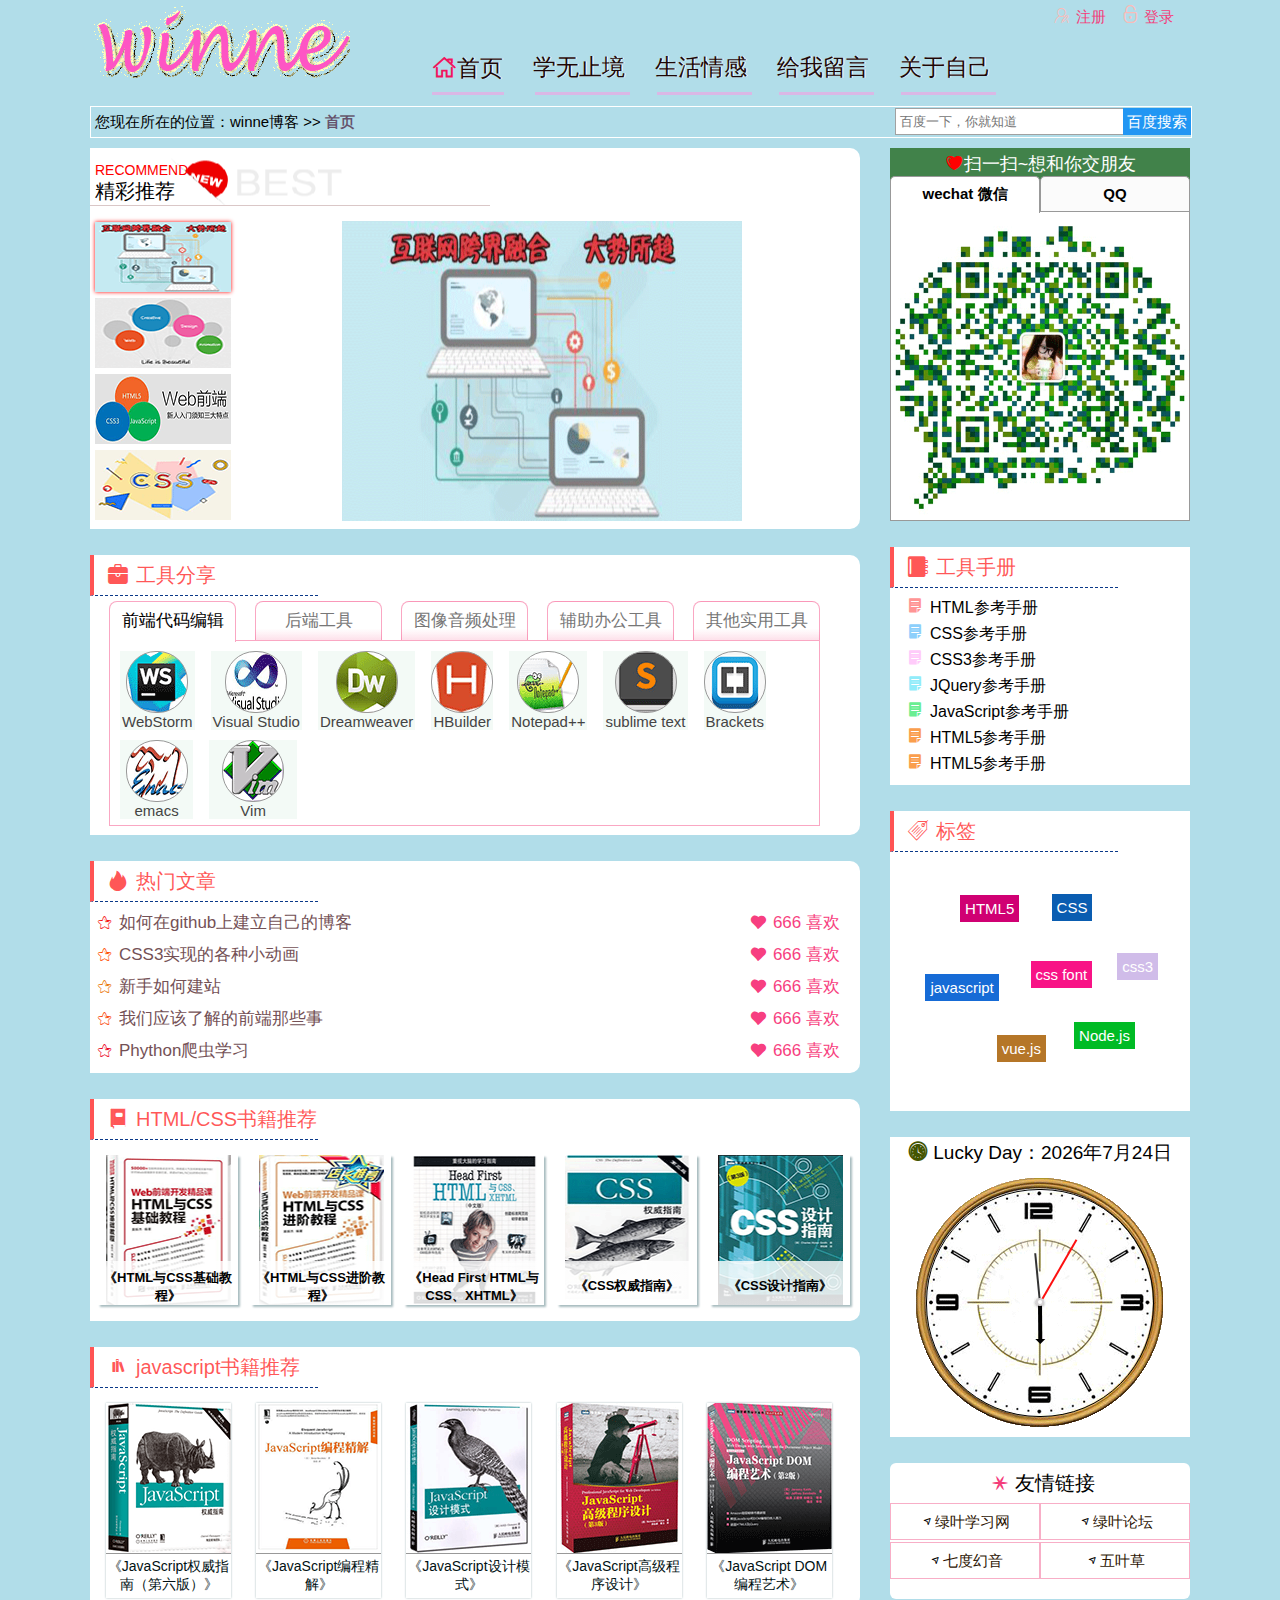
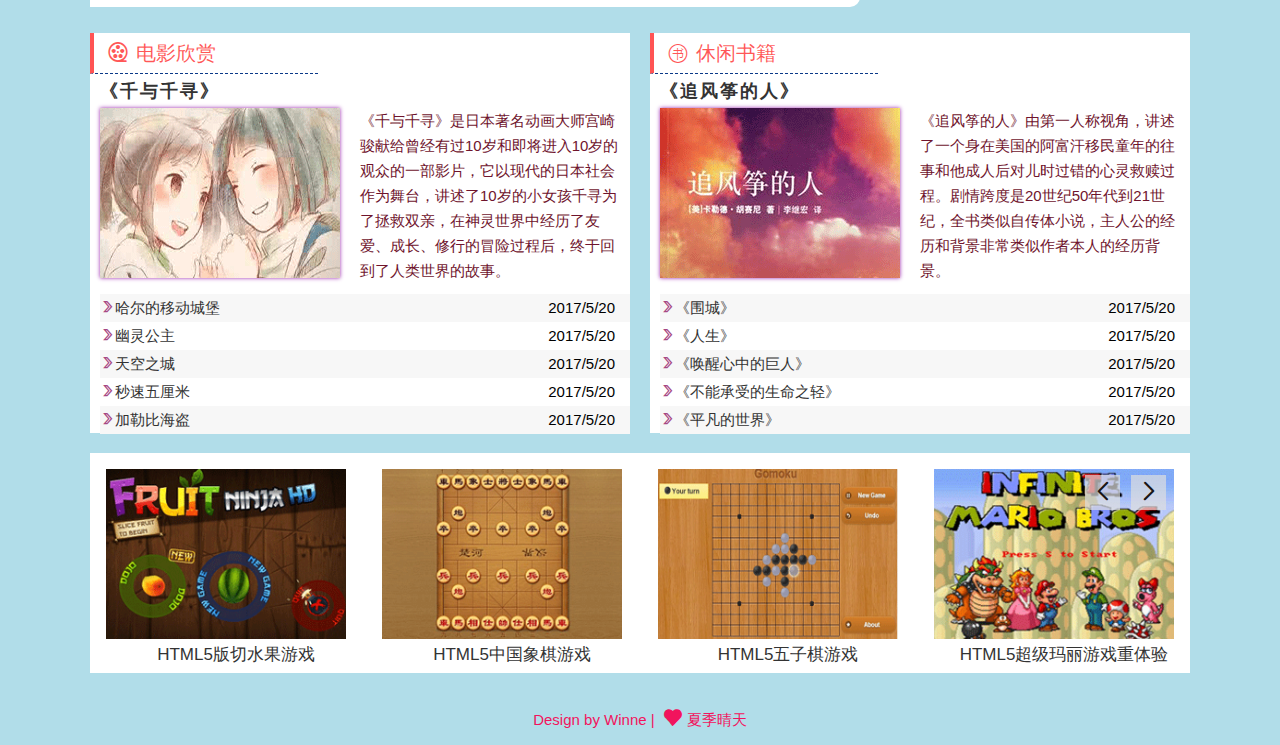
<file: index.htm>
﻿<!DOCTYPE html>
<html lang="en">
<head>
    <meta charset="utf-8"/>
    <title>winne~~博客-首页</title>
    <meta name="keywords" content="winne博客,winne,博客,前端,前端资料,90后,前端开发,学习" />
    <meta name="description" content="winne博客是一个前端资料整理博客，前端学习资料的记录，前端资料的分享，前端技术交流，个人情感生活及个人资料的分享之站。前端的学习休闲站。" />
    <link href="ico/ico.ico" rel="Shortcut Icon" />
    <link href="css/reset.css" type="text/css" rel="Stylesheet" />
    <link href="css/fonts.css" type="text/css" rel="Stylesheet" />
    <link href="css/header_footer.css" type="text/css" rel="Stylesheet" />
    <link href="css/index.css" type="text/css" rel="Stylesheet" />
    <script src="js/toTop.js" type="text/javascript"></script>
    <script src="js/domove.js" type="text/javascript"></script>
    <script src="js/functions.js" type="text/javascript"></script>
</head>
<body>

    <div class="body-top-wrapper">
        <div id="body-top">
            <div id="title">
            <h1>winne博客</h1>
            </div>
            <nav id="nav">
                <ul class="nav-menu clear">
                    <li><i class="iconfont">&#xe600;</i><a class="nav-text" href="">首页</a><span></span></li>
                    <li><a class="nav-text" href="liveLearn.htm">学无止境</a><span></span>
                        <div class="nav-detail">
                            <a href="">HTML</a><a href="">CSS/CSS3</a><a href="">JavaScript</a><a href="">Jquery</a>
                        </div>
                    </li>
                    <li><a class="nav-text" href="lifeEmotion.htm">生活情感</a><span></span>
                        <div class="nav-detail">
                            <a href="">大学生活</a><a href="">个人情感</a>
                        </div>
                    </li>
                    
                    <li><a class="nav-text" href="message.htm">给我留言</a><span></span></li>
                    <li><a class="nav-text" href="aboutMe.htm">关于自己</a><span></span></li>
                </ul>
            </nav>
            <div class="message">
                <a href="register.html"><span><i class="iconfont">&#xe604;</i>注册</span></a> <a href="#"><span><i
                    class="iconfont">&#xe65c;</i>登录</span></a>
            </div>
        </div>
    </div>
    <div class="main-wrapper clear">
        <div class="info">
            <p>
                您现在所在的位置：winne博客 >> <span>首页</span>
            </p>
            <div id="search">
               <input type="text" placeholder="百度一下，你就知道"/>
               <div class="btn"><a target="_blank" href="https://www.baidu.com" rel="nofollow">百度搜索</a></div>
                <ul>
                </ul>
            </div>
        </div> 
        <div class="main-left clear">
        <!--  精彩推荐 3D旋转 start    -->
            <div class="hot-news clear">
                <div class="hot-news-top">
                    <span>RECOMMEND</span> <span>精彩推荐</span>
                </div>
                <div class="hot-change clear">
                    <div class="side-img">
                        <img class="active" src="images/hot-news/3333.png" alt="互联网跨界融合-大势所趋" title="互联网跨界融合-大势所趋" />
                        <img src="images/hot-news/4444.png" alt="web、animation、design、creative" title="web-creative" />
                        <img src="images/hot-news/1111.png" alt="web前端入门须知" title="web前端入门须知" />
                        <img src="images/hot-news/2222.png" alt="CSS" title="CSS" />
                    </div>
                    <div class="box">
                        <div class="side-img-show">
                            <img src="images/hot-news/111.png" alt="web前端入门须知" title="web前端入门须知" />
                            <img src="images/hot-news/444.png" alt="web、animation、design、creative" title="web-creative" />
                            <img src="images/hot-news/333.png" alt="互联网跨界融合-大势所趋" title="互联网跨界融合-大势所趋" />
                            <img src="images/hot-news/222.png" alt="CSS" title="CSS" />
                        </div>
                    </div>
                </div>
            </div>
            <!--  精彩推荐 3D旋转 end    -->
            <!--  各类工具推荐 start    -->
            <div id="tool">
                <h3>
                    <i class="iconfont">&#xe68c;</i>工具分享</h3>
                <ul class="tool-nav">
                    <li class="active"><span>前端代码编辑</span></li>
                    <li><span>后端工具</span></li>
                    <li><span>图像音频处理</span></li>
                    <li><span>辅助办公工具</span></li>
                    <li><span>其他实用工具</span></li>
                </ul>
                <div class="tool-content">
                    <div style="display: block;">
                        <ul class="tools-software1 clear">
                            <li>
                                <div>
                                </div>
                                <span>WebStorm</span></li>
                            <li>
                                <div>
                                </div>
                                <span>Visual Studio</span></li>
                            <li>
                                <div>
                                </div>
                                <span>Dreamweaver</span></li>
                            <li>
                                <div>
                                </div>
                                <span>HBuilder</span></li>
                            <li>
                                <div>
                                </div>
                                <span>Notepad++</span></li>
                            <li>
                                <div>
                                </div>
                                <span>sublime text</span></li>
                            <li>
                                <div>
                                </div>
                                <span>Brackets</span></li>
                           <li>
                                <div>
                                </div>
                                <span>&nbsp;&nbsp;&nbsp;emacs&nbsp;&nbsp;&nbsp;</span></li>
                           <li>
                                <div>
                                </div>
                                <span>&nbsp;&nbsp;&nbsp;&nbsp;&nbsp;&nbsp;&nbsp;Vim&nbsp;&nbsp;&nbsp;&nbsp;&nbsp;&nbsp;&nbsp;</span></li>
                        </ul>
                    </div>
                    <div>
                        <ul class="tools-software2 clear">
                            <li>
                                <div>
                                </div>
                                <span>Eclipse</span></li>
                            <li>
                                <div>
                                </div>
                                <span>IntelliJ IDEA </span></li>
                            <li>
                                <div>
                                </div>
                                <span>WampServer</span></li>
                            <li>
                                <div>
                                </div>
                                <span>SQLyog</span></li>
                            <li>
                                <div>
                                </div>
                                <span>Packet Tracer </span></li>
                            <li>
                                <div>
                                </div>
                                <span>VMware Workstation Pro</span></li>
                        </ul>
                    </div>
                    <div>
                        <ul class="tools-software3 clear">
                            <li>
                                <div>
                                </div>
                                <span>Photoshop</span></li>
                            <li>
                                <div>
                                </div>
                                <span>Adobe Illustrator</span></li>
                            <li>
                                <div>
                                </div>
                                <span>Adobe Audition</span></li>
                            <li>
                                <div>
                                </div>
                                <span>After Effects</span></li>
                            <li>
                                <div>
                                </div>
                                <span>会 声 会 影</span></li>
                            <li>
                                <div>
                                </div>
                                <span>证 照 之 星</span></li>
                        </ul>
                    </div>
                    <div>
                        <ul class="tools-software4 clear">
                            <li>
                                <div>
                                </div>
                                <span>金山词霸</span></li>
                            <li>
                                <div>
                                </div>
                                <span>TeamViewer </span></li>
                            <li>
                                <div>
                                </div>
                                <span>Evernote </span></li>
                            <li>
                                <div>
                                </div>
                                <span>ColorExpres</span></li>
                            <li>
                                <div>
                                </div>
                                <span>picpick </span></li>
                            <li>
                                <div>
                                </div>
                                <span>屏幕录像专家</span></li>
                        </ul>
                    </div>
                    <div>
                        <ul class="tools-software5 clear">
                            <li>
                                <div>
                                </div>
                                <span>Firebug</span></li>
                            <li>
                                <div>
                                </div>
                                <span>ColorZilla</span></li>
                            <li>
                                <div>
                                </div>
                                <span>ColourLovers</span></li>
                            <li>
                                <div>
                                </div>
                                <span>960 Grid System</span></li>
                            <li>
                                <div>
                                </div>
                                <span>Em Calculato</span></li>
                            <li>
                                <div>
                                </div>
                                <span>Icon Finde</span></li>
                            <li>
                                <div>
                                </div>
                                <span>FileZilla Client</span></li>
                            <li>
                                <div>
                                </div>
                                <span>FlashFXP 5</span></li>
                        </ul>
                    </div>
                </div>
            </div>
            <!--  各类工具推荐 end    -->
            <!--  热门文章 start    -->
            <div id="hot-article">
                <h3>
                    <i class="iconfont">&#xe629;</i>热门文章</h3>
                <ul>
                    <li><i class="iconfont" style="color: #f61213;">&#xe622;</i><span><a data-hover="如何在github上建立自己的博客"
                        href="">如何在github上建立自己的博客</a></span><span><i class="iconfont">&#xe618;</i>666 喜欢</span>
                    </li>
                    <li><i class="iconfont" style="color: #ff4e00;">&#xe622;</i><span><a data-hover="CSS3实现的各种小动画"
                        href="">CSS3实现的各种小动画</a></span><span><i class="iconfont">&#xe618;</i>666 喜欢</span>
                    </li>
                    <li><i class="iconfont" style="color: #ea790b;">&#xe622;</i><span><a data-hover="新手如何建站"
                        href="">新手如何建站</a></span><span><i class="iconfont">&#xe618;</i>666 喜欢</span>
                    </li>
                    <li><i class="iconfont" style="color: #fa4a0d;">&#xe622;</i><span><a data-hover="我们应该了解的前端那些事"
                        href="">我们应该了解的前端那些事</a></span><span><i class="iconfont">&#xe618;</i>666 喜欢</span>
                    </li>
                    <li><i class="iconfont" style="color: #eb0324;">&#xe622;</i><span><a data-hover="Phython爬虫学习"
                        href="">Phython爬虫学习</a></span><span><i class="iconfont">&#xe618;</i>666 喜欢</span>
                    </li>
                </ul>
            </div>
            <!--  热门文章 end    -->
            <!--  HTML/CSS书籍推荐 start    -->
            <div id="basic-book">
                <h3>
                    <i class="iconfont">&#xe778;</i>HTML/CSS书籍推荐</h3>
                <div class="book1">
                    <img src="images/book1/1.png" alt="HTML与CSS基础教程" title="HTML与CSS基础教程" />
                    <p>
                        <span class="bookname">《HTML与CSS基础教程》 </span><span>网络超人气教程全面升级针对Web前端新手打造讲透HTML与CSS核心知识。</span>
                    </p>
                </div>
                <div class="book2">
                    <img src="images/book1/2.png" alt="HTML与CSS进阶教程" title="HTML与CSS进阶教程" />
                    <p>
                        <span class="bookname">《HTML与CSS进阶教程》</span><span>网络超人气教程全面升级针对Web前端新手打造讲透HTML与CSS核心知识。</span>
                    </p>
                </div>
                <div class="book3">
                    <img src="images/book1/3.png" alt="Head First HTML与CSS、XHTML" title="Head First HTML与CSS、XHTML" />
                    <p>
                        <span class="bookname">《Head First HTML与CSS、XHTML》</span> <span>网络超人气教程全面升级针对Web前端新手打造讲透HTML与CSS核心知识。</span>
                    </p>
                </div>
                <div class="book4">
                    <img src="images/book1/4.png" alt="CSS权威指南" title="CSS权威指南" />
                    <p>
                        <span class="bookname" style="padding-top: 11px; margin:5px 0;">《CSS权威指南》 </span><span>网络超人气教程全面升级针对Web前端新手打造讲透HTML与CSS核心知识。</span>
                    </p>
                </div>
                <div class="book5">
                    <img src="images/book1/5.png" alt="CSS设计指南" title="CSS设计指南"/>
                    <p>
                        <span class="bookname" style="padding-top: 11px; margin:5px 0;">《CSS设计指南》</span> <span>网络超人气教程全面升级针对Web前端新手打造讲透HTML与CSS核心知识。</span>
                    </p>
                </div>
            </div>
            <!--  HTML/CSS书籍推荐 end    -->
            <!--  js书籍推荐 start    -->
            <div id="js-book">
                <h3>
                    <i class="iconfont">&#xe602;</i>javascript书籍推荐</h3>
                <div class="js-content">
                    <div>
                        <figure>
                       <div class="light"></div>
                       <img src="images/js_book/1.png" alt="JavaScript权威指南（第六版）" />
                       
                       <figcaption>《JavaScript权威指南（第六版）》</figcaption>
                    </figure>
                    </div>
                    <div>
                        <figure>
                    <div class="light"></div>
                       <img src="images/js_book/2.png" alt="JavaScript编程精解" />
                       <figcaption>《JavaScript编程精解》</figcaption>
                    </figure>
                    </div>
                    <div>
                        <figure>
                    <div class="light"></div>
                       <img src="images/js_book/3.png" alt="JavaScript设计模式" />
                       <figcaption>《JavaScript设计模式》</figcaption>
                    </figure>
                    </div>
                    <div>
                        <figure>
                    <div class="light"></div>
                       <img src="images/js_book/4.png" alt="JavaScript高级程序设计" />
                       <figcaption>《JavaScript高级程序设计》</figcaption>
                    </figure>
                    </div>
                    <div>
                        <figure>
                    <div class="light"></div>
                       <img src="images/js_book/5.png" alt="JavaScript DOM编程艺术" />
                       <figcaption>《JavaScript DOM编程艺术》</figcaption>
                    </figure>
                    </div>
                </div>
            </div>
           <!--  js书籍推荐 end    --> 
        </div>
        <div class="main-right clear">
        <!--  扫一扫 start    -->
            <div class="friends">
                <p>
                    <i class="iconfont">&#xe64a;</i>扫一扫~想和你交朋友</p>
                <ul>
                    <li class="active">wechat 微信</li>
                    <li>QQ </li>
                </ul>
                <div class="chat-methods">
                    <img src="images/WeChat.png" alt="wechat" />
                    <img style="display: none;" src="images/qq.png" alt="QQ" />
                </div>
            </div>
            <!--  扫一扫 end    -->
            <!--  工具手册 start    -->
            <div id="tool-manual">
                <h3>
                    <i class="iconfont">&#xe698;</i>工具手册</h3>
                <div class="manual-content">
                    <ul>
                        <li><i class="iconfont">&#xe63d;</i><a href="">HTML参考手册</a></li>
                        <li><i class="iconfont">&#xe63d;</i><a href="">CSS参考手册</a></li>
                        <li><i class="iconfont">&#xe63d;</i><a href="">CSS3参考手册</a></li>
                        <li><i class="iconfont">&#xe63d;</i><a href="">JQuery参考手册</a></li>
                        <li><i class="iconfont">&#xe63d;</i><a href="">JavaScript参考手册</a></li>
                        <li><i class="iconfont">&#xe63d;</i><a href="">HTML5参考手册</a></li>
                        <li><i class="iconfont">&#xe63d;</i><a href="">HTML5参考手册</a></li>
                    </ul>
                </div>
            </div>
            <!--  工具手册 end    -->
            <div id="label">
                <h3>
                    <i class="iconfont">&#xe60e;</i>标签</h3>
                <div class="label-content">
                    <a href="" class="a-link-1">css font</a> <a href="" class="a-link-2">CSS</a> <a href=""
                        class="a-link-3">HTML5</a> <a href="" class="a-link-4">javascript</a> <a href=""
                            class="a-link-5">vue.js</a> <a href="" class="a-link-6">Node.js</a> <a href="" class="a-link-7">
                                css3</a> <a href="" class="a-link-8">webpack</a> <a href="" class="a-link-9">Rect</a>
                    <a href="" class="a-link-10">icon</a> <a href="" class="a-link-11">jquery</a> <a
                        href="" class="a-link-12">css reset</a><a href="" class="a-link-13">HTML5游戏</a><a href="" class="a-link-14">node.js</a>
                        <a href="" class="a-link-15">vue.js</a><a href="" class="a-link-16">wap</a>
                </div>
            </div>
            <!--  时钟 start    -->
            <time id="time">
                <p>
                    <i class="iconfont">&#xe681;</i>
                </p>
                <div class="clock">
                    <ul>
                    </ul>
                    <div class="hour">
                        <em></em>
                    </div>
                    <div class="min">
                    </div>
                    <div class="sec">
                    </div>
                    <span></span>
                </div>
            </time>
            <!--  时钟 end    -->
            <!--  友链 start    -->
            <div id="friend-link">
                <h3>
                    <i class="iconfont">&#xe601;</i>友情链接</h3>
                <ul class="clear">
                    <li><i class="iconfont">&#xe607;</i><a target="_blank" href="http://www.lvyestudy.com/" rel="nofollow">绿叶学习网</a></li>
                    <li><i class="iconfont">&#xe607;</i><a target="_blank" href="http://bbs.lvyestudy.com/" rel="nofollow">绿叶论坛</a></li>
                    <li><i class="iconfont">&#xe607;</i><a target="_blank" href="http://www.acgxt.com/" rel="nofollow">七度幻音</a></li>
                    <li><i class="iconfont">&#xe607;</i><a target="_blank" href="http://www.lvyestudy.com/fiveleaves/index.html" rel="nofollow">五叶草</a></li>
                </ul>
            </div>
            <!--  友链 end    -->
        </div>
        <!--  电影欣赏 start    -->
        <div id="movie">
            <h3>
                <i class="iconfont">&#xe70e;</i>电影欣赏</h3>
            <div class="movie-show clear">
                <h4><a href="">《千与千寻》</a></h4>
                <img src="images/animation.png" alt="《千与千寻》" title="《千与千寻》" />
                <p>《千与千寻》是日本著名动画大师宫崎骏献给曾经有过10岁和即将进入10岁的观众的一部影片，它以现代的日本社会作为舞台，讲述了10岁的小女孩千寻为了拯救双亲，在神灵世界中经历了友爱、成长、修行的冒险过程后，终于回到了人类世界的故事。 </p>
            </div>
            <ul>
                <li><i class="iconfont">&#xe680;</i><a href="">哈尔的移动城堡</a><span>2017/5/20</span></li>
                <li><i class="iconfont">&#xe680;</i><a href="">幽灵公主</a><span>2017/5/20</span></li>
                <li><i class="iconfont">&#xe680;</i><a href=""> 天空之城</a><span>2017/5/20</span></li>
                <li><i class="iconfont">&#xe680;</i><a href="">秒速五厘米</a><span>2017/5/20</span></li>
                <li><i class="iconfont">&#xe680;</i><a href="">加勒比海盗</a><span>2017/5/20</span></li>
            </ul>
        </div>
        <!--  电影欣赏 end    -->
        <!--  休闲书籍 start    -->
        <div id="like-books">
            
      
            <h3>
                <i class="iconfont">&#xe642;</i>休闲书籍</h3>
            <div class="movie-show clear">
                <h4><a href="">《追风筝的人》</a></h4>
                <img src="images/flay.png" alt="《追风筝的人》" title="《追风筝的人》" />
                <p>《追风筝的人》由第一人称视角，讲述了一个身在美国的阿富汗移民童年的往事和他成人后对儿时过错的心灵救赎过程。剧情跨度是20世纪50年代到21世纪，全书类似自传体小说，主人公的经历和背景非常类似作者本人的经历背景。</p>
            </div>
            <ul>
                <li><i class="iconfont">&#xe680;</i><a href="">《围城》</a><span>2017/5/20</span></li>
                <li><i class="iconfont">&#xe680;</i><a href="">《人生》</a><span>2017/5/20</span></li>
                <li><i class="iconfont">&#xe680;</i><a href=""> 《唤醒心中的巨人》</a><span>2017/5/20</span></li>
                <li><i class="iconfont">&#xe680;</i><a href="">《不能承受的生命之轻》</a><span>2017/5/20</span></li>
                <li><i class="iconfont">&#xe680;</i><a href="">《平凡的世界》</a><span>2017/5/20</span></li>
            </ul>
        </div> 
        <!--  休闲书籍 end    --> 
        <!--  HTML5游戏 start    -->
        <div id="HTML5-games">
            <ul class="clear">
                <li>
                    <figure>
        <img src="images/games/1.png" alt="HTML5版切水果游戏" />
        <figcaption><a href="">HTML5版切水果游戏</a></figcaption>
        </figure>
                </li>
                <li>
                    <figure>
        <img src="images/games/2.png" alt="HTML5中国象棋游戏" />
        <figcaption><a href="">HTML5中国象棋游戏</a></figcaption>
        </figure>
                </li>
                <li>
                    <figure>
        <img src="images/games/3.png" alt="HTML5五子棋游戏" />
        <figcaption><a href="">HTML5五子棋游戏</a></figcaption>
        </figure>
                </li>
                <li>
                    <figure>
        <img src="images/games/4.png" alt="HTML5超级玛丽游戏重体验" />
        <figcaption><a href="">HTML5超级玛丽游戏重体验</a></figcaption>
        </figure>
                </li>
                <li>
                    <figure>
        <img src="images/games/5.png" alt="HTML5吃豆人游戏" />
        <figcaption><a href="">HTML5吃豆人游戏</a></figcaption>
        </figure>
                </li>
                <li>
                    <figure>
        <img src="images/games/6.png" alt="HTML5重力感应游戏" />
        <figcaption><a href="">HTML5重力感应游戏</a></figcaption>
        </figure>
                </li>
            </ul>
            <span><i class="iconfont">&#xe62b;</i></span>
            <span><i class="iconfont">&#xe7ba;</i></span>
        </div>
        <!--  HTML5游戏 start    -->
    </div>
    <footer id="footer">
        <span>Design by Winne | <i class="iconfont">&#xe618;</i>夏季晴天</span>
    </footer>
    <!--  回顶部 start    -->
    <div id="back-to-top" style="display: none; position:fixed; right: 26px; bottom:60px; height: 50px;
        width: 50px;">
        <i class="iconfont" style="font-size: 45px; color: #2196f3; cursor: pointer;">&#xe60b;</i>
    </div>
    <!--  回顶部 end    -->
</body>
</html>
</file>
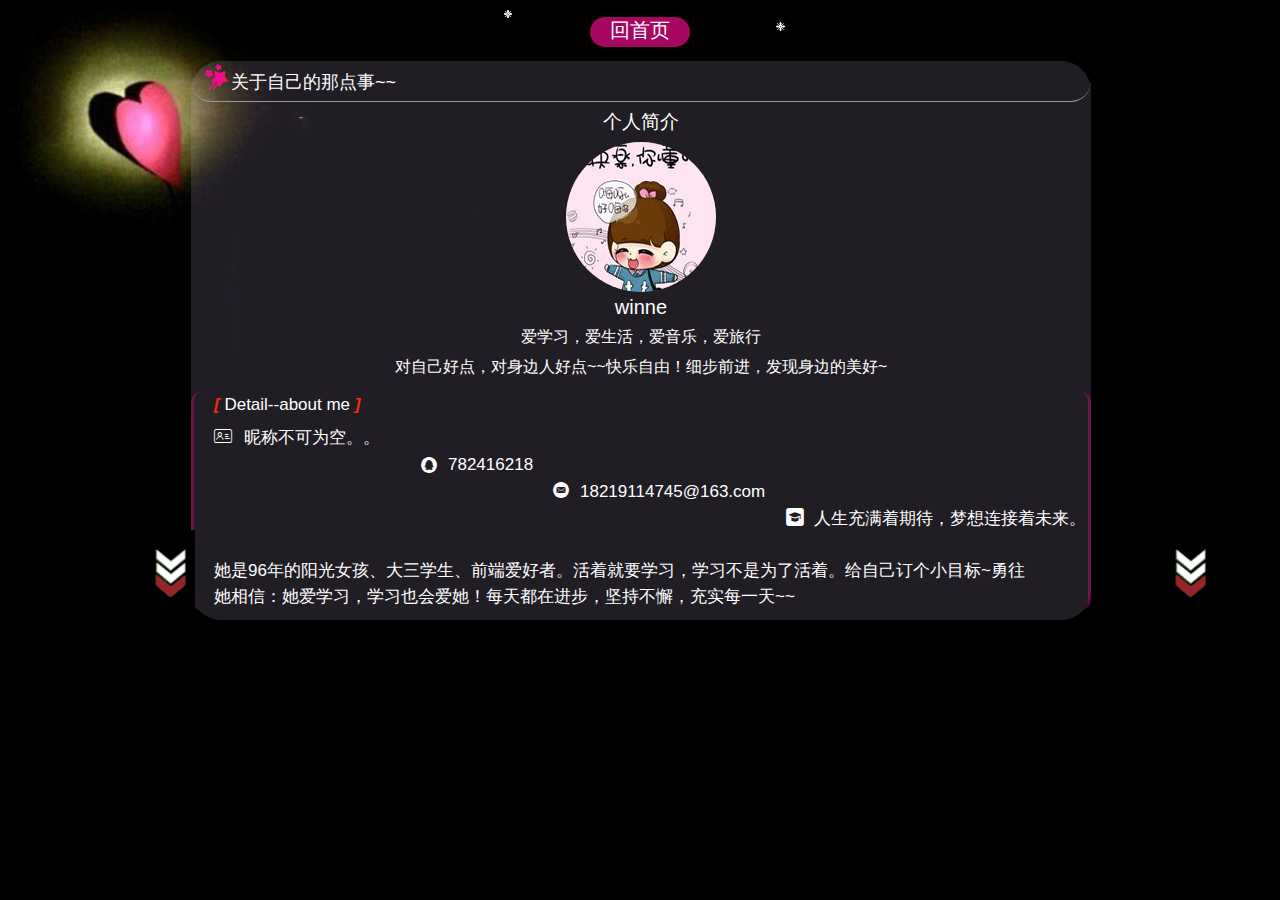
<file: aboutMe.htm>
﻿<!DOCTYPE html>
<html lang="en">
<head>
    <meta charset="utf-8"/>
    <title>winne~~博客-关于我</title>
    <meta name="keywords" content="winne博客,about me,关于我" />
    <meta name="description" content="关于我的一些小事，90后女生，前端学习爱好者" />
    <script src="js/jquery-3.2.0.min.js" type="text/javascript"></script>
    <link href="ico/ico.ico" rel="Shortcut Icon" />
    <link href="css/reset.css" type="text/css" rel="Stylesheet" />
    <link href="css/fonts.css" type="text/css" rel="Stylesheet" />
    <link href="css/aboutMe.css" type="text/css" rel="Stylesheet" />
    <script src="js/AboutMe.js" type="text/javascript"></script>
    <script src="js/snow.js" type="text/javascript"></script>
   
</head>
<body>
 <div id="snow"></div>
    <div id="wrap">
        <div id="main" style="top: 0;">
        <!--       分屏一的主要代码内容 start              -->
            <div class="content num1">
            <div class="back"> <a href="index.htm">回首页</a></div>
                <div class="body-content-wrapper">
                    <div class="title">
                        <span><i class="iconfont">&#xe608;</i>关于自己的那点事~~</span>
                    </div>
                    <div id="content">
                        <div class="profile">
                            <span>个人简介</span> <span></span>
                            <p>
                                <span style="font-size: 20px;">winne</span> <span>爱学习，爱生活，爱音乐，爱旅行</span> <span>对自己好点，对身边人好点~~快乐自由！细步前进，发现身边的美好~</span>
                            </p>
                            <div class="profile-detail">
                                <span><em style="color: #f62a0a; font-weight: 600;">[</em> Detail--about me <em style="color: #f62a0a;
                                    font-weight: 600;">]</em></span>
                                <p>
                                    <i class="iconfont">&#xe701;</i>昵称不可为空。。<br />
                                    <i class="iconfont">&#xe627;</i>782416218<br />
                                    <i class="iconfont">&#xe60c;</i>18219114745@163.com<br />
                                    <i class="iconfont">&#xe620;</i>人生充满着期待，梦想连接着未来。
                                    <br />
                                    <br />
                                    她是96年的阳光女孩、大三学生、前端爱好者。活着就要学习，学习不是为了活着。给自己订个小目标~勇往<br />
                                    她相信：她爱学习，学习也会爱她！每天都在进步，坚持不懈，充实每一天~~<br />
                                </p>
                            </div>
                        </div>
                    </div>
                </div>
                <span class="downL"><img src="images/down1.gif" alt="" /></span>
                <span class="downR"><img src="images/down1.gif" alt="" /></span>
            </div>
            <!--       分屏一的主要代码内容 end              -->

            <!--       分屏二的主要代码内容 start              -->
            <div class="content num2">


            </div>
            <!--       分屏二的主要代码内容 end              -->

            <!--       分屏三的主要代码内容 start      （暂无）        -->
            <div class="content num3">
            </div>
            <!--       分屏三的主要代码内容 end              -->
        </div>
    </div>
  <script>createSnow('images/', 60);</script> <!--   调用雪花飘落函数      -->
</body>
</html>
</file>
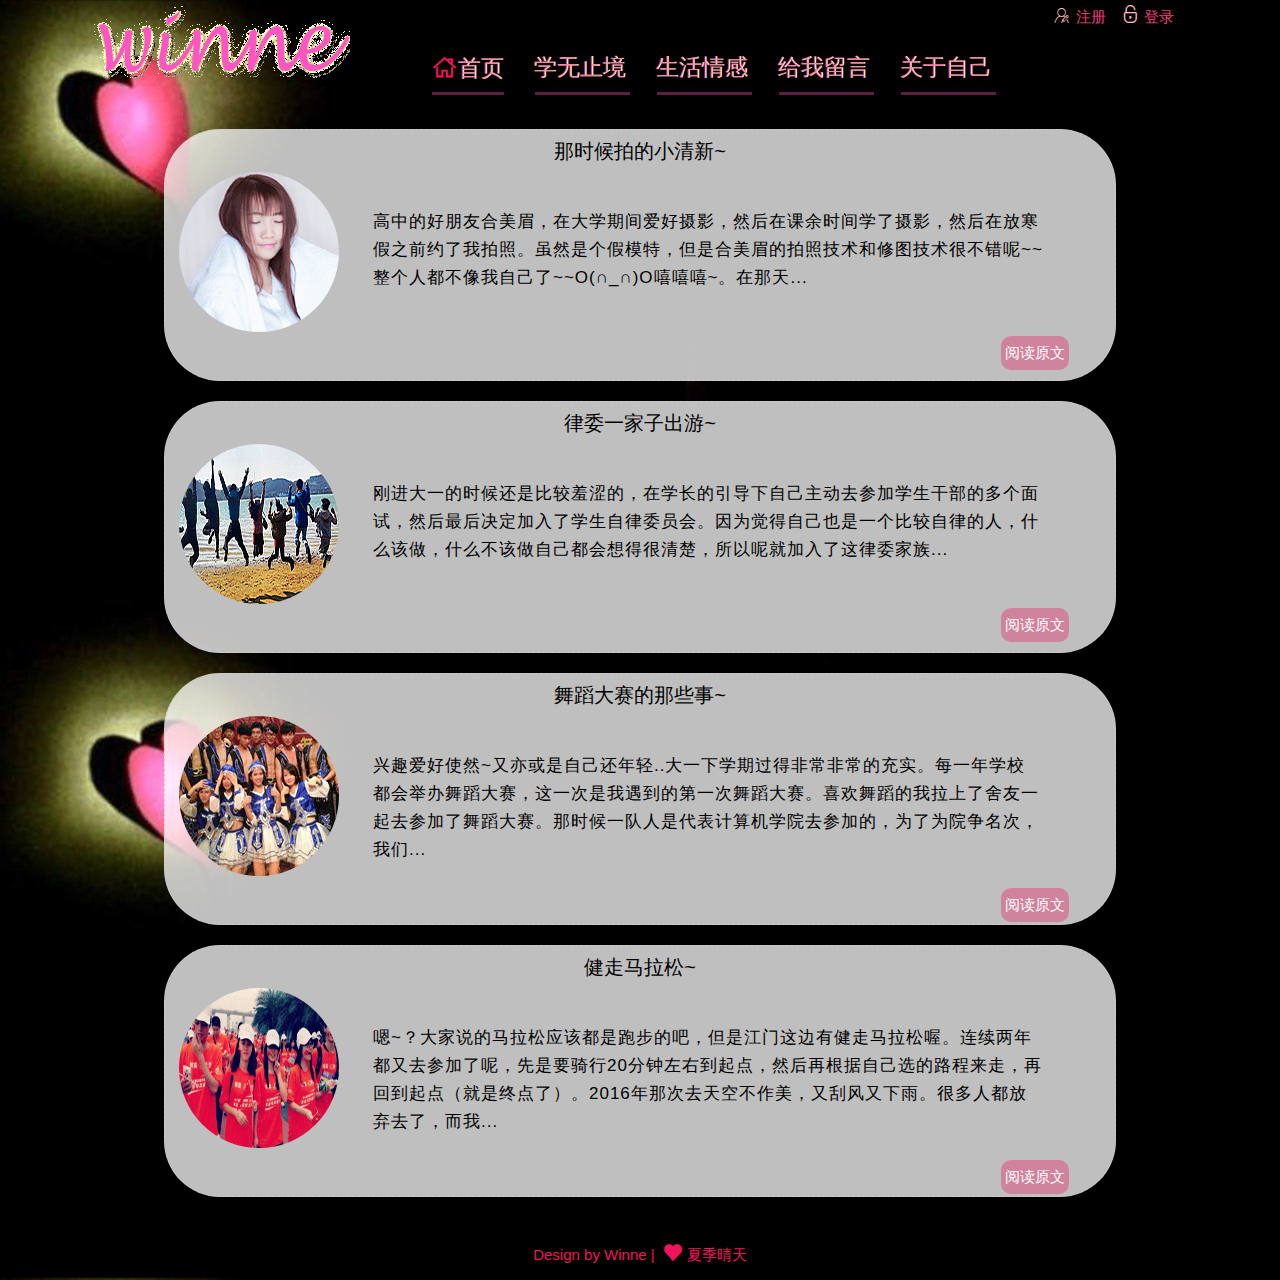
<file: lifeEmotion.htm>
﻿<!DOCTYPE html>
<html lang="en">
<head>
    <meta charset="utf-8"/>
    <title>winne~~博客-生活情感</title>
    <meta name="keywords" content="winne博客,情感生活，大学，工作" />
    <meta name="description" content="情感生活篇是个人情感生活的记录与分享。" />
    <link href="ico/ico.ico" rel="Shortcut Icon" />
    <link href="css/reset.css" type="text/css" rel="Stylesheet" />
    <link href="css/fonts.css" type="text/css" rel="Stylesheet" />
    <link href="css/header_footer.css" type="text/css" rel="Stylesheet" />
    <link href="css/lifeEmotion.css" type="text/css" rel="Stylesheet" />
    <script src="js/toTop.js" type="text/javascript"></script>
    <script src="js/lifeEmotion.js" type="text/javascript"></script>
</head>
<body>

<div class="body-top-wrapper">
        <div id="body-top">
            <div id="title">
            <h1>winne博客</h1>
            </div>
            <nav id="nav">
                <ul class="nav-menu clear">
                    <li><i class="iconfont">&#xe600;</i><a class="nav-text" href="index.htm">首页</a><span></span></li>
                    <li><a class="nav-text" href="liveLearn.htm">学无止境</a><span></span>
                        <div class="nav-detail">
                            <a href="">HTML</a><a href="">CSS/CSS3</a><a href="">JavaScript</a><a href="">Jquery</a>
                        </div>
                    </li>
                    <li><a class="nav-text" href="lifeEmotion.htm">生活情感</a><span></span>
                        <div class="nav-detail">
                            <a href="">大学生活</a><a href="">个人情感</a>
                        </div>
                    </li>
                    
                    <li><a class="nav-text" href="message.htm">给我留言</a><span></span></li>
                    <li><a class="nav-text" href="aboutMe.htm">关于自己</a><span></span></li>
                </ul>
            </nav>
            <div class="message">
                <a href="#"><span><i class="iconfont">&#xe604;</i>注册</span></a> <a href="#"><span><i
                    class="iconfont">&#xe65c;</i>登录</span></a>
            </div>
        </div>
    </div>
<div class="body-content-wrapper">
    <article class="essay">
    <h2>那时候拍的小清新~</h2>
    <div class="clear">
    <span></span>
    <p>
    高中的好朋友合美眉，在大学期间爱好摄影，然后在课余时间学了摄影，然后在放寒假之前约了我拍照。虽然是个假模特，但是合美眉的拍照技术和修图技术很不错呢~~整个人都不像我自己了~~O(∩_∩)O嘻嘻嘻~。在那天...
    </p>
    </div>
    <a href="">阅读原文</a>
    </article>
    <article class="essay">
    <h2>律委一家子出游~</h2>
    <div class="clear">
    <span></span>
    <p>
    刚进大一的时候还是比较羞涩的，在学长的引导下自己主动去参加学生干部的多个面试，然后最后决定加入了学生自律委员会。因为觉得自己也是一个比较自律的人，什么该做，什么不该做自己都会想得很清楚，所以呢就加入了这律委家族...
    </p>
    </div>
    <a href="">阅读原文</a>
    </article>
    <article class="essay">
    <h2>舞蹈大赛的那些事~</h2>
    <div class="clear">
    <span></span>
    <p>
    兴趣爱好使然~又亦或是自己还年轻..大一下学期过得非常非常的充实。每一年学校都会举办舞蹈大赛，这一次是我遇到的第一次舞蹈大赛。喜欢舞蹈的我拉上了舍友一起去参加了舞蹈大赛。那时候一队人是代表计算机学院去参加的，为了为院争名次，我们...
    </p>
    </div>
    <a href="">阅读原文</a>
    </article>
    <article class="essay">
    <h2>健走马拉松~</h2>
    <div class="clear">
    <span></span>
    <p>
    嗯~？大家说的马拉松应该都是跑步的吧，但是江门这边有健走马拉松喔。连续两年都又去参加了呢，先是要骑行20分钟左右到起点，然后再根据自己选的路程来走，再回到起点（就是终点了）。2016年那次去天空不作美，又刮风又下雨。很多人都放弃去了，而我...
    </p>
    </div>
    <a href="">阅读原文</a>
    </article>
    </div>
<footer id="footer">
        <span>Design by Winne | <i class="iconfont">&#xe618;</i>夏季晴天</span>
    </footer>
    <!--  回顶部 start    -->
<div id="back-to-top" style="display: none; position:fixed; right: 26px; bottom:60px; height: 50px;
        width: 50px;">
        <i class="iconfont" style="font-size: 45px; color: #2196f3; cursor: pointer;">&#xe60b;</i>
    </div>
    <!--  回顶部 end    -->
</body>
</html>
</file>
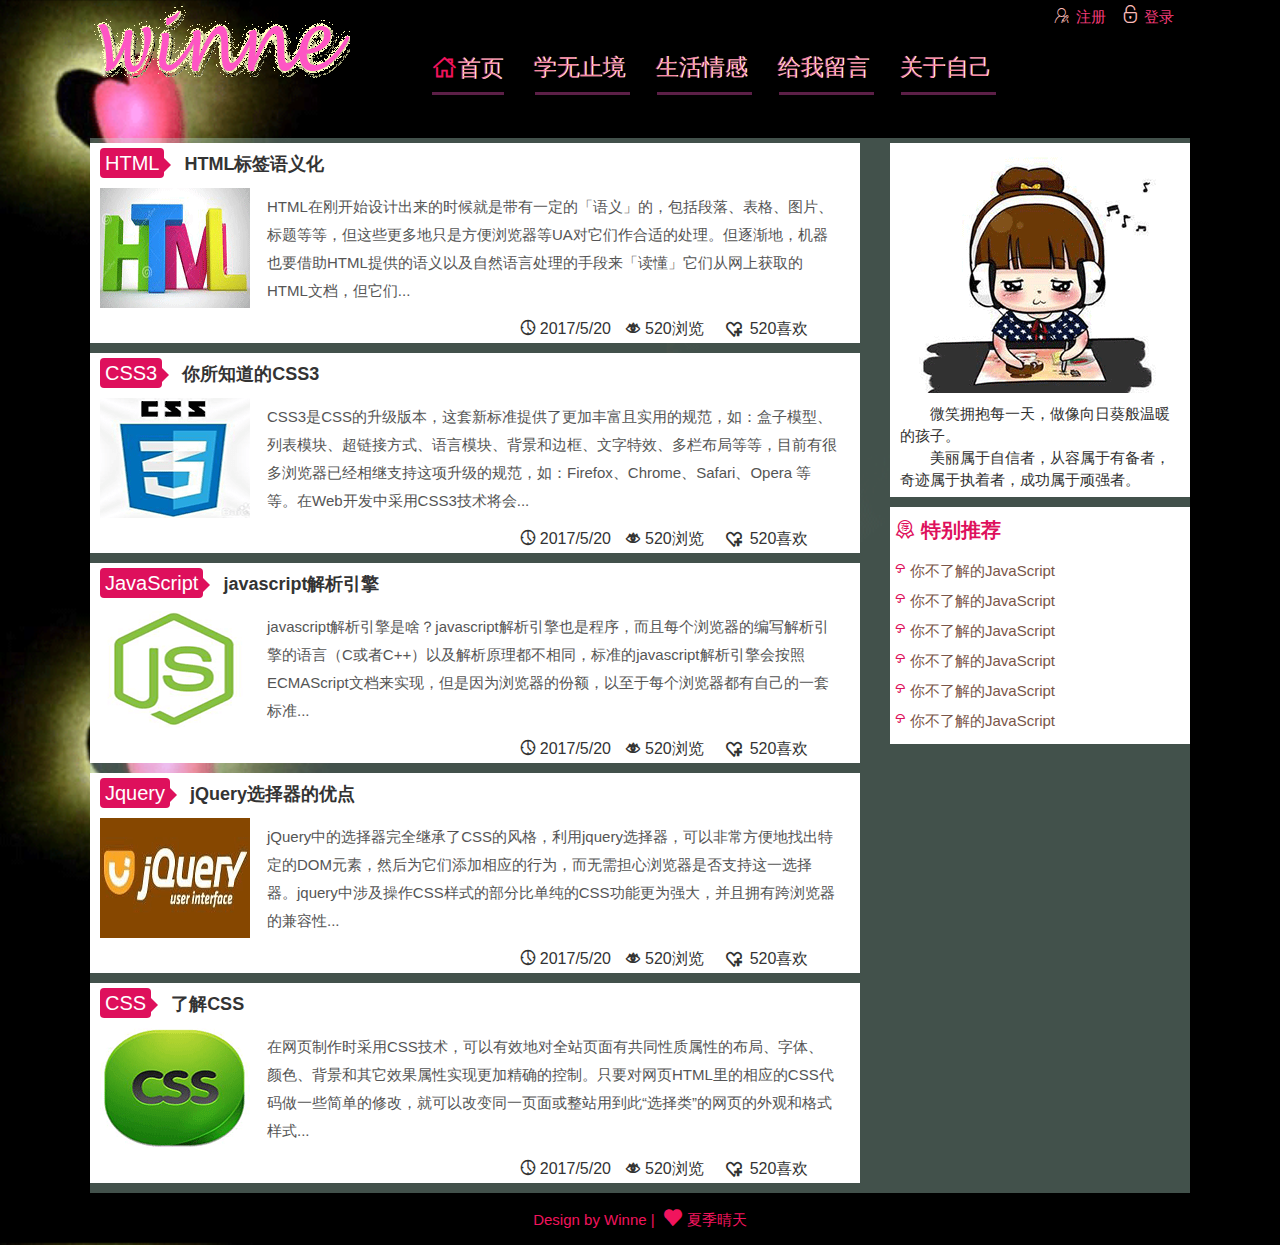
<file: liveLearn.htm>
﻿<!DOCTYPE html>
<html lang="en">
<head>
    <meta charset="utf-8"/>
    <title>winne~~博客-学无止境</title>
    <meta name="keywords" content="winne博客,前端资料,学无止境，HTML语义化，JavaScript，css，css3，jQuery" />
    <meta name="description" content="学无静止篇是学习资料的记录，前端资料的分享，一刻不成停止的前端之路学习。" />
    <link href="ico/ico.ico" rel="Shortcut Icon" />
    <link href="css/reset.css" type="text/css" rel="Stylesheet" />
    <link href="css/fonts.css" type="text/css" rel="Stylesheet" />
    <link href="css/header_footer.css" type="text/css" rel="Stylesheet" />
    <link href="css/liveLearn.css" type="text/css" rel="Stylesheet" />
    <script src="js/toTop.js" type="text/javascript"></script>
    <script src="js/liveLearn.js" type="text/javascript"></script>
</head>
<body>
  
    <div class="body-top-wrapper">
        <div id="body-top">
            <div id="title">
            <h1>winne博客</h1>
            </div>
            <nav id="nav">
                <ul class="nav-menu clear">
                    <li><i class="iconfont">&#xe600;</i><a class="nav-text" href="index.htm">首页</a><span></span></li>
                    <li><a class="nav-text" href="liveLearn.htm">学无止境</a><span></span>
                        <div class="nav-detail">
                            <a href="">HTML</a><a href="">CSS/CSS3</a><a href="">JavaScript</a><a href="">Jquery</a>
                        </div>
                    </li>
                    <li><a class="nav-text" href="lifeEmotion.htm">生活情感</a><span></span>
                        <div class="nav-detail">
                            <a href="">大学生活</a><a href="">个人情感</a>
                        </div>
                    </li>
                    <li><a class="nav-text" href="message.htm">给我留言</a><span></span></li>
                    <li><a class="nav-text" href="aboutMe.htm">关于自己</a><span></span></li>
                </ul>
            </nav>
            <div class="message">
                <a href="#"><span><i class="iconfont">&#xe604;</i>注册</span></a> <a href="#"><span><i
                    class="iconfont">&#xe65c;</i>登录</span></a>
            </div>
        </div>
    </div>
    <div class="body-content-wrapper clear">
        <div id="main-left" class="clear">
            <article class="article">
                <div class="article-top">
                    <span><i class="triangle"></i>HTML</span>
                    <h2><a href="">HTML标签语义化</a>
                    </h2>
                </div>
                <div class="article-content">
                    <a href=""><img src="images/article/html_1.png" alt="HTML标签语义化" /></a>
                    <p>HTML在刚开始设计出来的时候就是带有一定的「语义」的，包括段落、表格、图片、标题等等，但这些更多地只是方便浏览器等UA对它们作合适的处理。但逐渐地，机器也要借助HTML提供的语义以及自然语言处理的手段来「读懂」它们从网上获取的HTML文档，但它们...
                    </p>
                </div>
                <div class="article-bottom">
                <span><i class="iconfont">&#xe665;</i>2017/5/20</span><span><i class="iconfont">&#xe695;</i>520浏览</span><span><i class="iconfont">&#xe61a;</i>520喜欢</span>
                </div>
            </article>
             <article class="article">
                <div class="article-top">
                    <span><i class="triangle"></i>CSS3</span>
                    <h2><a href="">你所知道的CSS3</a>
                    </h2>
                </div>
                <div class="article-content">
                    <a href=""><img src="images/article/css3_1.png" alt="你所知道的CSS3" /></a>
                    <p>CSS3是CSS的升级版本，这套新标准提供了更加丰富且实用的规范，如：盒子模型、列表模块、超链接方式、语言模块、背景和边框、文字特效、多栏布局等等，目前有很多浏览器已经相继支持这项升级的规范，如：Firefox、Chrome、Safari、Opera 等等。在Web开发中采用CSS3技术将会...
                    </p>
                </div>
                <div class="article-bottom">
                <span><i class="iconfont">&#xe665;</i>2017/5/20</span><span><i class="iconfont">&#xe695;</i>520浏览</span><span><i class="iconfont">&#xe61a;</i>520喜欢</span>
                </div>
            </article>
             <article class="article">
                <div class="article-top">
                    <span><i class="triangle"></i>JavaScript</span>
                    <h2><a href="">javascript解析引擎</a>
                    </h2>
                </div>
                <div class="article-content">
                    <a href=""><img src="images/article/js_1.png" alt="javascript解析引擎" /></a>
                    <p>javascript解析引擎是啥？javascript解析引擎也是程序，而且每个浏览器的编写解析引擎的语言（C或者C++）以及解析原理都不相同，标准的javascript解析引擎会按照 ECMAScript文档来实现，但是因为浏览器的份额，以至于每个浏览器都有自己的一套标准...
                    </p>
                </div>
                <div class="article-bottom">
                <span><i class="iconfont">&#xe665;</i>2017/5/20</span><span><i class="iconfont">&#xe695;</i>520浏览</span><span><i class="iconfont">&#xe61a;</i>520喜欢</span>
                </div>
            </article>
             <article class="article">
                <div class="article-top">
                    <span><i class="triangle"></i>Jquery</span>
                    <h2><a href="">jQuery选择器的优点</a>
                    </h2>
                </div>
                <div class="article-content">
                    <a href=""><img src="images/article/jq_1.png" alt="jQuery选择器的优点" /></a>
                    <p>jQuery中的选择器完全继承了CSS的风格，利用jquery选择器，可以非常方便地找出特定的DOM元素，然后为它们添加相应的行为，而无需担心浏览器是否支持这一选择器。jquery中涉及操作CSS样式的部分比单纯的CSS功能更为强大，并且拥有跨浏览器的兼容性...
                    </p>
                </div>
                <div class="article-bottom">
                <span><i class="iconfont">&#xe665;</i>2017/5/20</span><span><i class="iconfont">&#xe695;</i>520浏览</span><span><i class="iconfont">&#xe61a;</i>520喜欢</span>
                </div>
            </article>
             <article class="article">
                <div class="article-top">
                    <span><i class="triangle"></i>CSS</span>
                    <h2><a href="">了解CSS</a>
                    </h2>
                </div>
                <div class="article-content">
                    <a href=""><img src="images/article/css_1.png" alt="了解CSS" /></a>
                    <p>在网页制作时采用CSS技术，可以有效地对全站页面有共同性质属性的布局、字体、颜色、背景和其它效果属性实现更加精确的控制。只要对网页HTML里的相应的CSS代码做一些简单的修改，就可以改变同一页面或整站用到此“选择类”的网页的外观和格式样式...
                    </p>
                </div>
                <div class="article-bottom">
                <span><i class="iconfont">&#xe665;</i>2017/5/20</span><span><i class="iconfont">&#xe695;</i>520浏览</span><span><i class="iconfont">&#xe61a;</i>520喜欢</span>
                </div>
                </article>
            </div>
        <div id="main-right">
            <div>
                <span></span>
                <p>
                    微笑拥抱每一天，做像向日葵般温暖的孩子。
                </p>
                <p>
                    美丽属于自信者，从容属于有备者，奇迹属于执着者，成功属于顽强者。
                </p>
            </div>
            <div class="artical_rec">
                <h3>
                    <i class="iconfont">&#xe610;</i>特别推荐</h3>
                <ul>
                    <li><i class="iconfont">&#xe606;</i><a href="">你不了解的JavaScript</a></li>
                    <li><i class="iconfont">&#xe606;</i><a href="">你不了解的JavaScript</a></li>
                    <li><i class="iconfont">&#xe606;</i><a href="">你不了解的JavaScript</a></li>
                    <li><i class="iconfont">&#xe606;</i><a href="">你不了解的JavaScript</a></li>
                    <li><i class="iconfont">&#xe606;</i><a href="">你不了解的JavaScript</a></li>
                    <li><i class="iconfont">&#xe606;</i><a href="">你不了解的JavaScript</a></li>
                </ul>
            </div>
        </div>
    </div>
    <footer id="footer">
        <span>Design by Winne | <i class="iconfont">&#xe618;</i>夏季晴天</span>
    </footer>
      <div id="back-to-top" style="display: none;position:fixed; right: 26px; bottom:60px; height: 50px;
        width: 50px;">
        <i class="iconfont" style="font-size: 45px; color: #2196f3; cursor: pointer;">&#xe60b;</i>
    </div>
</body>
</html>
</file>
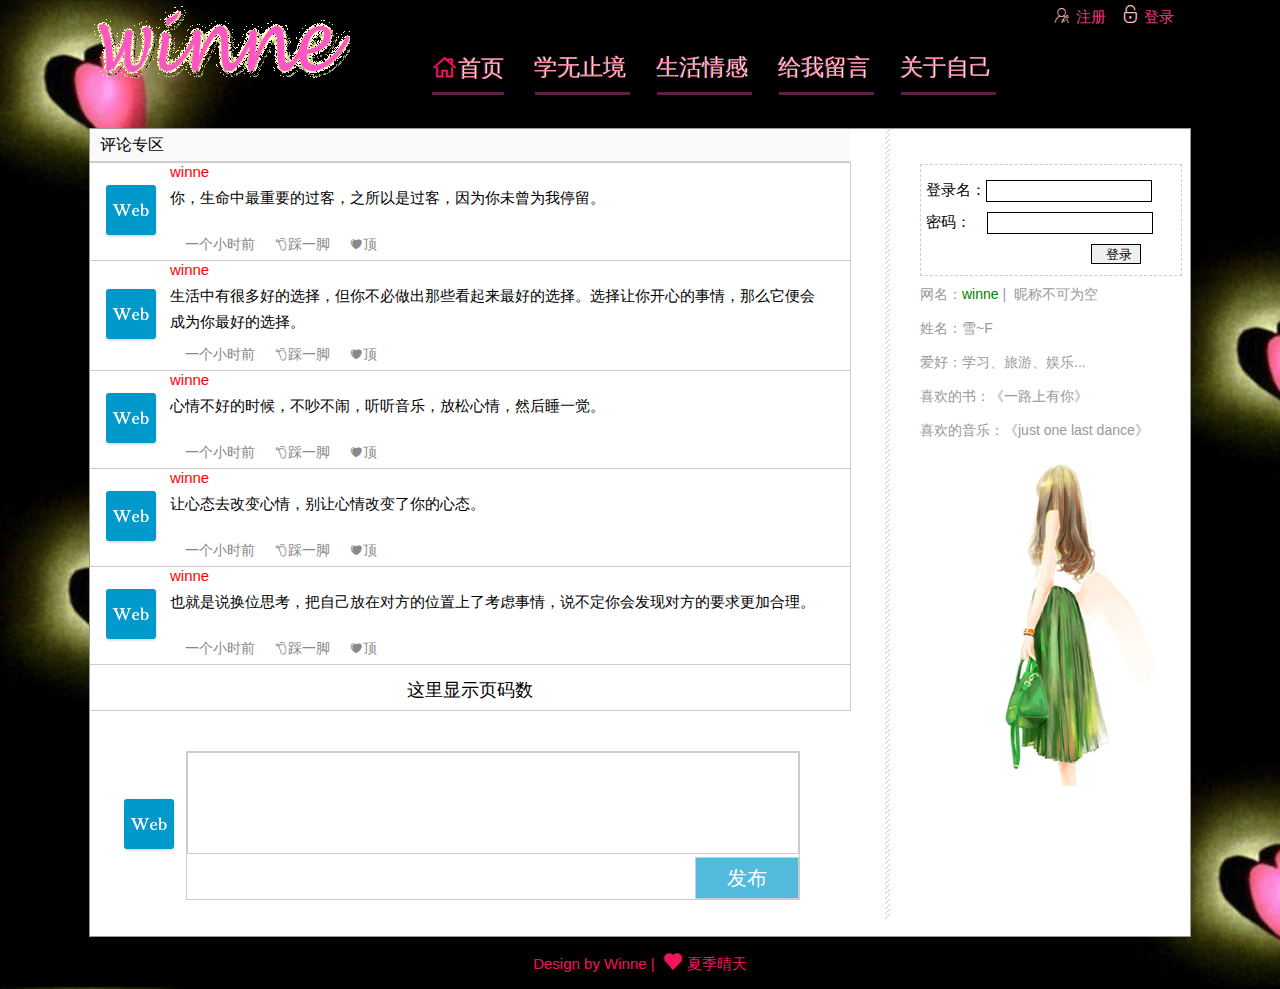
<file: message.htm>
﻿<!DOCTYPE html>
<html lang="en">
<head>
    <meta charset="utf-8"/>
    <title>winne~~博客-留言</title>
    <meta name="keywords" content="winne博客,留言，留言板，抢沙发" />
    <meta name="description" content="给我留言吧。你，生命中最重要的过客，之所以是过客，因为你未曾为我停留。" />
    <link href="ico/ico.ico" rel="Shortcut Icon" />
    <link href="css/reset.css" type="text/css" rel="Stylesheet" />
    <link href="css/fonts.css" type="text/css" rel="Stylesheet" />
    <link href="css/header_footer.css" type="text/css" rel="Stylesheet" />
    <link href="css/message.css" type="text/css" rel="Stylesheet" />
    <script src="js/toTop.js" type="text/javascript"></script>
    <script src="js/message.js" type="text/javascript"></script>
</head>
<body>
    
    <div class="body-top-wrapper">
        <div id="body-top">
            <div id="title">
            <h1>winne博客</h1>
            </div>
            <nav id="nav">
                <ul class="nav-menu clear">
                    <li><i class="iconfont">&#xe600;</i><a class="nav-text" href="index.htm">首页</a><span></span></li>
                    <li><a class="nav-text" href="liveLearn.htm">学无止境</a><span></span>
                        <div class="nav-detail">
                            <a href="">HTML</a><a href="">CSS/CSS3</a><a href="">JavaScript</a><a href="">Jquery</a>
                        </div>
                    </li>
                    <li><a class="nav-text" href="lifeEmotion.htm">生活情感</a><span></span>
                        <div class="nav-detail">
                            <a href="">大学生活</a><a href="">个人情感</a>
                        </div>
                    </li>
                    
                    <li><a class="nav-text" href="message.htm">给我留言</a><span></span></li>
                    <li><a class="nav-text" href="aboutMe.htm">关于自己</a><span></span></li>
                </ul>
            </nav>
            <div class="message">
                <a href="#"><span><i class="iconfont">&#xe604;</i>注册</span></a> <a href="#"><span><i
                    class="iconfont">&#xe65c;</i>登录</span></a>
            </div>
        </div>
    </div>
    <p class="tips">你，生命中最重要的过客，之所以是过客，因为你未曾为我停留。</p>
    <div class="body-content-wrapper clear">
    <div class="body-left">
                    <div class="body-left-top">
                        评论专区</div>
                    <div id="body-left-comment">
                        <div class="comment-wrapper">
                            <div class="head-img">
                                <img src="images/background/head_img.png" alt="headImage" />
                            </div>
                            <div class="comment-box">
                            <span style="color:Red;">winne</span>
                               <p> 你，生命中最重要的过客，之所以是过客，因为你未曾为我停留。</p>
                                <div class="comment-bottom">
                                <span>一个小时前</span>
                                <span><i class="iconfont">&#xe60a;</i>踩一脚</span>
                                <span><i class="iconfont">&#xe64a;</i>顶</span>
                                </div>
                            </div>
                        </div>
                        <div class="comment-wrapper">
                            <div class="head-img">
                                <img src="images/background/head_img.png" alt="headImage" />
                            </div>
                            <div class="comment-box">
                            <span style="color:Red;">winne</span>
                               <p> 生活中有很多好的选择，但你不必做出那些看起来最好的选择。选择让你开心的事情，那么它便会成为你最好的选择。</p>
                                <div class="comment-bottom">
                                <span>一个小时前</span>
                                <span><i class="iconfont">&#xe60a;</i>踩一脚</span>
                                <span><i class="iconfont">&#xe64a;</i>顶</span>
                                </div>
                            </div>
                        </div>
                        <div class="comment-wrapper">
                            <div class="head-img">
                                <img src="images/background/head_img.png" alt="headImage" />
                            </div>
                            <div class="comment-box">
                            <span style="color:Red;">winne</span>
                               <p> 心情不好的时候，不吵不闹，听听音乐，放松心情，然后睡一觉。</p>
                                <div class="comment-bottom">
                                <span>一个小时前</span>
                                <span><i class="iconfont">&#xe60a;</i>踩一脚</span>
                                <span><i class="iconfont">&#xe64a;</i>顶</span>
                                </div>
                            </div>
                        </div>
                        <div class="comment-wrapper">
                            <div class="head-img">
                                <img src="images/background/head_img.png" alt="headImage" />
                            </div>
                            <div class="comment-box">
                            <span style="color:Red;">winne</span>
                               <p> 让心态去改变心情，别让心情改变了你的心态。</p>
                                <div class="comment-bottom">
                                <span>一个小时前</span>
                                <span><i class="iconfont">&#xe60a;</i>踩一脚</span>
                                <span><i class="iconfont">&#xe64a;</i>顶</span>
                                </div>
                            </div>
                        </div>
                        <div class="comment-wrapper">
                            <div class="head-img">
                                <img src="images/background/head_img.png" alt="headImage" />
                            </div>
                            <div class="comment-box">
                            <span style="color:Red;">winne</span>
                               <p> 也就是说换位思考，把自己放在对方的位置上了考虑事情，说不定你会发现对方的要求更加合理。</p>
                                <div class="comment-bottom">
                                <span>一个小时前</span>
                                <span><i class="iconfont">&#xe60a;</i>踩一脚</span>
                                <span><i class="iconfont">&#xe64a;</i>顶</span>
                                </div>
                            </div>
                        </div>
                        <div id="page">
                        这里显示页码数
                        </div>
                    </div>
                    <!--    <hr />  -->
                    <div class="wrapper-footer-comment">
                        <div id="footer-comment">
                            <div id="img-box">
                                <img src="images/background/head_img.png" alt="headImage" />
                            </div>
                            <div id="text-box">
                                <textarea rows="6" cols="20"></textarea>
                                <div id="publish">
                                    发布</div>
                            </div>
                        </div>
                    </div>
                </div>
                <div class="line">
                </div>
                <div class="body-right">
                <div id="login">
                <form action="">
                <label for="name">登录名：</label><input id="name" type="text" /><br />
                <label for="password">密码：</label><input id="password" type="password" /><br />
                <input id="login-login" type="submit" value="登录"/>
                </form>
                </div>
                    <p>
                        网名：<span style="color: Green">winne</span>&nbsp|&nbsp 昵称不可为空<br />
                        <br />
                        姓名：雪~F<br />
                        <br />
                        爱好：学习、旅游、娱乐...<br />
                        <br />
                        喜欢的书：《一路上有你》<br />
                        <br />
                        喜欢的音乐：《just one last dance》
                    </p>
                    <span class="pic-person"></span>
                </div>
    </div>
    <footer id="footer">
        <span>Design by Winne | <i class="iconfont">&#xe618;</i>夏季晴天</span>
    </footer>
    <div id="back-to-top" style="display: none;position:fixed; right: 26px; bottom:60px; height: 50px;
        width: 50px;">
        <i class="iconfont" style="font-size: 45px; color: #2196f3; cursor: pointer;">&#xe60b;</i>
    </div>
</body>
</html>
</file>
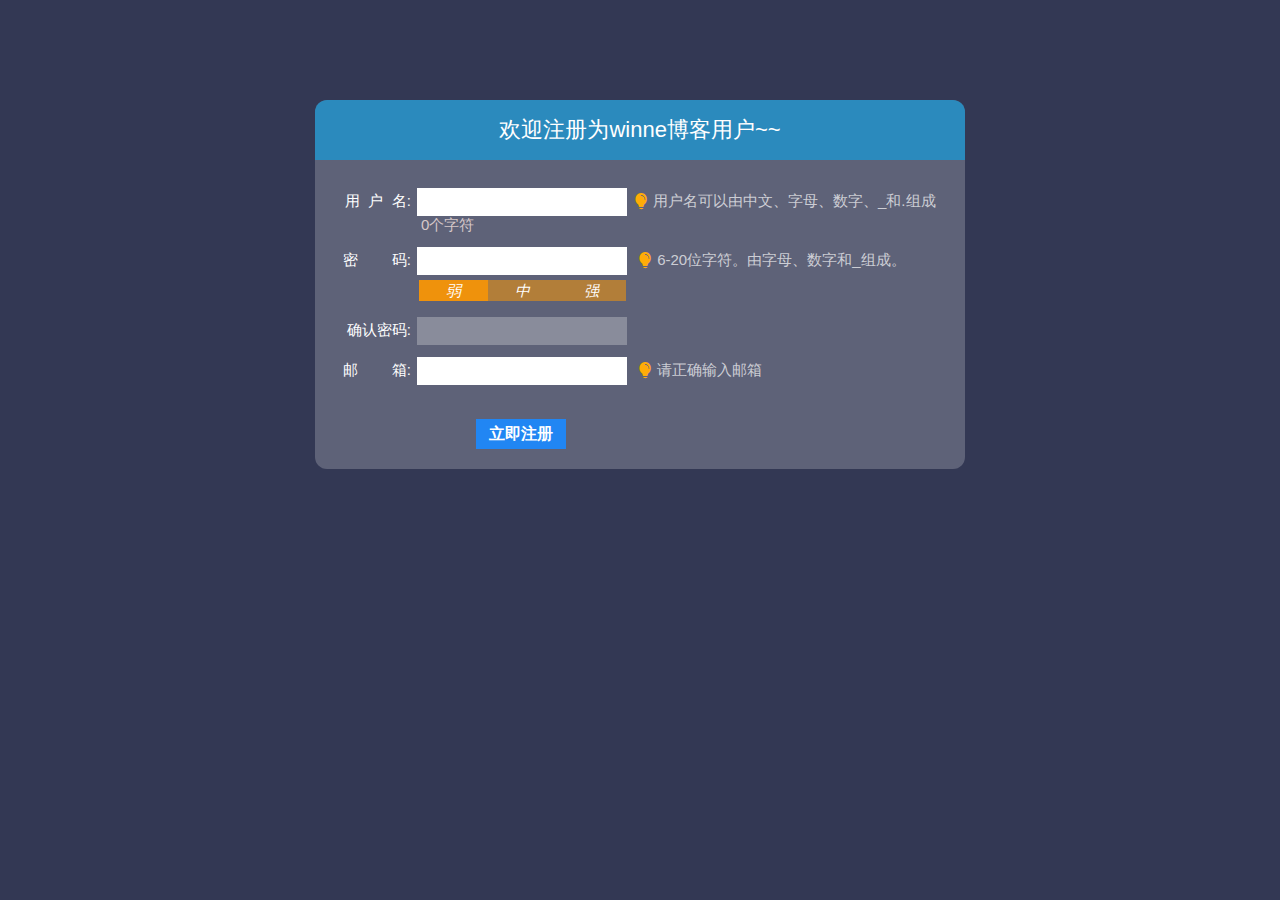
<file: register.html>
<!DOCTYPE html>
<html lang="en">
<head>
	<meta charset="UTF-8" />
	<title>欢迎注册</title>
	<link href="ico/ico.ico" rel="Shortcut Icon" />
    <link href="css/reset.css" type="text/css" rel="Stylesheet" />
    <link href="css/fonts.css" type="text/css" rel="Stylesheet" />
    <link rel="stylesheet" type="text/css" href="css/iconfont.css">
    <link rel="stylesheet" type="text/css" href="css/register.css">
    <script type="text/javascript" src="js/register.js"></script>
</head>
<body>
	<div class="wrapper">
		<div class="header-info">
			<p>欢迎注册为winne博客用户~~</p>
		</div>
        <div id="reg-detail">
        	<form method="post">
        	     <label for="userName">用&nbsp;&nbsp;户&nbsp;&nbsp;名:</label><input id="userName" type="text"><p><i class="iconfont icon-tishi"></i>用户名可以由中文、字母、数字、_和.组成 </p>
                 <br/>
        	     <span>0个字符</span>
                <br/>
                <label for="psw">密&nbsp;&nbsp;&nbsp;&nbsp;&nbsp;&nbsp;&nbsp;&nbsp;码:</label><input type="password"  id="psw">
                <p><i class="iconfont icon-tishi"></i>6-20位字符。由字母、数字和_组成。</p>
                <div class="intensity">
                    <em class="active">弱</em><em>中</em><em>强</em>
                </div>
                <label for="re-psw">确认密码:</label><input type="password"  id="re-psw" disabled="">
               <p style="display: none"><i class="iconfont icon-tishi"></i>请再次输入密码</p> 
                <br/>
                <label for="re-psw">邮&nbsp;&nbsp;&nbsp;&nbsp;&nbsp;&nbsp;&nbsp;&nbsp;箱:</label><input type="text"  id="re-psw">
                <p><i class="iconfont icon-tishi"></i>请正确输入邮箱</p>
                <br/>
                     <input type="submit" value="立即注册">

        	</form>


        </div>

	</div>
</body>
</html>
</file>
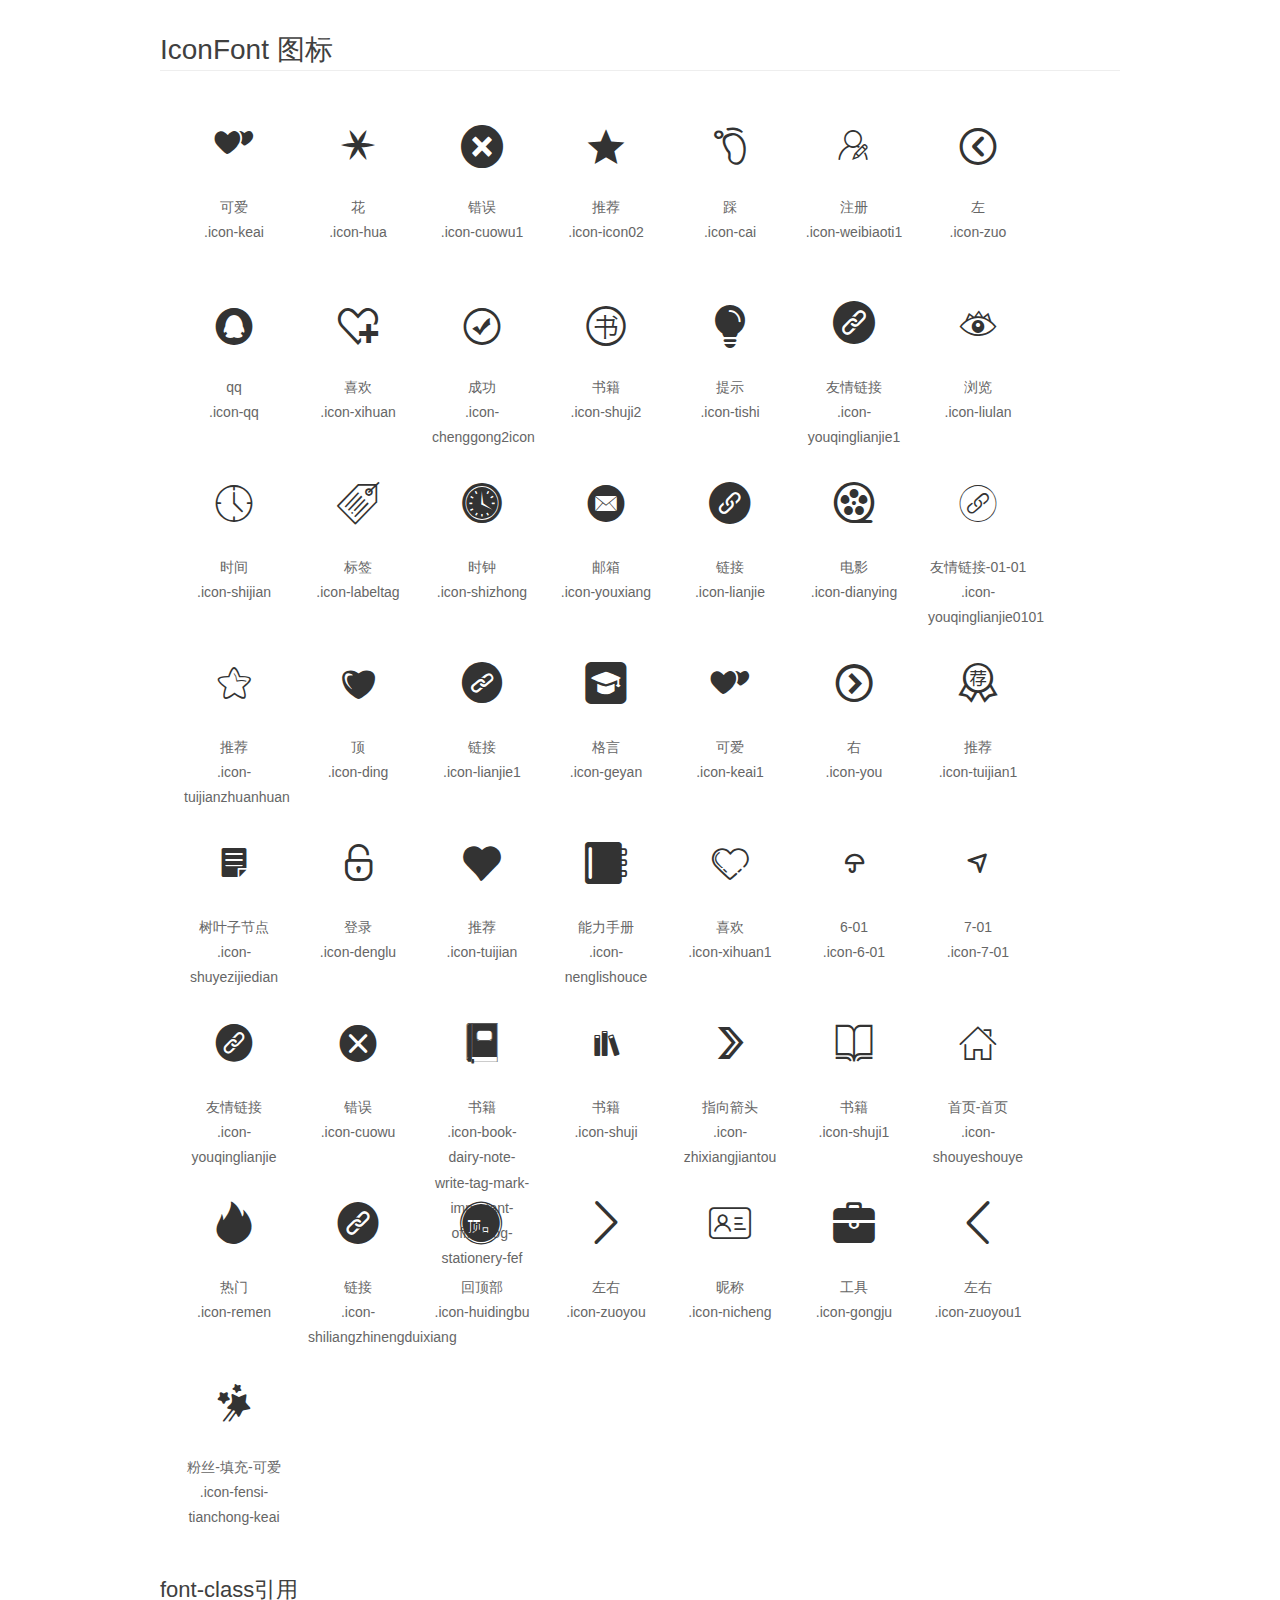
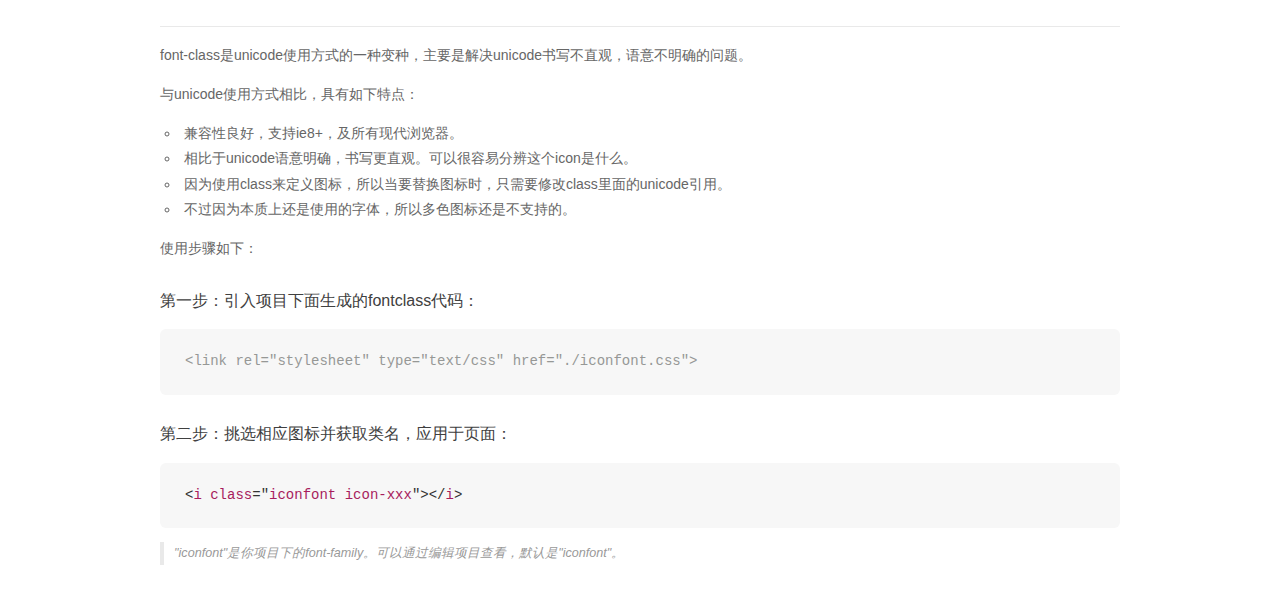
<file: css/demo_fontclass.html>
<!DOCTYPE html>
<html>
<head>
    <meta charset="utf-8"/>
    <title>IconFont</title>
    <link rel="stylesheet" href="demo.css">
    <link rel="stylesheet" href="iconfont.css">
</head>
<body>
    <div class="main markdown">
        <h1>IconFont 图标</h1>
        <ul class="icon_lists clear">
            
                <li>
                <i class="icon iconfont icon-keai"></i>
                    <div class="name">可爱</div>
                    <div class="fontclass">.icon-keai</div>
                </li>
            
                <li>
                <i class="icon iconfont icon-hua"></i>
                    <div class="name">花</div>
                    <div class="fontclass">.icon-hua</div>
                </li>
            
                <li>
                <i class="icon iconfont icon-cuowu1"></i>
                    <div class="name">错误</div>
                    <div class="fontclass">.icon-cuowu1</div>
                </li>
            
                <li>
                <i class="icon iconfont icon-icon02"></i>
                    <div class="name">推荐</div>
                    <div class="fontclass">.icon-icon02</div>
                </li>
            
                <li>
                <i class="icon iconfont icon-cai"></i>
                    <div class="name">踩</div>
                    <div class="fontclass">.icon-cai</div>
                </li>
            
                <li>
                <i class="icon iconfont icon-weibiaoti1"></i>
                    <div class="name">注册</div>
                    <div class="fontclass">.icon-weibiaoti1</div>
                </li>
            
                <li>
                <i class="icon iconfont icon-zuo"></i>
                    <div class="name">左</div>
                    <div class="fontclass">.icon-zuo</div>
                </li>
            
                <li>
                <i class="icon iconfont icon-qq"></i>
                    <div class="name">qq</div>
                    <div class="fontclass">.icon-qq</div>
                </li>
            
                <li>
                <i class="icon iconfont icon-xihuan"></i>
                    <div class="name">喜欢</div>
                    <div class="fontclass">.icon-xihuan</div>
                </li>
            
                <li>
                <i class="icon iconfont icon-chenggong2icon"></i>
                    <div class="name">成功</div>
                    <div class="fontclass">.icon-chenggong2icon</div>
                </li>
            
                <li>
                <i class="icon iconfont icon-shuji2"></i>
                    <div class="name">书籍</div>
                    <div class="fontclass">.icon-shuji2</div>
                </li>
            
                <li>
                <i class="icon iconfont icon-tishi"></i>
                    <div class="name">提示</div>
                    <div class="fontclass">.icon-tishi</div>
                </li>
            
                <li>
                <i class="icon iconfont icon-youqinglianjie1"></i>
                    <div class="name">友情链接</div>
                    <div class="fontclass">.icon-youqinglianjie1</div>
                </li>
            
                <li>
                <i class="icon iconfont icon-liulan"></i>
                    <div class="name">浏览</div>
                    <div class="fontclass">.icon-liulan</div>
                </li>
            
                <li>
                <i class="icon iconfont icon-shijian"></i>
                    <div class="name">时间</div>
                    <div class="fontclass">.icon-shijian</div>
                </li>
            
                <li>
                <i class="icon iconfont icon-labeltag"></i>
                    <div class="name">标签</div>
                    <div class="fontclass">.icon-labeltag</div>
                </li>
            
                <li>
                <i class="icon iconfont icon-shizhong"></i>
                    <div class="name">时钟</div>
                    <div class="fontclass">.icon-shizhong</div>
                </li>
            
                <li>
                <i class="icon iconfont icon-youxiang"></i>
                    <div class="name">邮箱</div>
                    <div class="fontclass">.icon-youxiang</div>
                </li>
            
                <li>
                <i class="icon iconfont icon-lianjie"></i>
                    <div class="name">链接</div>
                    <div class="fontclass">.icon-lianjie</div>
                </li>
            
                <li>
                <i class="icon iconfont icon-dianying"></i>
                    <div class="name">电影</div>
                    <div class="fontclass">.icon-dianying</div>
                </li>
            
                <li>
                <i class="icon iconfont icon-youqinglianjie0101"></i>
                    <div class="name">友情链接-01-01</div>
                    <div class="fontclass">.icon-youqinglianjie0101</div>
                </li>
            
                <li>
                <i class="icon iconfont icon-tuijianzhuanhuan"></i>
                    <div class="name">推荐</div>
                    <div class="fontclass">.icon-tuijianzhuanhuan</div>
                </li>
            
                <li>
                <i class="icon iconfont icon-ding"></i>
                    <div class="name">顶</div>
                    <div class="fontclass">.icon-ding</div>
                </li>
            
                <li>
                <i class="icon iconfont icon-lianjie1"></i>
                    <div class="name">链接</div>
                    <div class="fontclass">.icon-lianjie1</div>
                </li>
            
                <li>
                <i class="icon iconfont icon-geyan"></i>
                    <div class="name">格言</div>
                    <div class="fontclass">.icon-geyan</div>
                </li>
            
                <li>
                <i class="icon iconfont icon-keai1"></i>
                    <div class="name">可爱</div>
                    <div class="fontclass">.icon-keai1</div>
                </li>
            
                <li>
                <i class="icon iconfont icon-you"></i>
                    <div class="name">右</div>
                    <div class="fontclass">.icon-you</div>
                </li>
            
                <li>
                <i class="icon iconfont icon-tuijian1"></i>
                    <div class="name">推荐</div>
                    <div class="fontclass">.icon-tuijian1</div>
                </li>
            
                <li>
                <i class="icon iconfont icon-shuyezijiedian"></i>
                    <div class="name">树叶子节点</div>
                    <div class="fontclass">.icon-shuyezijiedian</div>
                </li>
            
                <li>
                <i class="icon iconfont icon-denglu"></i>
                    <div class="name">登录</div>
                    <div class="fontclass">.icon-denglu</div>
                </li>
            
                <li>
                <i class="icon iconfont icon-tuijian"></i>
                    <div class="name">推荐</div>
                    <div class="fontclass">.icon-tuijian</div>
                </li>
            
                <li>
                <i class="icon iconfont icon-nenglishouce"></i>
                    <div class="name">能力手册</div>
                    <div class="fontclass">.icon-nenglishouce</div>
                </li>
            
                <li>
                <i class="icon iconfont icon-xihuan1"></i>
                    <div class="name">喜欢</div>
                    <div class="fontclass">.icon-xihuan1</div>
                </li>
            
                <li>
                <i class="icon iconfont icon-6-01"></i>
                    <div class="name">6-01</div>
                    <div class="fontclass">.icon-6-01</div>
                </li>
            
                <li>
                <i class="icon iconfont icon-7-01"></i>
                    <div class="name">7-01</div>
                    <div class="fontclass">.icon-7-01</div>
                </li>
            
                <li>
                <i class="icon iconfont icon-youqinglianjie"></i>
                    <div class="name">友情链接</div>
                    <div class="fontclass">.icon-youqinglianjie</div>
                </li>
            
                <li>
                <i class="icon iconfont icon-cuowu"></i>
                    <div class="name">错误</div>
                    <div class="fontclass">.icon-cuowu</div>
                </li>
            
                <li>
                <i class="icon iconfont icon-book-dairy-note-write-tag-mark-important-office-log-stationery-fef"></i>
                    <div class="name">书籍</div>
                    <div class="fontclass">.icon-book-dairy-note-write-tag-mark-important-office-log-stationery-fef</div>
                </li>
            
                <li>
                <i class="icon iconfont icon-shuji"></i>
                    <div class="name">书籍</div>
                    <div class="fontclass">.icon-shuji</div>
                </li>
            
                <li>
                <i class="icon iconfont icon-zhixiangjiantou"></i>
                    <div class="name">指向箭头</div>
                    <div class="fontclass">.icon-zhixiangjiantou</div>
                </li>
            
                <li>
                <i class="icon iconfont icon-shuji1"></i>
                    <div class="name">书籍</div>
                    <div class="fontclass">.icon-shuji1</div>
                </li>
            
                <li>
                <i class="icon iconfont icon-shouyeshouye"></i>
                    <div class="name">首页-首页</div>
                    <div class="fontclass">.icon-shouyeshouye</div>
                </li>
            
                <li>
                <i class="icon iconfont icon-remen"></i>
                    <div class="name">热门</div>
                    <div class="fontclass">.icon-remen</div>
                </li>
            
                <li>
                <i class="icon iconfont icon-shiliangzhinengduixiang"></i>
                    <div class="name">链接</div>
                    <div class="fontclass">.icon-shiliangzhinengduixiang</div>
                </li>
            
                <li>
                <i class="icon iconfont icon-huidingbu"></i>
                    <div class="name">回顶部</div>
                    <div class="fontclass">.icon-huidingbu</div>
                </li>
            
                <li>
                <i class="icon iconfont icon-zuoyou"></i>
                    <div class="name">左右</div>
                    <div class="fontclass">.icon-zuoyou</div>
                </li>
            
                <li>
                <i class="icon iconfont icon-nicheng"></i>
                    <div class="name">昵称</div>
                    <div class="fontclass">.icon-nicheng</div>
                </li>
            
                <li>
                <i class="icon iconfont icon-gongju"></i>
                    <div class="name">工具</div>
                    <div class="fontclass">.icon-gongju</div>
                </li>
            
                <li>
                <i class="icon iconfont icon-zuoyou1"></i>
                    <div class="name">左右</div>
                    <div class="fontclass">.icon-zuoyou1</div>
                </li>
            
                <li>
                <i class="icon iconfont icon-fensi-tianchong-keai"></i>
                    <div class="name">粉丝-填充-可爱</div>
                    <div class="fontclass">.icon-fensi-tianchong-keai</div>
                </li>
            
        </ul>

        <h2 id="font-class-">font-class引用</h2>
        <hr>

        <p>font-class是unicode使用方式的一种变种，主要是解决unicode书写不直观，语意不明确的问题。</p>
        <p>与unicode使用方式相比，具有如下特点：</p>
        <ul>
        <li>兼容性良好，支持ie8+，及所有现代浏览器。</li>
        <li>相比于unicode语意明确，书写更直观。可以很容易分辨这个icon是什么。</li>
        <li>因为使用class来定义图标，所以当要替换图标时，只需要修改class里面的unicode引用。</li>
        <li>不过因为本质上还是使用的字体，所以多色图标还是不支持的。</li>
        </ul>
        <p>使用步骤如下：</p>
        <h3 id="-fontclass-">第一步：引入项目下面生成的fontclass代码：</h3>


        <pre><code class="lang-js hljs javascript"><span class="hljs-comment">&lt;link rel="stylesheet" type="text/css" href="./iconfont.css"&gt;</span></code></pre>
        <h3 id="-">第二步：挑选相应图标并获取类名，应用于页面：</h3>
        <pre><code class="lang-css hljs">&lt;<span class="hljs-selector-tag">i</span> <span class="hljs-selector-tag">class</span>="<span class="hljs-selector-tag">iconfont</span> <span class="hljs-selector-tag">icon-xxx</span>"&gt;&lt;/<span class="hljs-selector-tag">i</span>&gt;</code></pre>
        <blockquote>
        <p>"iconfont"是你项目下的font-family。可以通过编辑项目查看，默认是"iconfont"。</p>
        </blockquote>
    </div>
</body>
</html>
</file>
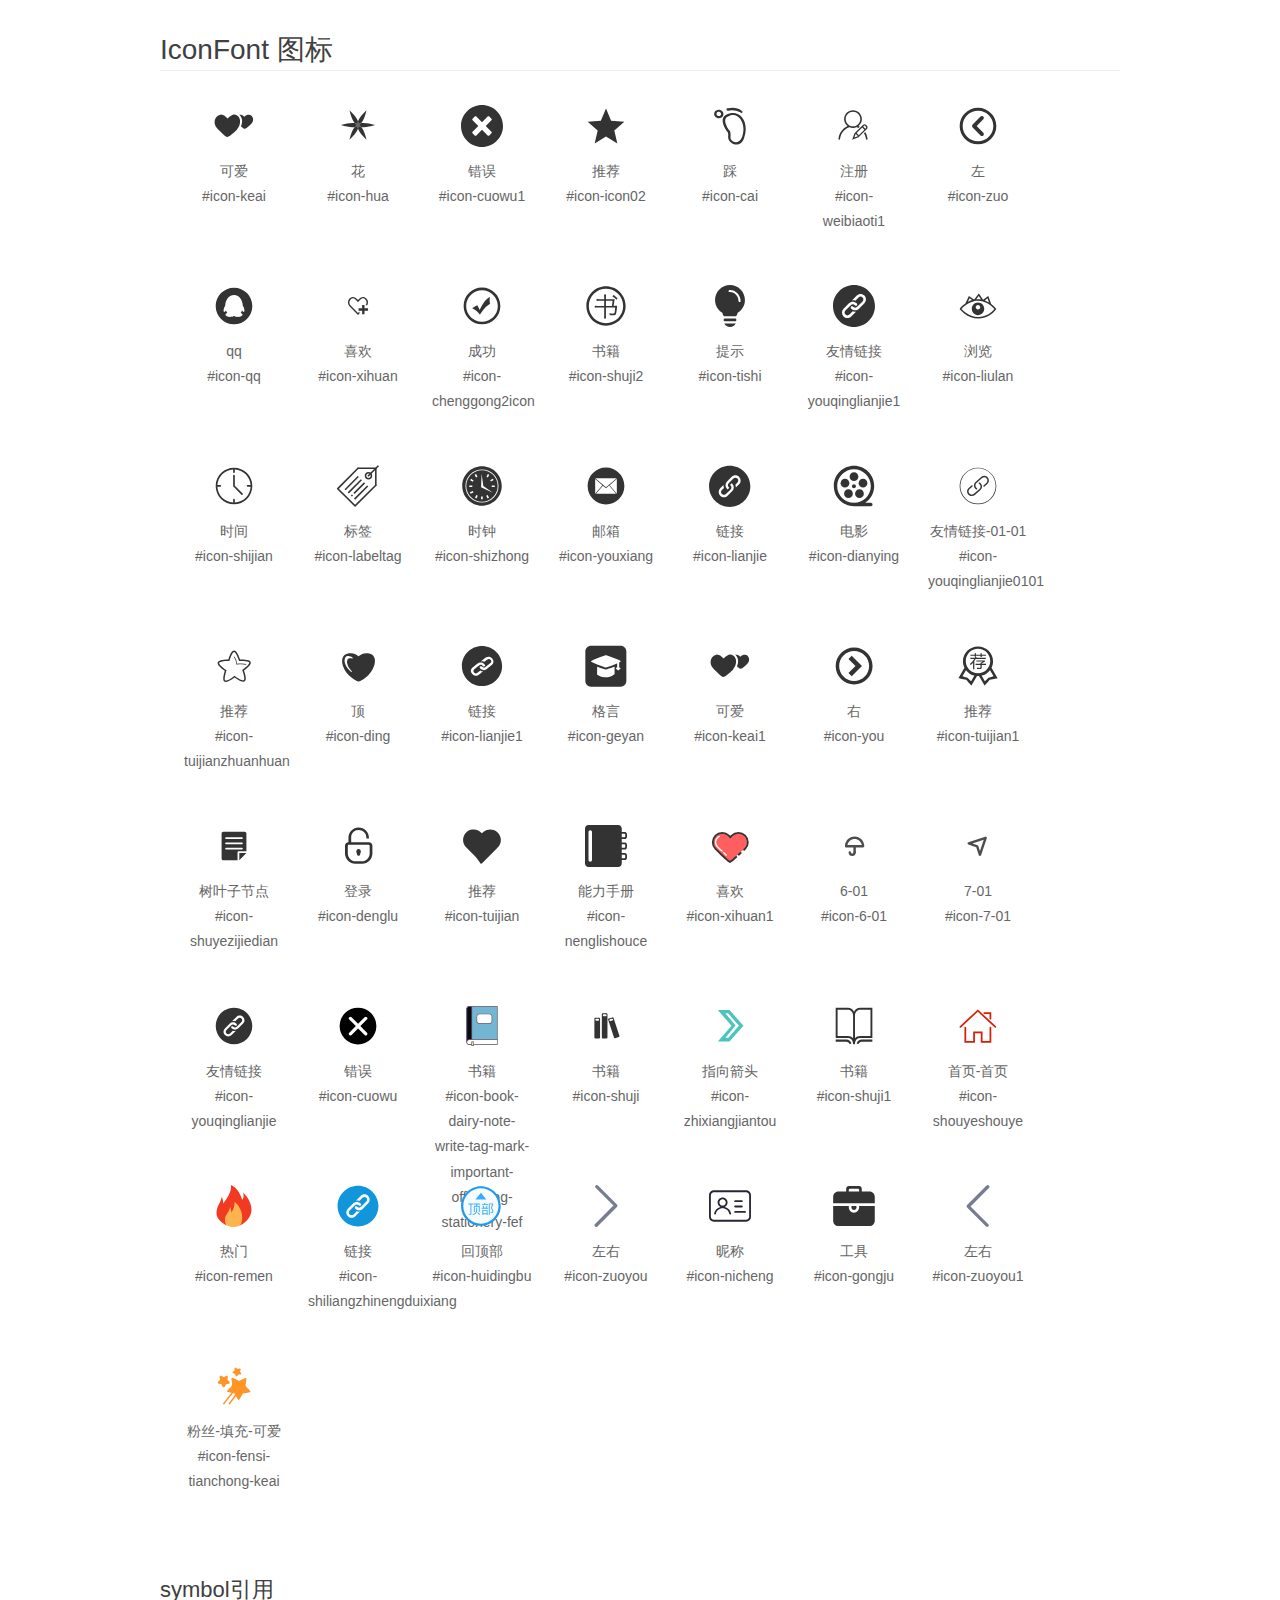
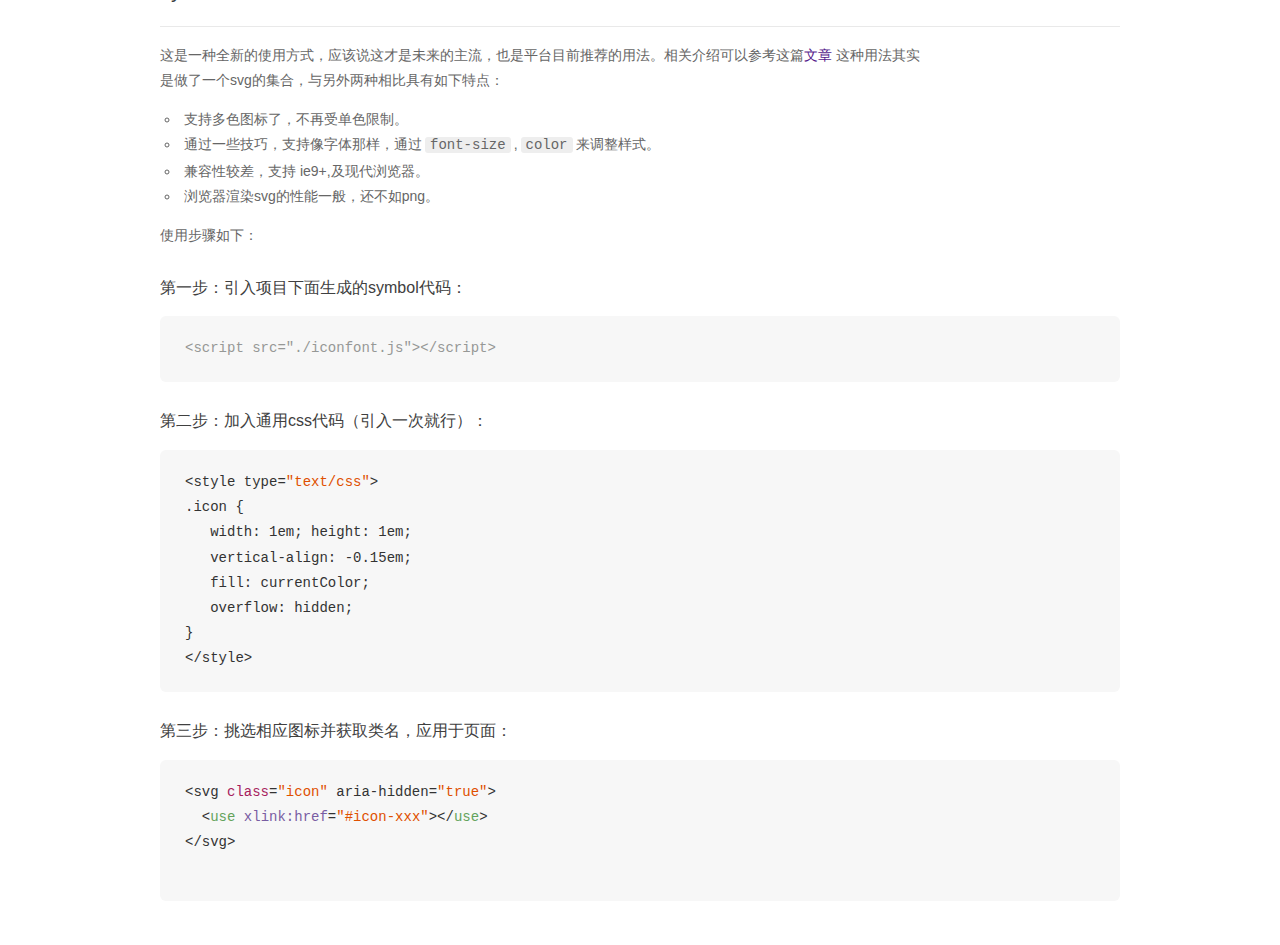
<file: css/demo_symbol.html>
<!DOCTYPE html>
<html>
<head>
    <meta charset="utf-8"/>
    <title>IconFont</title>
    <link rel="stylesheet" href="demo.css">
    <script src="iconfont.js"></script>

    <style type="text/css">
        .icon {
          /* 通过设置 font-size 来改变图标大小 */
          width: 1em; height: 1em;
          /* 图标和文字相邻时，垂直对齐 */
          vertical-align: -0.15em;
          /* 通过设置 color 来改变 SVG 的颜色/fill */
          fill: currentColor;
          /* path 和 stroke 溢出 viewBox 部分在 IE 下会显示
             normalize.css 中也包含这行 */
          overflow: hidden;
        }

    </style>
</head>
<body>
    <div class="main markdown">
        <h1>IconFont 图标</h1>
        <ul class="icon_lists clear">
            
                <li>
                    <svg class="icon" aria-hidden="true">
                        <use xlink:href="#icon-keai"></use>
                    </svg>
                    <div class="name">可爱</div>
                    <div class="fontclass">#icon-keai</div>
                </li>
            
                <li>
                    <svg class="icon" aria-hidden="true">
                        <use xlink:href="#icon-hua"></use>
                    </svg>
                    <div class="name">花</div>
                    <div class="fontclass">#icon-hua</div>
                </li>
            
                <li>
                    <svg class="icon" aria-hidden="true">
                        <use xlink:href="#icon-cuowu1"></use>
                    </svg>
                    <div class="name">错误</div>
                    <div class="fontclass">#icon-cuowu1</div>
                </li>
            
                <li>
                    <svg class="icon" aria-hidden="true">
                        <use xlink:href="#icon-icon02"></use>
                    </svg>
                    <div class="name">推荐</div>
                    <div class="fontclass">#icon-icon02</div>
                </li>
            
                <li>
                    <svg class="icon" aria-hidden="true">
                        <use xlink:href="#icon-cai"></use>
                    </svg>
                    <div class="name">踩</div>
                    <div class="fontclass">#icon-cai</div>
                </li>
            
                <li>
                    <svg class="icon" aria-hidden="true">
                        <use xlink:href="#icon-weibiaoti1"></use>
                    </svg>
                    <div class="name">注册</div>
                    <div class="fontclass">#icon-weibiaoti1</div>
                </li>
            
                <li>
                    <svg class="icon" aria-hidden="true">
                        <use xlink:href="#icon-zuo"></use>
                    </svg>
                    <div class="name">左</div>
                    <div class="fontclass">#icon-zuo</div>
                </li>
            
                <li>
                    <svg class="icon" aria-hidden="true">
                        <use xlink:href="#icon-qq"></use>
                    </svg>
                    <div class="name">qq</div>
                    <div class="fontclass">#icon-qq</div>
                </li>
            
                <li>
                    <svg class="icon" aria-hidden="true">
                        <use xlink:href="#icon-xihuan"></use>
                    </svg>
                    <div class="name">喜欢</div>
                    <div class="fontclass">#icon-xihuan</div>
                </li>
            
                <li>
                    <svg class="icon" aria-hidden="true">
                        <use xlink:href="#icon-chenggong2icon"></use>
                    </svg>
                    <div class="name">成功</div>
                    <div class="fontclass">#icon-chenggong2icon</div>
                </li>
            
                <li>
                    <svg class="icon" aria-hidden="true">
                        <use xlink:href="#icon-shuji2"></use>
                    </svg>
                    <div class="name">书籍</div>
                    <div class="fontclass">#icon-shuji2</div>
                </li>
            
                <li>
                    <svg class="icon" aria-hidden="true">
                        <use xlink:href="#icon-tishi"></use>
                    </svg>
                    <div class="name">提示</div>
                    <div class="fontclass">#icon-tishi</div>
                </li>
            
                <li>
                    <svg class="icon" aria-hidden="true">
                        <use xlink:href="#icon-youqinglianjie1"></use>
                    </svg>
                    <div class="name">友情链接</div>
                    <div class="fontclass">#icon-youqinglianjie1</div>
                </li>
            
                <li>
                    <svg class="icon" aria-hidden="true">
                        <use xlink:href="#icon-liulan"></use>
                    </svg>
                    <div class="name">浏览</div>
                    <div class="fontclass">#icon-liulan</div>
                </li>
            
                <li>
                    <svg class="icon" aria-hidden="true">
                        <use xlink:href="#icon-shijian"></use>
                    </svg>
                    <div class="name">时间</div>
                    <div class="fontclass">#icon-shijian</div>
                </li>
            
                <li>
                    <svg class="icon" aria-hidden="true">
                        <use xlink:href="#icon-labeltag"></use>
                    </svg>
                    <div class="name">标签</div>
                    <div class="fontclass">#icon-labeltag</div>
                </li>
            
                <li>
                    <svg class="icon" aria-hidden="true">
                        <use xlink:href="#icon-shizhong"></use>
                    </svg>
                    <div class="name">时钟</div>
                    <div class="fontclass">#icon-shizhong</div>
                </li>
            
                <li>
                    <svg class="icon" aria-hidden="true">
                        <use xlink:href="#icon-youxiang"></use>
                    </svg>
                    <div class="name">邮箱</div>
                    <div class="fontclass">#icon-youxiang</div>
                </li>
            
                <li>
                    <svg class="icon" aria-hidden="true">
                        <use xlink:href="#icon-lianjie"></use>
                    </svg>
                    <div class="name">链接</div>
                    <div class="fontclass">#icon-lianjie</div>
                </li>
            
                <li>
                    <svg class="icon" aria-hidden="true">
                        <use xlink:href="#icon-dianying"></use>
                    </svg>
                    <div class="name">电影</div>
                    <div class="fontclass">#icon-dianying</div>
                </li>
            
                <li>
                    <svg class="icon" aria-hidden="true">
                        <use xlink:href="#icon-youqinglianjie0101"></use>
                    </svg>
                    <div class="name">友情链接-01-01</div>
                    <div class="fontclass">#icon-youqinglianjie0101</div>
                </li>
            
                <li>
                    <svg class="icon" aria-hidden="true">
                        <use xlink:href="#icon-tuijianzhuanhuan"></use>
                    </svg>
                    <div class="name">推荐</div>
                    <div class="fontclass">#icon-tuijianzhuanhuan</div>
                </li>
            
                <li>
                    <svg class="icon" aria-hidden="true">
                        <use xlink:href="#icon-ding"></use>
                    </svg>
                    <div class="name">顶</div>
                    <div class="fontclass">#icon-ding</div>
                </li>
            
                <li>
                    <svg class="icon" aria-hidden="true">
                        <use xlink:href="#icon-lianjie1"></use>
                    </svg>
                    <div class="name">链接</div>
                    <div class="fontclass">#icon-lianjie1</div>
                </li>
            
                <li>
                    <svg class="icon" aria-hidden="true">
                        <use xlink:href="#icon-geyan"></use>
                    </svg>
                    <div class="name">格言</div>
                    <div class="fontclass">#icon-geyan</div>
                </li>
            
                <li>
                    <svg class="icon" aria-hidden="true">
                        <use xlink:href="#icon-keai1"></use>
                    </svg>
                    <div class="name">可爱</div>
                    <div class="fontclass">#icon-keai1</div>
                </li>
            
                <li>
                    <svg class="icon" aria-hidden="true">
                        <use xlink:href="#icon-you"></use>
                    </svg>
                    <div class="name">右</div>
                    <div class="fontclass">#icon-you</div>
                </li>
            
                <li>
                    <svg class="icon" aria-hidden="true">
                        <use xlink:href="#icon-tuijian1"></use>
                    </svg>
                    <div class="name">推荐</div>
                    <div class="fontclass">#icon-tuijian1</div>
                </li>
            
                <li>
                    <svg class="icon" aria-hidden="true">
                        <use xlink:href="#icon-shuyezijiedian"></use>
                    </svg>
                    <div class="name">树叶子节点</div>
                    <div class="fontclass">#icon-shuyezijiedian</div>
                </li>
            
                <li>
                    <svg class="icon" aria-hidden="true">
                        <use xlink:href="#icon-denglu"></use>
                    </svg>
                    <div class="name">登录</div>
                    <div class="fontclass">#icon-denglu</div>
                </li>
            
                <li>
                    <svg class="icon" aria-hidden="true">
                        <use xlink:href="#icon-tuijian"></use>
                    </svg>
                    <div class="name">推荐</div>
                    <div class="fontclass">#icon-tuijian</div>
                </li>
            
                <li>
                    <svg class="icon" aria-hidden="true">
                        <use xlink:href="#icon-nenglishouce"></use>
                    </svg>
                    <div class="name">能力手册</div>
                    <div class="fontclass">#icon-nenglishouce</div>
                </li>
            
                <li>
                    <svg class="icon" aria-hidden="true">
                        <use xlink:href="#icon-xihuan1"></use>
                    </svg>
                    <div class="name">喜欢</div>
                    <div class="fontclass">#icon-xihuan1</div>
                </li>
            
                <li>
                    <svg class="icon" aria-hidden="true">
                        <use xlink:href="#icon-6-01"></use>
                    </svg>
                    <div class="name">6-01</div>
                    <div class="fontclass">#icon-6-01</div>
                </li>
            
                <li>
                    <svg class="icon" aria-hidden="true">
                        <use xlink:href="#icon-7-01"></use>
                    </svg>
                    <div class="name">7-01</div>
                    <div class="fontclass">#icon-7-01</div>
                </li>
            
                <li>
                    <svg class="icon" aria-hidden="true">
                        <use xlink:href="#icon-youqinglianjie"></use>
                    </svg>
                    <div class="name">友情链接</div>
                    <div class="fontclass">#icon-youqinglianjie</div>
                </li>
            
                <li>
                    <svg class="icon" aria-hidden="true">
                        <use xlink:href="#icon-cuowu"></use>
                    </svg>
                    <div class="name">错误</div>
                    <div class="fontclass">#icon-cuowu</div>
                </li>
            
                <li>
                    <svg class="icon" aria-hidden="true">
                        <use xlink:href="#icon-book-dairy-note-write-tag-mark-important-office-log-stationery-fef"></use>
                    </svg>
                    <div class="name">书籍</div>
                    <div class="fontclass">#icon-book-dairy-note-write-tag-mark-important-office-log-stationery-fef</div>
                </li>
            
                <li>
                    <svg class="icon" aria-hidden="true">
                        <use xlink:href="#icon-shuji"></use>
                    </svg>
                    <div class="name">书籍</div>
                    <div class="fontclass">#icon-shuji</div>
                </li>
            
                <li>
                    <svg class="icon" aria-hidden="true">
                        <use xlink:href="#icon-zhixiangjiantou"></use>
                    </svg>
                    <div class="name">指向箭头</div>
                    <div class="fontclass">#icon-zhixiangjiantou</div>
                </li>
            
                <li>
                    <svg class="icon" aria-hidden="true">
                        <use xlink:href="#icon-shuji1"></use>
                    </svg>
                    <div class="name">书籍</div>
                    <div class="fontclass">#icon-shuji1</div>
                </li>
            
                <li>
                    <svg class="icon" aria-hidden="true">
                        <use xlink:href="#icon-shouyeshouye"></use>
                    </svg>
                    <div class="name">首页-首页</div>
                    <div class="fontclass">#icon-shouyeshouye</div>
                </li>
            
                <li>
                    <svg class="icon" aria-hidden="true">
                        <use xlink:href="#icon-remen"></use>
                    </svg>
                    <div class="name">热门</div>
                    <div class="fontclass">#icon-remen</div>
                </li>
            
                <li>
                    <svg class="icon" aria-hidden="true">
                        <use xlink:href="#icon-shiliangzhinengduixiang"></use>
                    </svg>
                    <div class="name">链接</div>
                    <div class="fontclass">#icon-shiliangzhinengduixiang</div>
                </li>
            
                <li>
                    <svg class="icon" aria-hidden="true">
                        <use xlink:href="#icon-huidingbu"></use>
                    </svg>
                    <div class="name">回顶部</div>
                    <div class="fontclass">#icon-huidingbu</div>
                </li>
            
                <li>
                    <svg class="icon" aria-hidden="true">
                        <use xlink:href="#icon-zuoyou"></use>
                    </svg>
                    <div class="name">左右</div>
                    <div class="fontclass">#icon-zuoyou</div>
                </li>
            
                <li>
                    <svg class="icon" aria-hidden="true">
                        <use xlink:href="#icon-nicheng"></use>
                    </svg>
                    <div class="name">昵称</div>
                    <div class="fontclass">#icon-nicheng</div>
                </li>
            
                <li>
                    <svg class="icon" aria-hidden="true">
                        <use xlink:href="#icon-gongju"></use>
                    </svg>
                    <div class="name">工具</div>
                    <div class="fontclass">#icon-gongju</div>
                </li>
            
                <li>
                    <svg class="icon" aria-hidden="true">
                        <use xlink:href="#icon-zuoyou1"></use>
                    </svg>
                    <div class="name">左右</div>
                    <div class="fontclass">#icon-zuoyou1</div>
                </li>
            
                <li>
                    <svg class="icon" aria-hidden="true">
                        <use xlink:href="#icon-fensi-tianchong-keai"></use>
                    </svg>
                    <div class="name">粉丝-填充-可爱</div>
                    <div class="fontclass">#icon-fensi-tianchong-keai</div>
                </li>
            
        </ul>


        <h2 id="symbol-">symbol引用</h2>
        <hr>

        <p>这是一种全新的使用方式，应该说这才是未来的主流，也是平台目前推荐的用法。相关介绍可以参考这篇<a href="">文章</a>
        这种用法其实是做了一个svg的集合，与另外两种相比具有如下特点：</p>
        <ul>
          <li>支持多色图标了，不再受单色限制。</li>
          <li>通过一些技巧，支持像字体那样，通过<code>font-size</code>,<code>color</code>来调整样式。</li>
          <li>兼容性较差，支持 ie9+,及现代浏览器。</li>
          <li>浏览器渲染svg的性能一般，还不如png。</li>
        </ul>
        <p>使用步骤如下：</p>
        <h3 id="-symbol-">第一步：引入项目下面生成的symbol代码：</h3>
        <pre><code class="lang-js hljs javascript"><span class="hljs-comment">&lt;script src="./iconfont.js"&gt;&lt;/script&gt;</span></code></pre>
        <h3 id="-css-">第二步：加入通用css代码（引入一次就行）：</h3>
        <pre><code class="lang-js hljs javascript">&lt;style type=<span class="hljs-string">"text/css"</span>&gt;
.icon {
   width: <span class="hljs-number">1</span>em; height: <span class="hljs-number">1</span>em;
   vertical-align: <span class="hljs-number">-0.15</span>em;
   fill: currentColor;
   overflow: hidden;
}
&lt;<span class="hljs-regexp">/style&gt;</span></code></pre>
        <h3 id="-">第三步：挑选相应图标并获取类名，应用于页面：</h3>
        <pre><code class="lang-js hljs javascript">&lt;svg <span class="hljs-class"><span class="hljs-keyword">class</span></span>=<span class="hljs-string">"icon"</span> aria-hidden=<span class="hljs-string">"true"</span>&gt;<span class="xml"><span class="hljs-tag">
  &lt;<span class="hljs-name">use</span> <span class="hljs-attr">xlink:href</span>=<span class="hljs-string">"#icon-xxx"</span>&gt;</span><span class="hljs-tag">&lt;/<span class="hljs-name">use</span>&gt;</span>
</span>&lt;<span class="hljs-regexp">/svg&gt;
        </span></code></pre>
    </div>
</body>
</html>
</file>
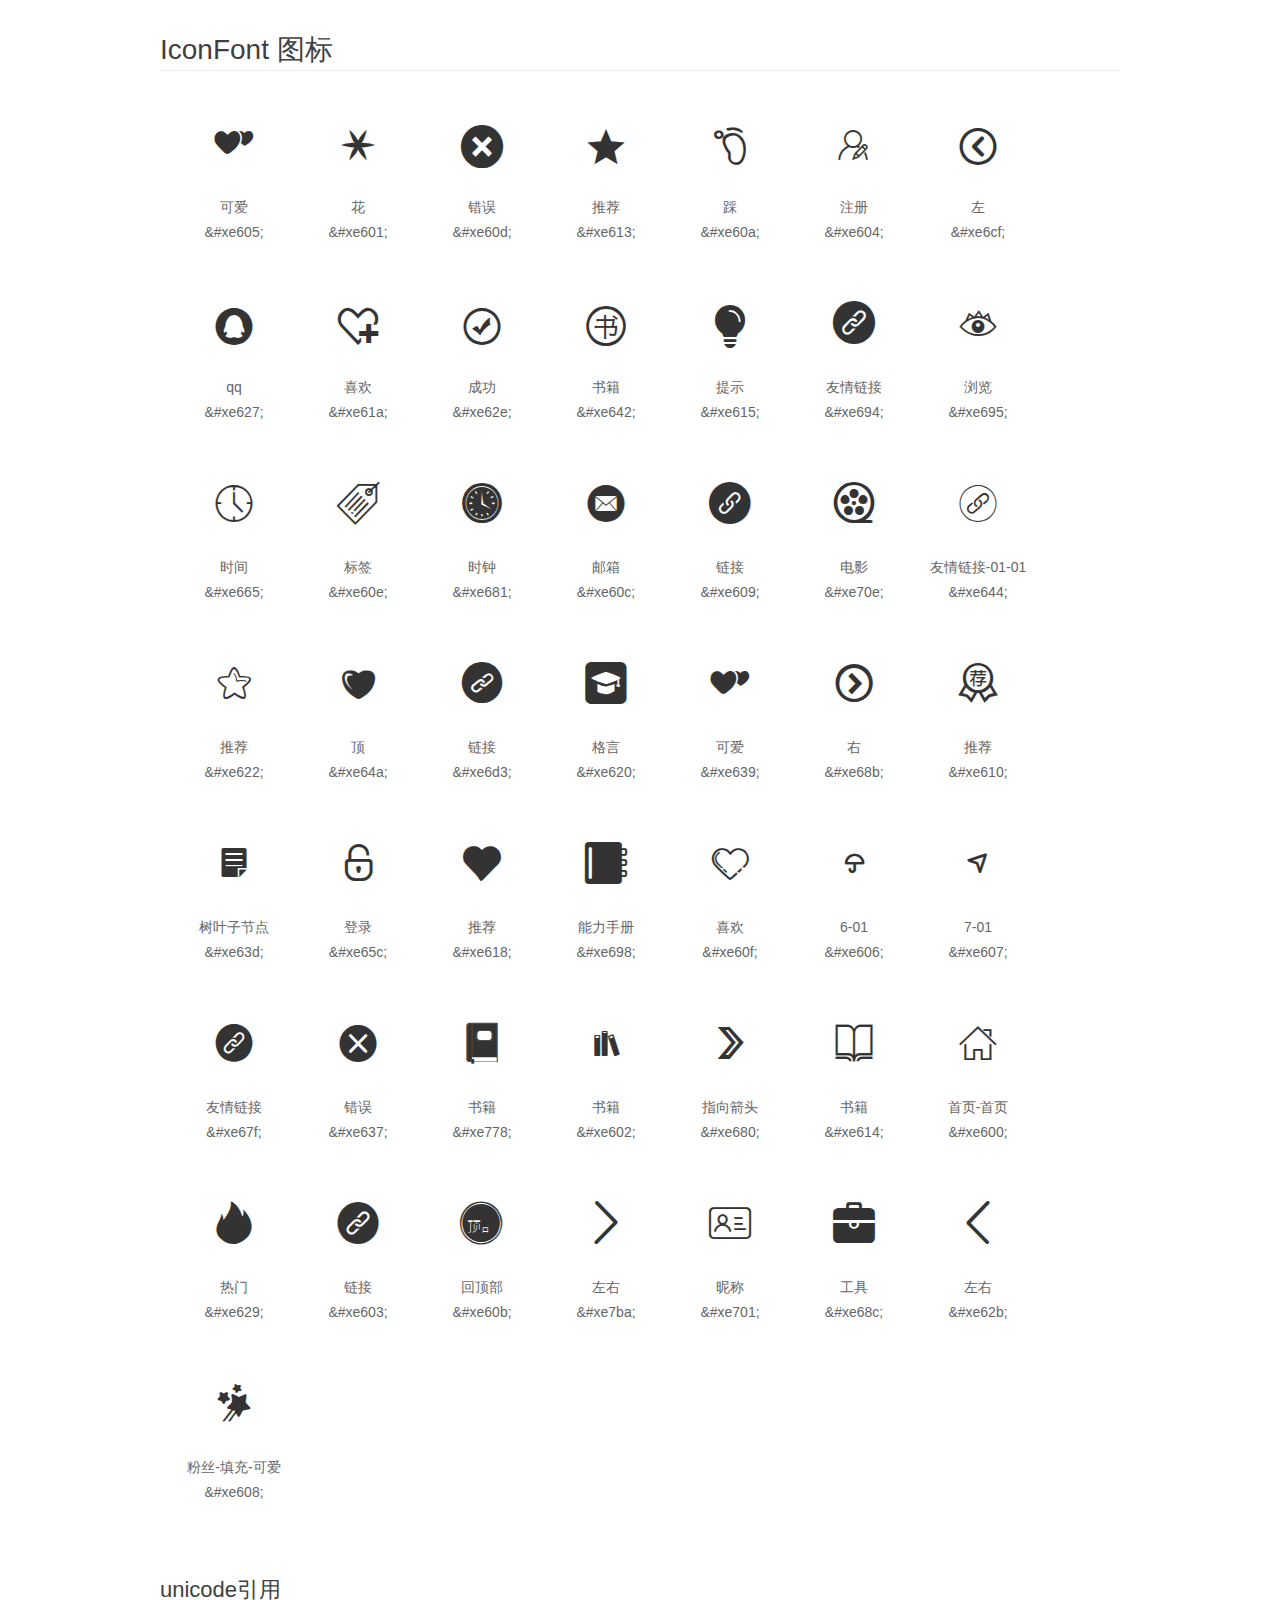
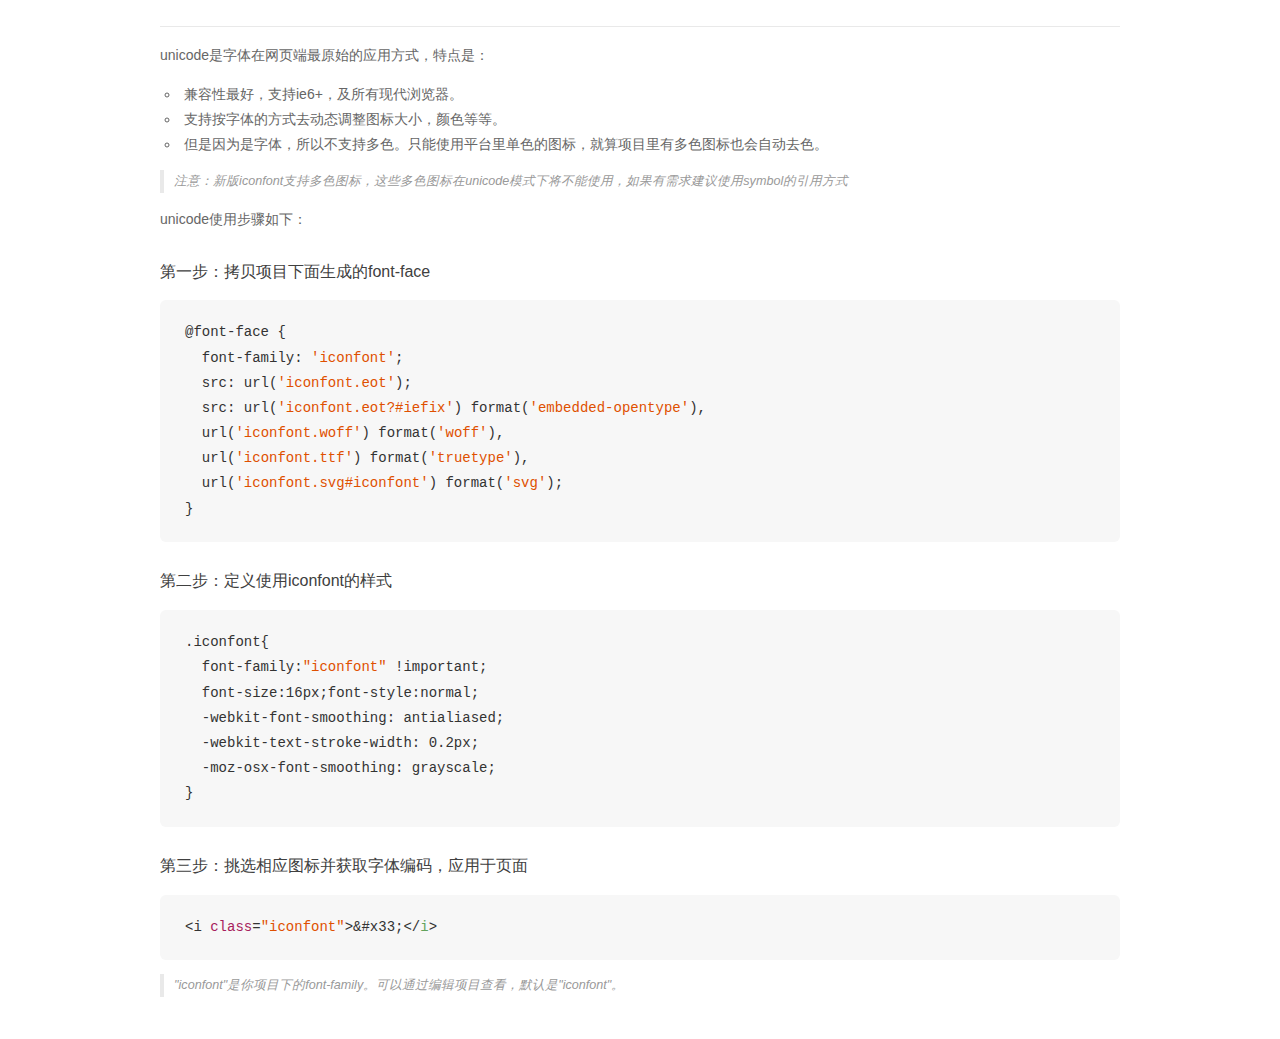
<file: css/demo_unicode.html>
<!DOCTYPE html>
<html>
<head>
    <meta charset="utf-8"/>
    <title>IconFont</title>
    <link rel="stylesheet" href="demo.css">

    <style type="text/css">

        @font-face {font-family: "iconfont";
          src: url('iconfont.eot'); /* IE9*/
          src: url('iconfont.eot#iefix') format('embedded-opentype'), /* IE6-IE8 */
          url('iconfont.woff') format('woff'), /* chrome, firefox */
          url('iconfont.ttf') format('truetype'), /* chrome, firefox, opera, Safari, Android, iOS 4.2+*/
          url('iconfont.svg#iconfont') format('svg'); /* iOS 4.1- */
        }

        .iconfont {
          font-family:"iconfont" !important;
          font-size:16px;
          font-style:normal;
          -webkit-font-smoothing: antialiased;
          -webkit-text-stroke-width: 0.2px;
          -moz-osx-font-smoothing: grayscale;
        }

    </style>
</head>
<body>
    <div class="main markdown">
        <h1>IconFont 图标</h1>
        <ul class="icon_lists clear">
            
                <li>
                <i class="icon iconfont">&#xe605;</i>
                    <div class="name">可爱</div>
                    <div class="code">&amp;#xe605;</div>
                </li>
            
                <li>
                <i class="icon iconfont">&#xe601;</i>
                    <div class="name">花</div>
                    <div class="code">&amp;#xe601;</div>
                </li>
            
                <li>
                <i class="icon iconfont">&#xe60d;</i>
                    <div class="name">错误</div>
                    <div class="code">&amp;#xe60d;</div>
                </li>
            
                <li>
                <i class="icon iconfont">&#xe613;</i>
                    <div class="name">推荐</div>
                    <div class="code">&amp;#xe613;</div>
                </li>
            
                <li>
                <i class="icon iconfont">&#xe60a;</i>
                    <div class="name">踩</div>
                    <div class="code">&amp;#xe60a;</div>
                </li>
            
                <li>
                <i class="icon iconfont">&#xe604;</i>
                    <div class="name">注册</div>
                    <div class="code">&amp;#xe604;</div>
                </li>
            
                <li>
                <i class="icon iconfont">&#xe6cf;</i>
                    <div class="name">左</div>
                    <div class="code">&amp;#xe6cf;</div>
                </li>
            
                <li>
                <i class="icon iconfont">&#xe627;</i>
                    <div class="name">qq</div>
                    <div class="code">&amp;#xe627;</div>
                </li>
            
                <li>
                <i class="icon iconfont">&#xe61a;</i>
                    <div class="name">喜欢</div>
                    <div class="code">&amp;#xe61a;</div>
                </li>
            
                <li>
                <i class="icon iconfont">&#xe62e;</i>
                    <div class="name">成功</div>
                    <div class="code">&amp;#xe62e;</div>
                </li>
            
                <li>
                <i class="icon iconfont">&#xe642;</i>
                    <div class="name">书籍</div>
                    <div class="code">&amp;#xe642;</div>
                </li>
            
                <li>
                <i class="icon iconfont">&#xe615;</i>
                    <div class="name">提示</div>
                    <div class="code">&amp;#xe615;</div>
                </li>
            
                <li>
                <i class="icon iconfont">&#xe694;</i>
                    <div class="name">友情链接</div>
                    <div class="code">&amp;#xe694;</div>
                </li>
            
                <li>
                <i class="icon iconfont">&#xe695;</i>
                    <div class="name">浏览</div>
                    <div class="code">&amp;#xe695;</div>
                </li>
            
                <li>
                <i class="icon iconfont">&#xe665;</i>
                    <div class="name">时间</div>
                    <div class="code">&amp;#xe665;</div>
                </li>
            
                <li>
                <i class="icon iconfont">&#xe60e;</i>
                    <div class="name">标签</div>
                    <div class="code">&amp;#xe60e;</div>
                </li>
            
                <li>
                <i class="icon iconfont">&#xe681;</i>
                    <div class="name">时钟</div>
                    <div class="code">&amp;#xe681;</div>
                </li>
            
                <li>
                <i class="icon iconfont">&#xe60c;</i>
                    <div class="name">邮箱</div>
                    <div class="code">&amp;#xe60c;</div>
                </li>
            
                <li>
                <i class="icon iconfont">&#xe609;</i>
                    <div class="name">链接</div>
                    <div class="code">&amp;#xe609;</div>
                </li>
            
                <li>
                <i class="icon iconfont">&#xe70e;</i>
                    <div class="name">电影</div>
                    <div class="code">&amp;#xe70e;</div>
                </li>
            
                <li>
                <i class="icon iconfont">&#xe644;</i>
                    <div class="name">友情链接-01-01</div>
                    <div class="code">&amp;#xe644;</div>
                </li>
            
                <li>
                <i class="icon iconfont">&#xe622;</i>
                    <div class="name">推荐</div>
                    <div class="code">&amp;#xe622;</div>
                </li>
            
                <li>
                <i class="icon iconfont">&#xe64a;</i>
                    <div class="name">顶</div>
                    <div class="code">&amp;#xe64a;</div>
                </li>
            
                <li>
                <i class="icon iconfont">&#xe6d3;</i>
                    <div class="name">链接</div>
                    <div class="code">&amp;#xe6d3;</div>
                </li>
            
                <li>
                <i class="icon iconfont">&#xe620;</i>
                    <div class="name">格言</div>
                    <div class="code">&amp;#xe620;</div>
                </li>
            
                <li>
                <i class="icon iconfont">&#xe639;</i>
                    <div class="name">可爱</div>
                    <div class="code">&amp;#xe639;</div>
                </li>
            
                <li>
                <i class="icon iconfont">&#xe68b;</i>
                    <div class="name">右</div>
                    <div class="code">&amp;#xe68b;</div>
                </li>
            
                <li>
                <i class="icon iconfont">&#xe610;</i>
                    <div class="name">推荐</div>
                    <div class="code">&amp;#xe610;</div>
                </li>
            
                <li>
                <i class="icon iconfont">&#xe63d;</i>
                    <div class="name">树叶子节点</div>
                    <div class="code">&amp;#xe63d;</div>
                </li>
            
                <li>
                <i class="icon iconfont">&#xe65c;</i>
                    <div class="name">登录</div>
                    <div class="code">&amp;#xe65c;</div>
                </li>
            
                <li>
                <i class="icon iconfont">&#xe618;</i>
                    <div class="name">推荐</div>
                    <div class="code">&amp;#xe618;</div>
                </li>
            
                <li>
                <i class="icon iconfont">&#xe698;</i>
                    <div class="name">能力手册</div>
                    <div class="code">&amp;#xe698;</div>
                </li>
            
                <li>
                <i class="icon iconfont">&#xe60f;</i>
                    <div class="name">喜欢</div>
                    <div class="code">&amp;#xe60f;</div>
                </li>
            
                <li>
                <i class="icon iconfont">&#xe606;</i>
                    <div class="name">6-01</div>
                    <div class="code">&amp;#xe606;</div>
                </li>
            
                <li>
                <i class="icon iconfont">&#xe607;</i>
                    <div class="name">7-01</div>
                    <div class="code">&amp;#xe607;</div>
                </li>
            
                <li>
                <i class="icon iconfont">&#xe67f;</i>
                    <div class="name">友情链接</div>
                    <div class="code">&amp;#xe67f;</div>
                </li>
            
                <li>
                <i class="icon iconfont">&#xe637;</i>
                    <div class="name">错误</div>
                    <div class="code">&amp;#xe637;</div>
                </li>
            
                <li>
                <i class="icon iconfont">&#xe778;</i>
                    <div class="name">书籍</div>
                    <div class="code">&amp;#xe778;</div>
                </li>
            
                <li>
                <i class="icon iconfont">&#xe602;</i>
                    <div class="name">书籍</div>
                    <div class="code">&amp;#xe602;</div>
                </li>
            
                <li>
                <i class="icon iconfont">&#xe680;</i>
                    <div class="name">指向箭头</div>
                    <div class="code">&amp;#xe680;</div>
                </li>
            
                <li>
                <i class="icon iconfont">&#xe614;</i>
                    <div class="name">书籍</div>
                    <div class="code">&amp;#xe614;</div>
                </li>
            
                <li>
                <i class="icon iconfont">&#xe600;</i>
                    <div class="name">首页-首页</div>
                    <div class="code">&amp;#xe600;</div>
                </li>
            
                <li>
                <i class="icon iconfont">&#xe629;</i>
                    <div class="name">热门</div>
                    <div class="code">&amp;#xe629;</div>
                </li>
            
                <li>
                <i class="icon iconfont">&#xe603;</i>
                    <div class="name">链接</div>
                    <div class="code">&amp;#xe603;</div>
                </li>
            
                <li>
                <i class="icon iconfont">&#xe60b;</i>
                    <div class="name">回顶部</div>
                    <div class="code">&amp;#xe60b;</div>
                </li>
            
                <li>
                <i class="icon iconfont">&#xe7ba;</i>
                    <div class="name">左右</div>
                    <div class="code">&amp;#xe7ba;</div>
                </li>
            
                <li>
                <i class="icon iconfont">&#xe701;</i>
                    <div class="name">昵称</div>
                    <div class="code">&amp;#xe701;</div>
                </li>
            
                <li>
                <i class="icon iconfont">&#xe68c;</i>
                    <div class="name">工具</div>
                    <div class="code">&amp;#xe68c;</div>
                </li>
            
                <li>
                <i class="icon iconfont">&#xe62b;</i>
                    <div class="name">左右</div>
                    <div class="code">&amp;#xe62b;</div>
                </li>
            
                <li>
                <i class="icon iconfont">&#xe608;</i>
                    <div class="name">粉丝-填充-可爱</div>
                    <div class="code">&amp;#xe608;</div>
                </li>
            
        </ul>
        <h2 id="unicode-">unicode引用</h2>
        <hr>

        <p>unicode是字体在网页端最原始的应用方式，特点是：</p>
        <ul>
        <li>兼容性最好，支持ie6+，及所有现代浏览器。</li>
        <li>支持按字体的方式去动态调整图标大小，颜色等等。</li>
        <li>但是因为是字体，所以不支持多色。只能使用平台里单色的图标，就算项目里有多色图标也会自动去色。</li>
        </ul>
        <blockquote>
        <p>注意：新版iconfont支持多色图标，这些多色图标在unicode模式下将不能使用，如果有需求建议使用symbol的引用方式</p>
        </blockquote>
        <p>unicode使用步骤如下：</p>
        <h3 id="-font-face">第一步：拷贝项目下面生成的font-face</h3>
        <pre><code class="lang-js hljs javascript">@font-face {
  font-family: <span class="hljs-string">'iconfont'</span>;
  src: url(<span class="hljs-string">'iconfont.eot'</span>);
  src: url(<span class="hljs-string">'iconfont.eot?#iefix'</span>) format(<span class="hljs-string">'embedded-opentype'</span>),
  url(<span class="hljs-string">'iconfont.woff'</span>) format(<span class="hljs-string">'woff'</span>),
  url(<span class="hljs-string">'iconfont.ttf'</span>) format(<span class="hljs-string">'truetype'</span>),
  url(<span class="hljs-string">'iconfont.svg#iconfont'</span>) format(<span class="hljs-string">'svg'</span>);
}
</code></pre>
        <h3 id="-iconfont-">第二步：定义使用iconfont的样式</h3>
        <pre><code class="lang-js hljs javascript">.iconfont{
  font-family:<span class="hljs-string">"iconfont"</span> !important;
  font-size:<span class="hljs-number">16</span>px;font-style:normal;
  -webkit-font-smoothing: antialiased;
  -webkit-text-stroke-width: <span class="hljs-number">0.2</span>px;
  -moz-osx-font-smoothing: grayscale;
}
</code></pre>
        <h3 id="-">第三步：挑选相应图标并获取字体编码，应用于页面</h3>
        <pre><code class="lang-js hljs javascript">&lt;i <span class="hljs-class"><span class="hljs-keyword">class</span></span>=<span class="hljs-string">"iconfont"</span>&gt;&amp;#x33;<span class="xml"><span class="hljs-tag">&lt;/<span class="hljs-name">i</span>&gt;</span></span></code></pre>

        <blockquote>
        <p>"iconfont"是你项目下的font-family。可以通过编辑项目查看，默认是"iconfont"。</p>
        </blockquote>
    </div>


</body>
</html>
</file>
<file: css/fonts.css>
﻿@font-face
        {
            font-family: "iconfont";
            src: url("../css/iconfont.eot"); /* IE9 兼容模式 */
            src: url("../css/iconfont.eot?#iefix") format("embedded-opentype"), url("../css/iconfont.woff") format("woff"), url("../css/iconfont.ttf") format("truetype"), url("../css/iconfont.svg") format("svg");
            font-weight: normal;
            font-style: normal;
        }
        .iconfont
        {
            font-family: "iconfont";
            font-style: normal;
            font-weight: normal;
            -webkit-font-smoothing: antialiased;
            -moz-osx-font-smoothing: grayscale;
        }
        
        
        .clear{zoom:1;}
        .clear::after
        {
            display:block;
             content:"";
             clear:both;
            }
</file>
<file: css/header_footer.css>
﻿.body-top-wrapper
{
     width:100%;
     height:98px;
    /* background:#c8f7e3;*/
    }
#body-top
{
    width:1100px;
    height:98px;
    margin:0 auto;
   background: rgb(243, 212, 168);
    }
#title
{
    float:left;
    display:inline-block;
    width:260px;
    height:98px;
    background: url(../images/logo2.png) no-repeat;
   
    }
h1{
    width: 100%;
    height:100%;
    opacity: 0;
}
#nav
{
    display:inline-block; 
    margin: 40px 0 0 52px;
    }

#nav .nav-menu li
{
    position:relative;
    float:left;
    margin-left: 30px;
    height: 55px;
    line-height: 55px;
    } 
#nav li span
{
    position:absolute;
    bottom:0;    
    display:inline-block;
    height:3px;
    background:rgba(228,182,255,0.8);
    z-index:1;
    transition:0.3s; /*动画过度时间*/
    } 
#nav li:hover span
{
     height:55px;
    
    }
#nav li:hover .nav-detail
{
    display:block;
    
    }
#nav li:nth-of-type(1) span
{
   left: 0;
    width: 72px;
    }
    #nav li:nth-of-type(n+2) span
{
    left:2px;
    width:95px;
   /* height:3px;*/
    }
#nav .nav-detail  /******下拉二级导航*******/
{
     display:none;
    position:absolute;
    top:55px;
    left:2px;    
     width:115px;
    /* height:100px;*/
     background:#fff;
     z-index: 4;
    }
    #nav li .nav-text
{
    position:relative;
    font-size: 23px;
    font-weight: 300;
    text-shadow: 0 0 20px #f9f9f9;
    color: #005;
    z-index:3;
    }
#nav li .nav-detail a
{
    display: block;
    width: 115px;
    height: 30px;
    line-height: 30px;
    margin-top: 4px;
    font-size: 17px;
    text-indent: 5px;
    border-bottom: 1px solid #999;
    color: #000;
    }
   #nav li .nav-detail a:hover
   {
       color:#faa02e;
       } 
    
    
#nav i
{
    font-size: 25px;
    font-weight: 700;
    color: #f1145d;
   
    }

.message
{
    float:right;
    display:inline-block;
    width:124px;
    margin: 0 14px 0 0;
    }
    .message a:nth-child(1)
    {      
         margin-right:10px;
        }
.message span
{
    display:inline-block;
    height:30px;
    line-height:30px;  
    font-weight:400; 
    color: rgb(244, 60, 122);
  
    }
.message i
{
    padding-right:4px;
    font-size:20px;
    color:rgb(251, 187, 184);
    }
 /******************************************************/   
body
{
    background:url("../images/background/life_bg.png");
    background-size:cover;
    }
#body-top
{
    background:none;
    }
#nav li .nav-text {
    text-shadow: 1px 0 0px #f9f9f9;
    color: rgba(250, 46, 93, 0.56);
}    
#nav li span {
    background: rgba(254, 85, 196, 0.36);
}     
    
/****************************************/


#footer
{
    height: 50px;
    line-height: 50px;
    width: 100%;
    text-align: center;
    }
#footer span:nth-child(1)
{
   color: #f1145d;
   }
#footer span i
{
    padding: 0 4px;
    font-size: 20px;
    color: #f1145d; 
    
    }
</file>
<file: css/index.css>
﻿body 
{
    background: rgba(128, 199, 219, 0.61);
    }
#nav li .nav-text {
     font-weight: 400;
    color: rgb(29, 7, 7);
}
#nav li span {
    background: rgba(244, 161, 226, 0.61);
}
/**************************************************************/
.main-wrapper
{
    margin:0 auto;
    width:1100px;
  /* background:#f3d4a8;/*****333***/ 
    }
.main-left,.main-right{ display:inline-block; margin-top:6px; }
.main-left{  float:left; width:770px;  }
.main-right{  float:right; width:300px; }
/************************ location and search *************************************/
.info
{
    width:1100px;
    height:30px;
    line-height:30px;
    margin-top: 8px;
    border:1px solid white;
   
    }
.info p
{
    float:left;
    display:inline-block;
    margin-left: 4px;
}
.info span
{
    font-weight: 600;
    color: rgba(63, 11, 45, 0.66);
    }
 #search
{
    position:relative;
    float: right;
    display: inline-block;
    height: 25px;
    line-height: 25px;
    margin-top:1px;
    
    }
#search>input
{
    float:left;
    width: 230px;
    height: 25px;
    line-height: 25px;
    margin-right: -4px;
    border:1px solid rgba(51, 51, 51, 0.46);
    text-indent:4px;
    }
#search .btn
{
    float:left;
    display: inline-block;
    height: 27px;
    line-height: 27px;
    padding: 0 4px;
    background: #2196f3;
    
    }
#search .btn a
{
    font-weight: 400;
    color: #fff;
    }
#search ul
{
    display:none;
    position: absolute;
    top: 27px;
    left: 1px;
    width: 230px;
    background: rgba(255, 255, 255, 0.91);
    z-index: 4;
    }
#search li
{
    height: 28px;
    line-height: 28px;
    text-align: left;
    text-indent: 4px;
    }
 #search li:hover
        {
            background: rgb(71,171,245);
        }

#search li a
{
    font-size: 16px;
    font-weight: 500;
    color: #333;                                                    
    }   
    
    
    
    
    
/* #search a
 {
     font-weight: 400;
     color: White;
     }
 */
 
/************************** 精彩推荐 *********************************/
.hot-news 
{
    float:left;
    width:770px;
    margin: 4px 0 26px 0;
    padding-bottom: 8px;
    background:white;
    border-radius: 0 10px 10px 0;
    }
.hot-news .hot-news-top 
{
    margin: 4px 0 10px 0;
    padding-top:10px;
    width:400px; 
    border-bottom: 1px solid #dac7c7;
    background:url("../images/background/hot-new-bg.png") no-repeat 80px; }
.hot-news .hot-news-top span:nth-child(1)
{
    display:block;
    margin-left:5px;
    font-size:14px;
    color:Red;
    
    }
.hot-news .hot-news-top span:nth-child(2)
{
    margin-left:5px;
    font-size:20px;
    color:Black;
    }
.hot-news .side-img 
{
    float:left;
    display:inline-block; 
    width:140px;
    }
.hot-news .side-img .active
{
     box-shadow:0 0  4px red;
      } 
.hot-news .side-img img 
{
    float:left; 
    margin-left:5px; 
    margin-top:6px;
    width:136px;
     height:70px;
  }
 .hot-news .box
 {
     float:left;
     display:inline-block;
      width:600px;
      height:300px;
      margin: 5px 0 0 12px;
      perspective:2000px;
    -webkit-perspective:2000px;
    -moz-perspective:2000px;
    -ms-perspective:2000px;
     }
.hot-news .side-img-show
{
    position:relative;
    width:400px;
    height:300px;
    margin: 0 100px;
   transform-style:preserve-3d;
   -ms-transform-style:preserve-3d;
  -webkit-transform-style:preserve-3d;
  -moz-transform-style:preserve-3d;
   transition:3s; 
   -webkit-transition:3s; 
   -moz-transition:3s; 
    transform-origin:center center -150px;
    -ms-transform-origin:center center -150px;
    -webkit-transform-origin:center center -150px;
    -moz-transform-origin:center center -150px;
   /* -webkit-transform:rotateY(60deg)*/
 }

.hot-news .side-img-show img
{
    position:absolute;
     width:400px;
     height:300px;
      }
.hot-news .side-img-show img:nth-child(1)
{
     top:0;
     left:0;/*
      -webkit-transform-origin:bottom;                        
      -webkit-transform:rotateX(90deg);*/
      -webkit-transform:translateZ(-400px)  rotateY(180deg);
      -moz-transform:translateZ(-400px)  rotateY(180deg);
      -ms-transform:translateZ(-400px)  rotateY(180deg);
      transform:translateZ(-400px)  rotateY(180deg);
    }
.hot-news .side-img-show img:nth-child(2)
{  
      top:0;
      left:-400px;
      -webkit-transform-origin:right;                        
      -webkit-transform:rotateY(-90deg);
      -moz-transform-origin:right;                        
      -moz-transform:rotateY(-90deg);
      -ms-transform-origin:right;                        
      -ms-transform:rotateY(-90deg);
      transform-origin:right;                        
      transform:rotateY(-90deg);
    }
.hot-news .side-img-show img:nth-child(4)
{
      top:0;
      left:400px;
      -webkit-transform-origin:left;                        
      -webkit-transform:rotateY(90deg);
      -moz-transform-origin:left;                        
      -moz-transform:rotateY(90deg);
      -ms-transform-origin:left;                        
      -ms-transform:rotateY(90deg);
      transform-origin:left;                        
      transform:rotateY(90deg);
    }

 /********************* 扫一扫加好友 **************************/                       

.friends 
{
    float: right;
    position: relative;
    width: 300px;
    height:373px;
    margin: 4px 0 26px 0;
    background:rgba(38,108,34,0.8);
    }
.friends p
{
    height: 30px;
    line-height: 30px;
    font-size: 18px;
    text-align: center;
    color:#fff;
    }
.friends i
{
    font-size: 20px;
    color: red;
    }
.friends ul 
{
   position: absolute;
    top: 28px;
    height: 35px;
    width: 300px;
    z-index: 3;
    
     }
.friends li
{
    float: left;
    width: 148px;
    height: 34px;
    line-height: 34px;
    border: 1px solid #999;
    border-bottom: none;
    text-align: center;
    font-weight: bold;
    border-radius: 5px 5px 0 0;
    background: rgb(251,251,251);
    cursor:pointer;
    }
.friends .active
{
    height: 36px;
    background: #fff;
    
    }
.friends .chat-methods
{
    position: absolute;
    top: 63px;
    height: 308px;
    border: 1px solid #999;
    }
.friends img
{
    width: 298px;
    height: 308px;
    }
    
/************************** 各类工具分享 *******************************/   
#tool
{
    position:relative;
    float:left;
    width:770px;
    height:270px;
    padding-bottom:10px;
    margin-bottom: 26px;
    background:#fff; 
    border-radius: 0 10px 10px 0;
    }
#tool h3,#tool-manual h3,#hot-article h3,#label h3,#basic-book h3,#js-book h3,#movie h3,#like-books h3
{
    height: 40px;
    width: 210px;
    line-height: 40px;
    margin-bottom: 5px;
    padding-left: 14px;
    border-left: 4px solid rgba(255, 0, 0, 0.67);
    border-bottom: 1px dashed #0a3988;
    font-size: 20px;
    font-weight: 500;
    color: rgba(255, 0, 0, 0.67);
    }
#tool h3 i,#tool-manual h3 i,#hot-article h3 i,#label h3 i,#basic-book h3 i,#js-book h3 i,#movie h3 i,#like-books h3 i
{
    padding-right: 8px;
    font-size:20px;
    }
#tool .tool-nav
{
    position:absolute;
    height:38px;
    line-height:38px;
    text-align:center;    
    z-index:3;
    }
#tool .tool-nav li
{
    float:left;
    width: 125px;
    margin-left: 19px;
    border: 1px solid rgba(244, 60, 122, 0.45);
    border-bottom: none;
    font-size: 17px;
    text-align:center;
    border-radius: 8px 8px 0 0;
    color:#777;
    background: linear-gradient(rgb(255, 255, 255) 70%,rgba(255, 0, 0, 0) 70%,rgba(250, 167, 195, 0.34) 100%);
    background: -webkit-linear-gradient(rgb(255, 255, 255) 70%,rgba(255, 0, 0, 0) 70%,rgba(250, 167, 195, 0.34) 100%);
    background: -o-linear-gradient(rgb(255, 255, 255) 70%,rgba(255, 0, 0, 0) 70%,rgba(250, 167, 195, 0.34) 100%);
    background: -moz-linear-gradient(rgb(255, 255, 255) 70%,rgba(255, 0, 0, 0) 70%,rgba(250, 167, 195, 0.34) 100%);
    background: -ms-linear-gradient(rgb(255, 255, 255) 70%,rgba(255, 0, 0, 0) 70%,rgba(250, 167, 195, 0.34) 100%);
   /* transform:skewX(-30deg);*/
    cursor:pointer;
    }
#tool .tool-nav .active
{
    height:40px;
    color:#000;
    background:#fff;
    }
    #tool .tool-nav span
    {
        display: block;
        padding: 0 3px;
       /* transform:skewX(30deg);*/
        }
#tool .tool-content
{
    position:absolute;
    top:85px;
    width:709px;
   min-height: 184px;
    margin-left: 19px;
    border: 1px solid rgba(244, 60, 122, 0.45);
    }
#tool .tool-content>div{ display:none;}
#tool .tool-content li
{
   float:left;
   margin: 10px 6px 0 10px;
   text-align:center;
   background: #f3faf6;
   cursor:pointer;
    }
#tool .tool-content ul div
{
    position:relative;
    width:60px;
    height:60px;
    margin: 0 auto;
    border:1px solid #999;
    border-radius:30px;
    transition:1s;
   }
 @-webkit-keyframes circleLight
        {
            0%{top: -13px;
    left: -13px;
    width: 62px;
    height: 62px;
    opacity:1;
    }
           
            100%{top: -22px;
    left: -22px;
    width: 80px;
    height: 80px;
    opacity:0.1;
    border: 12px solid #FFC2D8;
    }
        }
@-moz-keyframes circleLight
{
    0%{top: -13px;
        left: -13px;
        width: 62px;
        height: 62px;
        opacity:1;
    }

    100%{top: -22px;
        left: -22px;
        width: 80px;
        height: 80px;
        opacity:0.1;
        border: 12px solid #FFC2D8;
    }
}
@-o-keyframes circleLight
{
    0%{top: -13px;
        left: -13px;
        width: 62px;
        height: 62px;
        opacity:1;
    }

    100%{top: -22px;
        left: -22px;
        width: 80px;
        height: 80px;
        opacity:0.1;
        border: 12px solid #FFC2D8;
    }
}
@-ms-keyframes circleLight
{
    0%{top: -13px;
        left: -13px;
        width: 62px;
        height: 62px;
        opacity:1;
    }

    100%{top: -22px;
        left: -22px;
        width: 80px;
        height: 80px;
        opacity:0.1;
        border: 12px solid #FFC2D8;
    }
}
@keyframes circleLight
{
    0%{top: -13px;
        left: -13px;
        width: 62px;
        height: 62px;
        opacity:1;
    }

    100%{top: -22px;
        left: -22px;
        width: 80px;
        height: 80px;
        opacity:0.1;
        border: 12px solid #FFC2D8;
    }
}

#tool .tool-content ul div::before
{
    content: '';
    position: absolute;
    top: -13px;
    left: -13px;
    width: 62px;
    height: 62px;
    border: 12px solid #FFC2D8;
    border-radius: 50%;
    opacity: 0;
    }
 #tool .tool-content ul li:hover div::before
 {
     animation:circleLight 1s infinite;
     -webkit-animation:circleLight 1s infinite;
     -moz-animation:circleLight 1s infinite;
     -ms-animation:circleLight 1s infinite;
     }
#tool .tool-content ul div:hover
{
    
    -webkit-transform:rotate(360deg);
    -ms-transform:rotate(360deg);
    -moz-transform:rotate(360deg);
    transform:rotate(360deg);
    
    }
 #tool .tool-content ul div:hover~span
{
     color:#f8a92c;
    }
.tool-content .tools-software1>li:nth-child(1)>div
{ background:url("../images/tools/webH.png") no-repeat; }
.tool-content .tools-software1>li:nth-child(2)>div
{ background:url("../images/tools/webH.png") no-repeat 0 -60px; }
.tool-content .tools-software1>li:nth-child(3)>div
{ background:url("../images/tools/webH.png") no-repeat 0 -120px; }
.tool-content .tools-software1>li:nth-child(4)>div
{ background:url("../images/tools/webH.png") no-repeat 0 -180px; }
.tool-content .tools-software1>li:nth-child(5)>div
{ background:url("../images/tools/webH.png") no-repeat 0 -240px; }
.tool-content .tools-software1>li:nth-child(6)>div
{ background:url("../images/tools/webH.png") no-repeat 0 -300px; }
.tool-content .tools-software1>li:nth-child(7)>div
{ background:url("../images/tools/webH.png") no-repeat 0 -360px; }
.tool-content .tools-software1>li:nth-child(8)>div
{ background:url("../images/tools/webH.png") no-repeat 0 -420px; }
.tool-content .tools-software1>li:nth-child(9)>div
{ background:url("../images/tools/webH.png") no-repeat 0 -480px; }

.tool-content .tools-software2>li:nth-child(1)>div
{ background:url("../images/tools/webL.png") no-repeat; }
.tool-content .tools-software2>li:nth-child(2)>div
{ background:url("../images/tools/webL.png") no-repeat 0 -60px; }
.tool-content .tools-software2>li:nth-child(3)>div
{ background:url("../images/tools/webL.png") no-repeat 0 -120px; }
.tool-content .tools-software2>li:nth-child(4)>div
{ background:url("../images/tools/webL.png") no-repeat 0 -180px; }
.tool-content .tools-software2>li:nth-child(5)>div
{ background:url("../images/tools/webL.png") no-repeat 0 -240px; }
.tool-content .tools-software2>li:nth-child(6)>div
{ background:url("../images/tools/webL.png") no-repeat 0 -300px; }

.tool-content .tools-software3>li:nth-child(1)>div
{ background:url("../images/tools/webP.png") no-repeat; }
.tool-content .tools-software3>li:nth-child(2)>div
{ background:url("../images/tools/webP.png") no-repeat 0 -60px; }
.tool-content .tools-software3>li:nth-child(3)>div
{ background:url("../images/tools/webP.png") no-repeat 0 -120px; }
.tool-content .tools-software3>li:nth-child(4)>div
{ background:url("../images/tools/webP.png") no-repeat 0 -180px; }
.tool-content .tools-software3>li:nth-child(5)>div
{ background:url("../images/tools/webP.png") no-repeat 0 -240px; }
.tool-content .tools-software3>li:nth-child(6)>div
{ background:url("../images/tools/webP.png") no-repeat 0 -300px; }

.tool-content .tools-software4>li:nth-child(1)>div
{ background:url("../images/tools/webF.png") no-repeat; }
.tool-content .tools-software4>li:nth-child(2)>div
{ background:url("../images/tools/webF.png") no-repeat 0 -60px; }
.tool-content .tools-software4>li:nth-child(3)>div
{ background:url("../images/tools/webF.png") no-repeat 0 -120px; }
.tool-content .tools-software4>li:nth-child(4)>div
{ background:url("../images/tools/webF.png") no-repeat 0 -180px; }
.tool-content .tools-software4>li:nth-child(5)>div
{ background:url("../images/tools/webF.png") no-repeat 0 -240px; }
.tool-content .tools-software4>li:nth-child(6)>div
{ background:url("../images/tools/webF.png") no-repeat 0 -300px; }

.tool-content .tools-software5>li:nth-child(1)>div
{ background:url("../images/tools/webO.png") no-repeat; }
.tool-content .tools-software5>li:nth-child(2)>div
{ background:url("../images/tools/webO.png") no-repeat 0 -60px; }
.tool-content .tools-software5>li:nth-child(3)>div
{ background:url("../images/tools/webO.png") no-repeat 0 -120px; }
.tool-content .tools-software5>li:nth-child(4)>div
{ background:url("../images/tools/webO.png") no-repeat 0 -180px; }
.tool-content .tools-software5>li:nth-child(5)>div
{ background:url("../images/tools/webO.png") no-repeat 0 -240px; }
.tool-content .tools-software5>li:nth-child(6)>div
{ background:url("../images/tools/webO.png") no-repeat 0 -300px; }
.tool-content .tools-software5>li:nth-child(7)>div
{ background:url("../images/tools/webO.png") no-repeat 0 -360px; }
.tool-content .tools-software5>li:nth-child(8)>div
{ background:url("../images/tools/webO.png") no-repeat 0 -420px; }


#tool .tool-content span
{
    padding:2px;
    color:#444;
    }  
/************************  工具手册  *******************************************/  
    
#tool-manual
{
     float:right;
     width:300px;
     padding-bottom: 10px;
     margin-bottom:26px;
     background:#fff;
    }
#tool-manual h3 i
{
   
    }
#tool-manual .manual-content li
{
    -webkit-text-overflow:ellipsis; 
    -ms-text-overflow:ellipsis; 
    -moz-text-overflow:ellipsis; 
    text-overflow:ellipsis; 
    overflow:hidden; 
    white-space:nowrap;
    height: 26px;
    width:210px;
    line-height: 26px;
    font-size: 16px;
    }
#tool-manual .manual-content i
{
    padding: 0 5px;
    margin-left: 10px;
    font-size: 20px;
    }
#tool-manual ul>li:nth-child(1)>i
{
    color:#ff9595;
    
    }
    #tool-manual ul>li:nth-child(2)>i
{
    color:#8dcffb;
    
    }
    #tool-manual ul>li:nth-child(3)>i
{
    color:#ffcbfa;
    
    }
    #tool-manual ul>li:nth-child(4)>i
{
    color:#91ecfa;
    
    }
    #tool-manual ul>li:nth-child(5)>i
{
    color:#6aee92;
    
    }
     #tool-manual ul>li:nth-child(6)>i
{
    color:#fa9e4d;
    
    }
    #tool-manual ul>li:nth-child(7)>i
{
    color:#fa9e4d;
    
    }
    #tool-manual ul>li:nth-child(8)>i
{
    color:#fa9e4d;
    
    }
    #tool-manual ul>li:nth-child(9)>i
{
    color:#fa9e4d;
    
    }
#tool-manual .manual-content a
{
    display:inline-block;
    color:Black; 
    }
#tool-manual .manual-content li:hover a
{
    transition:0.5s;
    display:inline-block;
    color:#db19b9; 
   -webkit-transform:translateX(8px);
    -ms-transform:translateX(8px);
   
    }
#tool-manual .manual-content li:hover i
{
    transition:0.5s;
    display:inline-block;
   -webkit-transform:rotate(360deg); 
   -ms-transform:rotate(360deg); 
    }
/************************** 热门文章  ************************************/
#hot-article
{
   float:left;
   width:770px;
   padding-bottom: 6px;
   margin-bottom: 26px;
   background:white;
   border-radius: 0 10px 10px 0;
    }
#hot-article li
{
    height:32px;
    line-height:32px;
    font-size:17px;
    
    }
#hot-article li i
{
    padding: 0 6px;
    }
  #hot-article li a::before  /*在a前加内容*/
  {
      content:attr(data-hover);
      position:absolute;
      left:0;
      top:30px;
      transition:0.2s;
      color:#564;
      
      }
 #hot-article li a
 {
     display:block;
     position:relative; 
    color: #745156;
    transition:0.2s;
     }
#hot-article li i:nth-child(1)
{ 
    float:left;
    }

#hot-article span:nth-of-type(1)
{
    float:left;
   overflow:hidden; 
   /*  width:570px;
    text-overflow:ellipsis;
    white-space:nowrap;*/
    
    }
#hot-article span:nth-of-type(1):hover a /*鼠标移入到a身上时a标签往上翻*/
{
     transform:translateY(-100%);
     -webkit-transform:translateY(-100%);
     -moz-transform:translateY(-100%);
     -ms-transform:translateY(-100%);
    }
#hot-article span:nth-of-type(2)
{
     float:right;
     margin-right: 20px;
     color: #f73f80;     
    }
/**********************************************************************/
#basic-book,#js-book
{
    float:left;
    width:770px;
    height:222px;
    background:#fff;
    margin-bottom:26px;
    border-radius: 0 10px 10px 0;
    }
#basic-book div
{
    position:relative;
     float:left;
     overflow:hidden;
     width:140px;
     height:150px;
     margin:10px 5px 10px 8px;
     cursor:pointer;
     box-shadow: 2px 2px 2px #a8bcbf;
    }
#basic-book img,#js-book img
{
    display:block; 
    height:150px;
    width:125px;
    margin:0 auto;
    }
#basic-book p
{
    position: absolute;
    top: 106px;
    width: 140px;
    height: 150px;
    font-size: 12px;
    background-image: linear-gradient(to bottom,rgba(255,255,255,0.8),#FFFFFF);
    transition: all 0.5s ease-in-out;
    }
#basic-book .bookname
{
    padding: 8px 4px 0;
    text-align: center;
    font-weight: bold;
    font-size:13px;
    color: #000;
    }
    #basic-book span
    {
        display:block;
        }
#basic-book p span:nth-child(2)
{
    padding: 4px;
    line-height: 20px;
    color: #000;
    font-weight: 400;
    font-size: 13px;
    }

#basic-book div:hover p
{
    top:0;    
    }
/********************************************************************/
#js-book
{
    height:260px;
    }
#js-book .js-content
{
    position:relative;
     float:left;
     width:770px;
     height:150px;
    }
#js-book .js-content>div
{
    
    display:inline-block;
  /*  height:190px;*/
    width:125px;
    margin:10px 5px 10px 16px;
     box-shadow: 0 0 2px #a8bcbf;
    }
#js-book .js-content img
{
    height:150px;
    width:125px;
    margin-bottom: 4px;
    border-bottom: 1px solid #999;
    }
#js-book figure
{
    position:relative;
    overflow:hidden;
    }
#js-book .light
{
 /*  position:absolute;
    top:0;
    left:0;
    width:125px;
    height:151px;
   background:-webkit-linear-gradient(-25deg,rgba(255,255,255,0) 0,rgba(255,255,255,0) 60px,rgba(255,255,255,1)65px,rgba(255,255,255,1) 70px,rgba(255,255,255,0) 75px) no-repeat -100px 0,rgba(0,0,0,0) no-repeat;
   background:-ms-linear-gradient(-25deg,rgba(255,255,255,0) 0,rgba(255,255,255,0) 60px,rgba(255,255,255,1)65px,rgba(255,255,255,1) 70px,rgba(255,255,255,0) 75px) no-repeat -100px 0,rgba(0,0,0,0) no-repeat;
 */ 
 
    content: '';
    position: absolute;
    top: 0;
    left: -130px;
    display: block;
    width: 100px;
    height: 152px;
    background: -moz-linear-gradient(left, rgba(255,255,255,0)0,rgba(255,255,255,0)30%, rgba(255,255,255,0.5)50%,rgba(255,255,255,0)80%, rgba(255,255,255,0)100%);
   background: -webkit-gradient(linear, left top, right top, color-stop(0%, rgba(255,255,255,0)), color-stop(50%, rgba(255,255,255,0.5)), color-stop(100%, rgba(255,255,255,0)));/*老式兼容webkit的写法*/
    background: -webkit-linear-gradient(left, rgba(255,255,255,0)0, rgba(255,255,255,0)30%, rgba(255,255,255,0.5)50%,rgba(255,255,255,0)80%, rgba(255,255,255,0)100%);
    background: -o-linear-gradient(left, rgba(255,255,255,0)0, rgba(255,255,255,0)30%, rgba(255,255,255,0.5)50%,rgba(255,255,255,0)80%, rgba(255,255,255,0)100%);
    background: -ms-linear-gradient(left, rgba(255,255,255,0)0, rgba(255,255,255,0)30%, rgba(255,255,255,0.5)50%,rgba(255,255,255,0)80%, rgba(255,255,255,0)100%);
    background: linear-gradient(left, rgba(255,255,255,0)0, rgba(255,255,255,0)30%, rgba(255,255,255,0.5)50%,rgba(255,255,255,0)80%, rgba(255,255,255,0)100%);
    -webkit-transform: skewX(-30deg);
    -moz-transform: skewX(-30deg);
    -o-transform: skewX(-30deg);
    transform: skewX(-30deg);
 
  
    }
#js-book figure:hover .light
{
  /* background-position:150px 0,-50px -50px;
    transition: 0.8s;*/
    left:300px;
    transition:0.8s;/*位置不同显示的效果就不一样*/
    }
#js-book figcaption
{
    padding-bottom:4px;
    font-weight:400;
    font-size: 14px;
    text-align: center;
    color: #011113;
    }
/*****************************************************************/

#movie,#like-books
{
    float:left;
    width:540px;
    height:400px;
    background:#fff;
    }
.movie-show
{
    height: 215px;
    width: 100%;
    }
.movie-show h4
{
    margin: 5px 0 5px 10px;
    font-size: 18px;
    font-weight: bold;
    }
.movie-show h4>a
{
    letter-spacing: 2px;
    color:#333;
    }
.movie-show img
{
    float:left;
    width: 240px;
    height: 170px;
    margin-left: 10px;
    box-shadow: 0 0 4px #9C27B0;
    }
.movie-show p
{
    float: left;
    display: inline-block;
    width: 260px;
    height: 170px;
    line-height: 25px;
    margin-left: 20px;
    color:#6f142d;
    }
#movie ul,#like-books ul
{
    margin-left: 10px;
    }
#movie li,#like-books li
{
    height: 28px;
    line-height: 28px;
    }
#movie li:nth-of-type(odd),#like-books li:nth-of-type(odd)
{
    background:#f7f7f7;
    }

#movie li>i,#like-books li>i
{
    float:left;
    color: #a74884;
    }
#movie li>a,#like-books li>a
{
    color: #333;
    }

#movie li>a:hover,#like-books li>a:hover
{
    display: inline-block;
    transition:0.6s;
    transform:translateX(8px);
    -webkit-transform:translateX(8px);
    -moz-transform:translateX(8px);
    -ms-transform:translateX(8px);
    -o-transform:translateX(8px);
    color: #6624b7;
    }
#movie li>span,#like-books li>span
{
    float: right;
    margin-right: 15px;
    }

/**********************************/
#like-books
{
    float:right;
}
/***************************************************************************/
#HTML5-games
{
    position:relative;
    float:left;
    overflow:hidden;
    width:100%;
    height:220px;
    margin:20px 0;
    background:#fff;
    }
#HTML5-games>ul
{
    position:absolute;
    left:0;
    top:50%;
    height:200px;
    margin-top:-94px;
    }
#HTML5-games li
{
    overflow:hidden;
    float:left;
    width:260px;
    height:220px;
    margin-left: 16px;
    }
#HTML5-games img
{
    height:170px;
    width:240px;
	-webkit-transition:1s;
	-moz-transition:1s;
	-ms-transition:1s;
    -o-transition:1s;
	transition:1s;
    }
#HTML5-games img:hover
{
    -webkit-transform:scale(0.9);
	-moz-transform:scale(0.9);
	-ms-transform:scale(0.9);
	-o-transform:scale(0.9);
	transform:scale(0.9);
    }
#HTML5-games figcaption
{
    height: 25px;
    line-height: 25px;
    text-align: center;
    font-size: 17px;
    }
#HTML5-games a
{
    font-weight:500;
    color:#333;
    }
#HTML5-games a:hover
{
    color: #4e7ccf;
    }
#HTML5-games span
{
   /* display:none;*/
   position: absolute;
    top: 22px;
    width: 35px;
    height: 35px;
    line-height: 35px;
    text-align: center;
    background: rgba(222, 222, 222, 0.7);
    z-index: 3;
    cursor:default;
    }
#HTML5-games span:hover
{
    background:rgba(222, 222, 222, 0.9);
    }
#HTML5-games>span i
{
    font-weight:600;
    font-size:18px;
    color:#191616;
    }
#HTML5-games span:nth-of-type(1)
{
     right:70px;
     
         }
#HTML5-games span:nth-of-type(2)
{
    right:24px;
    }



/******************************** 标签 **************************************/
#label 
{
    float:right;
    width:300px;
    height:300px;
    margin-bottom:26px;
    background:white;
    }
#label .label-content
{
    position:relative;
    width:250px;
    height:250px;
    margin:0 auto;
    }
#label a
{
    position:absolute;
    padding: 5px;
    color:#fff;
    }
.a-link-1{top: 20px;
    left: 10px;
    background: #f81386;}
.a-link-2{ top: 20px;
    left: 160px;
    background: #0a5db1;}
.a-link-3{ top: 50px;
    left: 194px;
    background: #d00073; }
.a-link-4{ top: 110px;
    left: 0px;
    background: #166bd6;}
.a-link-5{top: 100px;
    left: 120px;
    background: #b57628;}
.a-link-6{top: 40px;
    left: 90px;
    background: #00bb25;}
.a-link-7{top: 152px;
    left: 20px;
    background: #6624b7;}
.a-link-8{top: 190px;
    left: 100px;
    background: #b3672b;}
.a-link-9{top: 123px;
    left: 182px;
    background: #640086;}
.a-link-10{top: 60px;
    left: 30px;
    background: #c144c1;}
.a-link-11{top: 140px;
    left: 90px;
    background: #504b08;}
.a-link-12{top: 160px;
    left: 165px;
    background: #80b500;}
.a-link-13{top: 186px;
    left: 2px;
    background: #00a083;}
.a-link-14{top: 4px;
    left: 88px;
    background: #07801f;}
.a-link-15{top: 86px;
    left: 190px;
    background: #07801f;}
.a-link-16{top: 82px;
    left: 77px;
    background: #a00c0c;}

/******************************* 时钟 ************************************/
#time
{
    float:right;
    height:300px;
    width:300px;
    margin-bottom:26px;
    background:#fff;
    
    }
#time p
{
    height:30px;
    line-height:30px;
    text-align:center;
    font-size:19px;
    }
#time i
{
    font-size:20px;
    color:#450;
    }
#time .clock
{
    position: relative;
    width: 250px;
    height: 250px;
    margin: 10px auto;
    background: url(../images/clock.png) no-repeat;
    transition:0.8s;
    }
#time .clock:hover
{
    transform:scale(1.08,1.08);
    -webkit-transform:scale(1.08,1.08);
    -moz-transform:scale(1.08,1.08);
    -ms-transform:scale(1.08,1.08);
    }
#time ul
{
    position: relative;
    top: 12px;
    left: 11px;
    width: 226px;
    border: 1px solid black;
    border-radius: 113px;
    height: 226px;
    }
#time li
{
    position:absolute;
    left: 112px;
    top: 0;
    width: 2px;
    height: 10px;
    background: transparent;
    transform-origin: center 113px;
    -webkit-transform-origin: center 113px;
    -ms-transform-origin: center 113px;
    
    }
#time .hour
{
    position: absolute;
    top: 90px;
    left: 123px;
    width: 4px;
    height: 36px;
    background: #000;
    transform-origin:center bottom;
    -webkit-transform-origin:center bottom;
     -ms-transform-origin:center bottom;
    }
 #time .hour>em
 {
     position:absolute;
     left:-3px;
     top:-10px;
     width:0;
     height:0;
     border:5px solid black;
     border-color:transparent transparent black transparent; 
     }
#time .min
{
    position: absolute;
    top: 76px;
    left: 124px;
    width: 2px;
    height: 50px;
    background: #333;
    transform-origin:center bottom;
    -webkit-transform-origin:center bottom;
     -ms-transform-origin:center bottom;
    }
#time .sec
{
    position: absolute;
    top: 53px;
    left: 124px;
    width: 2px;
    height: 73px;
    background: #fd1010;
    transform-origin:center bottom;
    -webkit-transform-origin:center bottom;
     -ms-transform-origin:center bottom;
    }
#time span
{
    position:absolute;
    top:121px;
    left:121px;
    height:4px;
    width:4px;
    border:2px solid #d5d2d3;
    border-radius:50%;
    background:white;
    
    }
/************************************** 友链  ********************************************/
#friend-link
{
    float:right;
    width:300px;
    padding-bottom: 20px;
    margin-bottom: 10px;
    border-radius: 6px;
    background:#fff;
    }
#friend-link h3
{
    margin: 5px 0;
    height: 30px;
    line-height: 30px;
    text-align: center;
    font-size: 20px;
    }
#friend-link h3 i
{
    padding:0 5px;
    color:#f43c7a;
    }
#friend-link li
{
    float:left;
    width: 148px;
    height: 35px;
    line-height: 35px;
    border: 1px solid #f8aec7;
    text-align: center;
    }
#friend-link li:nth-of-type(n+3)
{
    margin-top:2px;
    }
#friend-link li a
{
    display: inline-block;
    transition:1s;
    color: #2c1402;
    }
#friend-link li a:hover
{
    transform:scale(0.8,0.8);
    color: #f43c7a;
    
    }
</file>
<file: css/aboutMe.css>
﻿
  /****************************  滚动全屏css  *************************************/
        body
        {
            overflow: hidden; /* 去掉滚动条 */
        }
        #wrap
        {
            overflow: hidden;
            width: 100%;
        }
        #main
        {
            top: 0;
            position: relative;
        }
        .content
        {
            width: 100%;
            margin: 0;
            height: 100%;
            border: 1px solid transparent;
        }
        .num1
        {
            background: url("../images/background/me1.png");
            background-size: cover;
        }
        .num2
        {
            background: url("../images/background/me3.jpg");
            background-size: cover;
        }
        .num3
        {
            background: url("../images/background/me2.jpg");
            background-size: cover;
        }

/*****************************  旋转雪花css3  *********************************************/

 @-moz-keyframes mysnow 
   {
        0% { bottom: 100%; opacity: 0; }
       50% { opacity: 1; -webkit-transform: rotate(720deg);-moz-transform: rotate(720deg);-ms-transform: rotate(720deg);-o-transform: rotate(720deg);transform: rotate(720deg);}
      100% { -webkit-transform: rotate(0deg); opacity: 0; bottom: 0%;} 
   }
@-ms-keyframes mysnow 
   {
        0% { bottom: 100%; opacity: 0; }
       50% { opacity: 1; -webkit-transform: rotate(720deg);-moz-transform: rotate(720deg);-ms-transform: rotate(720deg);-o-transform: rotate(720deg);transform: rotate(720deg);}
      100% { -webkit-transform: rotate(0deg); opacity: 0; bottom: 0%;} 
   }
@-o-keyframes mysnow 
   {
        0% { bottom: 100%; opacity: 0; }
       50% { opacity: 1; -webkit-transform: rotate(720deg);-moz-transform: rotate(720deg);-ms-transform: rotate(720deg);-o-transform: rotate(720deg);transform: rotate(720deg);}
      100% { -webkit-transform: rotate(0deg); opacity: 0; bottom: 0%;} 
   }
@-webkit-keyframes mysnow 
   {
        0% { bottom: 100%; opacity: 0; }
       50% { opacity: 1; -webkit-transform: rotate(720deg);-moz-transform: rotate(720deg);-ms-transform: rotate(720deg);-o-transform: rotate(720deg);transform: rotate(720deg);}
      100% { -webkit-transform: rotate(0deg); opacity: 0; bottom: 0%;} 
   }
@keyframes mysnow 
   {
        0% { bottom: 100%; opacity: 0; }
       50% { opacity: 1; -webkit-transform: rotate(720deg);-moz-transform: rotate(720deg);-ms-transform: rotate(720deg);-o-transform: rotate(720deg);transform: rotate(720deg);}
      100% { -webkit-transform: rotate(0deg); opacity: 0; bottom: 0%;} 
   }
  
   .container { position:absolute; z-index:999 } 
   .pic { position: absolute; opacity: 0; -webkit-animation: mysnow 5s;-moz-animation: mysnow 5s;-ms-animation: mysnow 5s;-o-animation: mysnow 5s;animation: mysnow 5s;height: 30px; z-index:999 }

/************************************************************/
body,#body-top  /*去除公共样式*/
{
    background:none;
    }
.back
{
    position: absolute;
    top: 17px;
    left: 50%;
    width: 100px;
    height: 30px;
    margin-left: -50px;
    text-align: center;
    font-size: 20px;
    background: rgba(245, 10, 143, 0.68);
    border-radius: 20px;
    }
 .back a{ color:#fff; transition:1s;-moz-transition:1s; }
  .back a:hover
  {
      letter-spacing:2px;
      color:#f4e791;
      }
.body-content-wrapper
{
     width:900px;
    /* height:1000px;*/
     margin:60px auto 0;
     background:rgba(224, 197, 248, 0.15);  
     border-radius:30px;  
     color:#fff;
    }
.title
{
     width:900px;
     height:40px;
     line-height:40px;
     border-bottom:1px solid #999;
     border-left:none;
     border-right :none;
     text-indent: 10px;
     border-radius:30px;
    
    }
.title i
{
    font-size:30px;
    color:#f50a8f;
    }

.title span
{
    line-height:35px;
    font-size:18px;
    }

/*************************************************/
.profile
{
   /* width:1200px;
    height:300px;*/
    padding-bottom:10px;
     
    }
.profile>span:nth-child(1)
{
    display:block;
    width:100%;
    height:40px;
    line-height:40px;
    text-align:center;
    font-size:19px;
    
    }
.profile>span:nth-child(2)
{
    display:block;
    width:150px;
    height:150px;
    margin:0 auto;
    border-radius:50%;
     background:url("../images/background/girl.png") no-repeat;
    }
.profile>p
{
    width: 550px;
    height: 100px;
    line-height:30px;
    margin: 0 auto;
    font-size: 16px;
    }
.profile p span
{
    display:block;
    text-align:center;
    }
    
 .profile-detail
 {
     position:relative;
   /*  width: 1100px;*/
    margin: 0 auto;
    border-left: 3px solid rgba(245, 10, 143, 0.35);
    border-right: 3px solid rgba(245, 10, 143, 0.35);
    border-radius:10px;
     }   
 .profile-detail span:nth-of-type(1)
 {
     
     display: block;
    width: 200px;
    height: 26px;
    line-height: 26px;
    margin-left: 20px;
    font-size: 17px;
    text-align: left;
    font-weight:400;
     }

 .profile-detail p
 {
     margin:6px 0 0 20px;
    line-height: 26px;
    font-size: 17px;
     }
  .profile-detail i   
  {
      display: inline-block;
      padding-right: 10px;
      text-align: right;
      font-size: 18px;
      }
 .profile-detail>p i:nth-of-type(1)
 {
    
    padding-right:12px;
     }   
    
 .profile-detail>p i:nth-of-type(2)
 {
    
    width: 224px;
     }   
    
 .profile-detail>p i:nth-of-type(3)
 {
     width: 356px;
     }     
 .profile-detail>p i:nth-of-type(4)
 {
     width:590px;
     }      
    
.downL,.downR
{
    position:absolute;
    left:145px;
    top:530px;
    width:50px;
    height:80px;
    background:#958;
    
    }
.downR
{
    left:1165px;
    }
.downL img,.downR img
{
    width:50px;
    height:80px;
    }
</file>
<file: css/lifeEmotion.css>
﻿body
{
    background:url("../images/background/life_bg.png");
    background-size:cover;
    }
#body-top
{
    background:none;
    }
/*#nav li .nav-text {
    text-shadow: 1px 0 0px #f9f9f9;
    color: rgb(250,160,46);
}  
#nav li span {
    background: rgba(241, 20, 93, 0.55);
}  */    

.body-content-wrapper
{
    width:1100px;
    margin: 10px auto;
   /* background:#f3d4a8;*/
    border: 1px solid transparent;
    }

.essay
{
    height: 250px;
    width: 950px;
    margin: 20px auto;
    border: 1px dashed #ccc;
    background: rgba(255, 255, 255, 0.75);
    border-radius:56px; 
    }
.essay h2
{
    width: 300px;
    height: 26px;
    line-height: 26px;
    margin: 0 auto;
    padding: 8px;
    text-align: center;
    font-size: 20px;
    cursor:default;
    transition:1s;
    }
.essay h2:hover
{
    letter-spacing:2px;
    color:#859;
    }
.essay span
{
    float: left;
    width: 160px;
    height: 160px;
    margin: 0 14px;
    border-radius:50%;
    transition:1s; 
    }
    .essay span:hover
    {
       box-shadow:0 0 4px #859;
       -webkit-transform:translate(20px);
       
        }
.essay p
{
    float: left;
    width: 670px;
    min-height: 84px;
    line-height: 28px;
    padding: 20px;
    margin-top: 16px;
    font-size: 17px;
    font-weight: 300;
    letter-spacing: 1px;
    }
.essay a
{
    float: right;
    margin: 4px 46px 0 0;
    display: block;
    height: 26px;
    padding: 4px;
    line-height: 26px;
    border-radius: 10px;
    color: #fff;
    background: rgba(241, 20, 93, 0.35);
    
    }
.essay a:hover
{
    background: rgba(241, 20, 93, 0.55);

    }

.body-content-wrapper>.essay:nth-of-type(1) span
{
    background:url("../images/background/life1.png") no-repeat;
    }
.body-content-wrapper>.essay:nth-of-type(2) span
{
    background:url("../images/background/life2.png") no-repeat;
    }
.body-content-wrapper>.essay:nth-of-type(3) span
{
    background:url("../images/background/life3.png") no-repeat;
    }
.body-content-wrapper>.essay:nth-of-type(4) span
{
    background:url("../images/background/life4.png") no-repeat;
    }

#footer span:nth-child(1) {
    color: #f1145d;
}
</file>
<file: css/liveLearn.css>
﻿

.body-content-wrapper
{
    width:1100px;
    margin: 40px auto 0;
    background: rgba(200, 247, 227, 0.33);
    }
#main-left
{
    float:left; 
    width:770px;
    
    }
.article
{
    width: 770px;
    height: 200px;
    margin-bottom: 10px;
    background:#fff;
    }    
.article-top
{
    width: 100%;
    height: 30px;
    line-height: 30px;
    margin: 5px 0;
    padding-top: 5px;
    }
.article-top span
{
    float: left;
    position: relative;
     padding: 0 5px; 
    margin: 0 10px;
    font-size: 20px;
    text-align: center;
    border-radius: 4px;
    color: #fff;
    background: #de105c;
    }
.article-top .triangle
{
    position: absolute;
    right: -14px;
    top: 10px;
    height: 0;
    width: 0;
    border: 7px solid #de105c;
    border-color: transparent transparent transparent #de105c;
    }
.article-top h2
{
   float: left;
    margin-left: 10px;
    }
.article-top h2 a
{
    font-size:18px;
    font-weight:bold;
    color:#333;
    }
.article-top h2 a:hover
{
    color:#2688eb;
    }
.article-content
{
    width: 100%;
    height: 132px;
    }
.article-content a
{
    float:left;
    display:inline-block;
    overflow:hidden;
    width: 150px;
    height: 120px;    
    margin: 5px 10px 0 10px;
    }

.article-content img
{
    float: left;
    width: 150px;
    height: 120px;
    transition:0.5s;
    /* margin-top: 5px; */
    
    }
.article-content:hover img
{
    -webkit-transform:scale(1.1);
    }
.article-content p
{
    float: left;
    width: 570px;
    height: 110px;
    line-height: 28px;
    padding: 2px;
    margin: 8px 0 0 5px;
    color:#555;
    }
.article-bottom
{
    float: right;
    width: 46%;
    height:28px;
    }
.article-bottom span
{
    height: 28px;
    line-height: 28px;
    margin-left: 14px;
    font-size: 16px;
    color: #333;
    }
.article-bottom i
{
     padding-right:4px;
     font-weight: bold;
    }
.article-bottom span:nth-child(3) i{ padding:0;}
    
 /***************************************************/
 #main-right
 {
     float:right;
     width:300px;
     
     
     }
#main-right>div:nth-child(1)
{
    background: #fff;
    padding-bottom: 6px;
    } 
#main-right>div:nth-child(1)>span
{
    display:block;
    height:250px;
    width:250px;
    margin:5px auto;
    background:url("../images/background/study_girl.png") no-repeat;
    }
#main-right>div:nth-child(1)>p
{
    padding: 0 10px;
    margin-top: 10px;
    line-height: 22px;
    text-indent: 2em;
    color: #313131;
    } 
#main-right>div:nth-child(1)>p:nth-of-type(2)
{
    margin-top: 0;
    } 
/****************************************/
.artical_rec
{
    margin-top: 10px;
    background: #fff;
    }
.artical_rec h3
{
    padding: 10px 5px;
    /* margin: 10px 5px; */
    font-weight: bold;
    font-size: 20px;
    color: #de105c;
    }
.artical_rec h3 i
{
    padding-right: 6px;
    }
.artical_rec ul
{
    padding-bottom: 10px;
    }
.artical_rec li
{
    overflow:hidden;
    white-space:nowrap;
    text-overflow: ellipsis;
    height: 30px;
    line-height: 30px;
    }
.artical_rec li i
{
    font-size: 20px;
    /* font-weight: bold; */
    color: #de105c;
    transition:1s;
    }
.artical_rec li:hover i
{
    display:inline-block;
    -webkit-transform:rotate(180deg);
    }
.artical_rec li a
{
    color:#795548;
    transition:1s;
    }
.artical_rec li a:hover 
{
    display:inline-block;
    color:#009688;
    font-size: 16px;
    -webkit-transform:translateY(4px);
    }
</file>
<file: css/message.css>
﻿#body-top
{
    background:none;
    }
.body-top-wrapper
{
       /* background: linear-gradient(rgb(0, 153, 203),rgba(100, 188, 229, 0.49));*/
    }
.body-content-wrapper
{
    width: 1100px;
    margin: 0 auto;
    padding-bottom: 14px;
    border: 1px solid #999;
    background:#fff;
    }
  .tips 
  {
    width: 1100px;
    height: 30px;
    line-height: 30px;
    margin: 0 auto;
    text-align: right;
      }
 .body-left
        {
            float: left;
            width: 760px;
            border-radius: 2px;
        }
        .body-left-top
        {
            float: left;
            width: 760px;
            height: 32px;
            line-height: 32px;
            border-bottom: 1px solid #CCC;
            text-indent: 10px;
            font-size: 16px;
            font-weight: 400;
            background-color: #F9F9F9;
        }
        #body-left-comment
        {
            float: left;
            width: 760px;
            border:1px solid #ccc;
            border-left: none; 
            /* background-color:#CDCDCD;*/
        }
        .comment-wrapper
        {
            display:table-row;
            width:650px;
            height:94px;
            margin-bottom:5px;
            border-bottom:1px solid #CCC;
            
            }
            .head-img
            {
                display:table-cell;
                vertical-align:middle;
                text-align:center;
                width:80px;             
               /* border:1px solid gray;*/
               border-bottom:1px solid #CCC;
                }
                .comment-box
                {
                    position:relative;
                    display:table-cell;
                    width:680px;                 
                   margin-left:15px;
                   /* border:1px solid gray;*/
                   border-bottom:1px solid #CCC;
                    }
.comment-box p
{
     width: 650px;
    line-height: 26px;
    min-height:40px;
    margin-top: 5px;
    font-size: 15px;
    word-break:break-all;  /*英文强制换行*/
   /* word-wrap:break-word;*/
}
 .comment-bottom
 {
   margin: 10px 0 6px;
 }
 .comment-bottom span
 {
    margin-left:15px;
     color:#888;
     font-size:14px;
     cursor: default;
}
.comment-bottom span:hover{
    color:#333;
}
 #page
 {
     width: 400px;
    height: 30px;
    line-height: 30px;
    margin: 10px auto 5px;
    text-align: center;
    font-size: 18px;
     }
            
            
        .line
        {
            display: inline-block;
            width: 5px;
            height: 790px;
            margin-left: 35px;
            background: url("../images/background/h_line.jpg") repeat;
        }
/******************************************************************/
        .body-right
        {
            float: right;
            width: 270px;
            height: 500px;
            margin-top: 35px;
        }
        #login
        {
            width:250px;
            height:100px;
            padding: 5px;
            border:1px dashed #CCC;
            }
        lable
        {
            width:50px;
            }
 input
 {
    width: 164px;
    height: 20px;
    line-height: 20px;
    margin-top: 10px;
    border: 1px solid black;
    text-indent: 5px;
 }
                #password
                {
                    margin-left:16px;
                    }
                    #login-login
                    {
                        float:right;
                        width:50px;
                        margin-right:35px;
                        }
        
        
        
        .body-right p
        {
            margin-top: 10px;
            color: #999;
            font-size: 14px;
        }
        .pic-person
        {
            display:block;
            width:236px;
            height:336px;
            margin-top:20px;
            background:url(../images/background/person.png) no-repeat;
        }
        .wrapper-footer-comment
        {
            float: left;
            width: 690px;
            height: 142px;
            margin: 40px 0 0 20px;
        }
        #footer-comment
        {
            display: table-row;
            width: 690px;
            height: 142px;
            border: 1px solid #CCC;
        }
        #img-box
        {
            display: table-cell;
            vertical-align: middle;
            text-align: center;
            width: 80px;
        }
        #text-box
        {
            display: table-cell;
            width: 610px;
            border: 1px solid #CCC;
        }
        textarea
        {
            width: 610px;
            height: 100px;
            resize: none;
            border: 1px solid #CCC;
        }
        #publish
        {
            float: right;
            width: 102px;
            height: 40px;
            line-height: 40px;
            text-align: center;
            border: 1px solid #CCC;
            font-size: 20px;
            color:White;
            background: rgba(0, 153, 203, 0.68);
        }
        #publish:hover
        {
            background:#0099CB;
            cursor:default;
            }
        a
        {
            color: #E31E3A;
            text-decoration: none;
        }
        a:hover
        {
            color: purple;
        }
</file>
<file: css/iconfont.css>
@font-face {font-family: "iconfont";
  src: url('iconfont.eot?t=1496648111178'); /* IE9*/
  src: url('iconfont.eot?t=1496648111178#iefix') format('embedded-opentype'), /* IE6-IE8 */
  url('iconfont.woff?t=1496648111178') format('woff'), /* chrome, firefox */
  url('iconfont.ttf?t=1496648111178') format('truetype'), /* chrome, firefox, opera, Safari, Android, iOS 4.2+*/
  url('iconfont.svg?t=1496648111178#iconfont') format('svg'); /* iOS 4.1- */
}

.iconfont {
  font-family:"iconfont" !important;
  font-size:16px;
  font-style:normal;
  -webkit-font-smoothing: antialiased;
  -moz-osx-font-smoothing: grayscale;
}

.icon-keai:before { content: "\e605"; }

.icon-hua:before { content: "\e601"; }

.icon-cuowu1:before { content: "\e60d"; }

.icon-icon02:before { content: "\e613"; }

.icon-cai:before { content: "\e60a"; }

.icon-weibiaoti1:before { content: "\e604"; }

.icon-zuo:before { content: "\e6cf"; }

.icon-qq:before { content: "\e627"; }

.icon-xihuan:before { content: "\e61a"; }

.icon-chenggong2icon:before { content: "\e62e"; }

.icon-shuji2:before { content: "\e642"; }

.icon-tishi:before { content: "\e615"; }

.icon-youqinglianjie1:before { content: "\e694"; }

.icon-liulan:before { content: "\e695"; }

.icon-shijian:before { content: "\e665"; }

.icon-labeltag:before { content: "\e60e"; }

.icon-shizhong:before { content: "\e681"; }

.icon-youxiang:before { content: "\e60c"; }

.icon-lianjie:before { content: "\e609"; }

.icon-dianying:before { content: "\e70e"; }

.icon-youqinglianjie0101:before { content: "\e644"; }

.icon-tuijianzhuanhuan:before { content: "\e622"; }

.icon-ding:before { content: "\e64a"; }

.icon-lianjie1:before { content: "\e6d3"; }

.icon-geyan:before { content: "\e620"; }

.icon-keai1:before { content: "\e639"; }

.icon-you:before { content: "\e68b"; }

.icon-tuijian1:before { content: "\e610"; }

.icon-shuyezijiedian:before { content: "\e63d"; }

.icon-denglu:before { content: "\e65c"; }

.icon-tuijian:before { content: "\e618"; }

.icon-nenglishouce:before { content: "\e698"; }

.icon-xihuan1:before { content: "\e60f"; }

.icon-6-01:before { content: "\e606"; }

.icon-7-01:before { content: "\e607"; }

.icon-youqinglianjie:before { content: "\e67f"; }

.icon-cuowu:before { content: "\e637"; }

.icon-book-dairy-note-write-tag-mark-important-office-log-stationery-fef:before { content: "\e778"; }

.icon-shuji:before { content: "\e602"; }

.icon-zhixiangjiantou:before { content: "\e680"; }

.icon-shuji1:before { content: "\e614"; }

.icon-shouyeshouye:before { content: "\e600"; }

.icon-remen:before { content: "\e629"; }

.icon-shiliangzhinengduixiang:before { content: "\e603"; }

.icon-huidingbu:before { content: "\e60b"; }

.icon-zuoyou:before { content: "\e7ba"; }

.icon-nicheng:before { content: "\e701"; }

.icon-gongju:before { content: "\e68c"; }

.icon-zuoyou1:before { content: "\e62b"; }

.icon-fensi-tianchong-keai:before { content: "\e608"; }
</file>
<file: css/register.css>
body{
	background:rgba(36, 41, 71, 0.93);
}

.wrapper{
	width: 650px;
	margin: 100px auto;
    border-radius: 12px;
    background: rgba(255, 255, 255, 0.21);
}
.header-info{
	width: 650px;
    height: 60px;
    line-height: 60px;
    font-size: 22px;
    text-align: center;
    border-radius: 12px 12px 0 0;
     color: #fff;
    background: rgba(3, 169, 244, 0.56);
   
}
.header-info p{}
#reg-detail{
	width: 616px;
    padding: 16px;
}
#reg-detail form{
	margin: 0 10px;
}
#reg-detail label{
	display: inline-block;
    width: 70px;
    text-align: right;
    color: #fff;
}
#reg-detail input[type="text"],#reg-detail input[type="password"]{
	width: 210px;
    height: 28px;
    line-height: 28px;
    margin: 12px 6px 0;
}
#reg-detail input[type="submit"]{
	width: 90px;
    height: 30px;
    line-height: 30px;
    margin: 34px 0 4px 135px;
    font-size: 16px;
    font-weight: 600;
    background: #2186F3;
    color: #fff;
}
#reg-detail p{
	display: inline-block;
    color: rgba(255, 255, 255, 0.7);
}
#reg-detail i{
    margin-right: 4px;
}
#reg-detail span{
	margin-left: 80px;
    color: #D6C8C8;
}
#reg-detail .intensity{
    height: 28px;
    line-height: 28px;
    margin: 2px 0 0 78px;
}
#reg-detail em{
    padding: 2px 27px;
    color: #fff;
    background: rgba(255, 152, 0, 0.52);
}
#reg-detail .active{
    background: rgba(255, 152, 0, 0.9);
}
#reg-detail .icon-tishi{
	color: rgb(255, 172, 7);
}
#reg-detail .icon-cuowu1{
	color: rgba(255, 7, 7, 0.83);
}
#reg-detail .icon-chenggong2icon{
	color: rgb(7, 255, 100);
}
</file>
<file: css/demo.css>
*{margin: 0;padding: 0;list-style: none;}
/*
KISSY CSS Reset
理念：1. reset 的目的不是清除浏览器的默认样式，这仅是部分工作。清除和重置是紧密不可分的。
2. reset 的目的不是让默认样式在所有浏览器下一致，而是减少默认样式有可能带来的问题。
3. reset 期望提供一套普适通用的基础样式。但没有银弹，推荐根据具体需求，裁剪和修改后再使用。
特色：1. 适应中文；2. 基于最新主流浏览器。
维护：玉伯<lifesinger@gmail.com>, 正淳<ragecarrier@gmail.com>
 */

/** 清除内外边距 **/
body, h1, h2, h3, h4, h5, h6, hr, p, blockquote, /* structural elements 结构元素 */
dl, dt, dd, ul, ol, li, /* list elements 列表元素 */
pre, /* text formatting elements 文本格式元素 */
form, fieldset, legend, button, input, textarea, /* form elements 表单元素 */
th, td /* table elements 表格元素 */ {
  margin: 0;
  padding: 0;
}

/** 设置默认字体 **/
body,
button, input, select, textarea /* for ie */ {
  font: 12px/1.5 tahoma, arial, \5b8b\4f53, sans-serif;
}
h1, h2, h3, h4, h5, h6 { font-size: 100%; }
address, cite, dfn, em, var { font-style: normal; } /* 将斜体扶正 */
code, kbd, pre, samp { font-family: courier new, courier, monospace; } /* 统一等宽字体 */
small { font-size: 12px; } /* 小于 12px 的中文很难阅读，让 small 正常化 */

/** 重置列表元素 **/
ul, ol { list-style: none; }

/** 重置文本格式元素 **/
a { text-decoration: none; }
a:hover { text-decoration: underline; }


/** 重置表单元素 **/
legend { color: #000; } /* for ie6 */
fieldset, img { border: 0; } /* img 搭车：让链接里的 img 无边框 */
button, input, select, textarea { font-size: 100%; } /* 使得表单元素在 ie 下能继承字体大小 */
/* 注：optgroup 无法扶正 */

/** 重置表格元素 **/
table { border-collapse: collapse; border-spacing: 0; }

/* 清除浮动 */
.ks-clear:after, .clear:after {
  content: '\20';
  display: block;
  height: 0;
  clear: both;
}
.ks-clear, .clear {
  *zoom: 1;
}

.main {
  padding: 30px 100px;
width: 960px;
margin: 0 auto;
}
.main h1{font-size:36px; color:#333; text-align:left;margin-bottom:30px; border-bottom: 1px solid #eee;}

.helps{margin-top:40px;}
.helps pre{
  padding:20px;
  margin:10px 0;
  border:solid 1px #e7e1cd;
  background-color: #fffdef;
  overflow: auto;
}

.icon_lists{
  width: 100% !important;

}

.icon_lists li{
  float:left;
  width: 100px;
  height:180px;
  text-align: center;
  list-style: none !important;
}
.icon_lists .icon{
  font-size: 42px;
  line-height: 100px;
  margin: 10px 0;
  color:#333;
  -webkit-transition: font-size 0.25s ease-out 0s;
  -moz-transition: font-size 0.25s ease-out 0s;
  transition: font-size 0.25s ease-out 0s;

}
.icon_lists .icon:hover{
  font-size: 100px;
}



.markdown {
  color: #666;
  font-size: 14px;
  line-height: 1.8;
}

.highlight {
  line-height: 1.5;
}

.markdown img {
  vertical-align: middle;
  max-width: 100%;
}

.markdown h1 {
  color: #404040;
  font-weight: 500;
  line-height: 40px;
  margin-bottom: 24px;
}

.markdown h2,
.markdown h3,
.markdown h4,
.markdown h5,
.markdown h6 {
  color: #404040;
  margin: 1.6em 0 0.6em 0;
  font-weight: 500;
  clear: both;
}

.markdown h1 {
  font-size: 28px;
}

.markdown h2 {
  font-size: 22px;
}

.markdown h3 {
  font-size: 16px;
}

.markdown h4 {
  font-size: 14px;
}

.markdown h5 {
  font-size: 12px;
}

.markdown h6 {
  font-size: 12px;
}

.markdown hr {
  height: 1px;
  border: 0;
  background: #e9e9e9;
  margin: 16px 0;
  clear: both;
}

.markdown p,
.markdown pre {
  margin: 1em 0;
}

.markdown > p,
.markdown > blockquote,
.markdown > .highlight,
.markdown > ol,
.markdown > ul {
  width: 80%;
}

.markdown ul > li {
  list-style: circle;
}

.markdown > ul li,
.markdown blockquote ul > li {
  margin-left: 20px;
  padding-left: 4px;
}

.markdown > ul li p,
.markdown > ol li p {
  margin: 0.6em 0;
}

.markdown ol > li {
  list-style: decimal;
}

.markdown > ol li,
.markdown blockquote ol > li {
  margin-left: 20px;
  padding-left: 4px;
}

.markdown code {
  margin: 0 3px;
  padding: 0 5px;
  background: #eee;
  border-radius: 3px;
}

.markdown pre {
  border-radius: 6px;
  background: #f7f7f7;
  padding: 20px;
}

.markdown pre code {
  border: none;
  background: #f7f7f7;
  margin: 0;
}

.markdown strong,
.markdown b {
  font-weight: 600;
}

.markdown > table {
  border-collapse: collapse;
  border-spacing: 0px;
  empty-cells: show;
  border: 1px solid #e9e9e9;
  width: 95%;
  margin-bottom: 24px;
}

.markdown > table th {
  white-space: nowrap;
  color: #333;
  font-weight: 600;

}

.markdown > table th,
.markdown > table td {
  border: 1px solid #e9e9e9;
  padding: 8px 16px;
  text-align: left;
}

.markdown > table th {
  background: #F7F7F7;
}

.markdown blockquote {
  font-size: 90%;
  color: #999;
  border-left: 4px solid #e9e9e9;
  padding-left: 0.8em;
  margin: 1em 0;
  font-style: italic;
}

.markdown blockquote p {
  margin: 0;
}

.markdown .anchor {
  opacity: 0;
  transition: opacity 0.3s ease;
  margin-left: 8px;
}

.markdown .waiting {
  color: #ccc;
}

.markdown h1:hover .anchor,
.markdown h2:hover .anchor,
.markdown h3:hover .anchor,
.markdown h4:hover .anchor,
.markdown h5:hover .anchor,
.markdown h6:hover .anchor {
  opacity: 1;
  display: inline-block;
}

.markdown > br,
.markdown > p > br {
  clear: both;
}


.hljs {
  display: block;
  background: white;
  padding: 0.5em;
  color: #333333;
  overflow-x: auto;
}

.hljs-comment,
.hljs-meta {
  color: #969896;
}

.hljs-string,
.hljs-variable,
.hljs-template-variable,
.hljs-strong,
.hljs-emphasis,
.hljs-quote {
  color: #df5000;
}

.hljs-keyword,
.hljs-selector-tag,
.hljs-type {
  color: #a71d5d;
}

.hljs-literal,
.hljs-symbol,
.hljs-bullet,
.hljs-attribute {
  color: #0086b3;
}

.hljs-section,
.hljs-name {
  color: #63a35c;
}

.hljs-tag {
  color: #333333;
}

.hljs-title,
.hljs-attr,
.hljs-selector-id,
.hljs-selector-class,
.hljs-selector-attr,
.hljs-selector-pseudo {
  color: #795da3;
}

.hljs-addition {
  color: #55a532;
  background-color: #eaffea;
}

.hljs-deletion {
  color: #bd2c00;
  background-color: #ffecec;
}

.hljs-link {
  text-decoration: underline;
}

pre{
  background: #fff;
}
</file>
